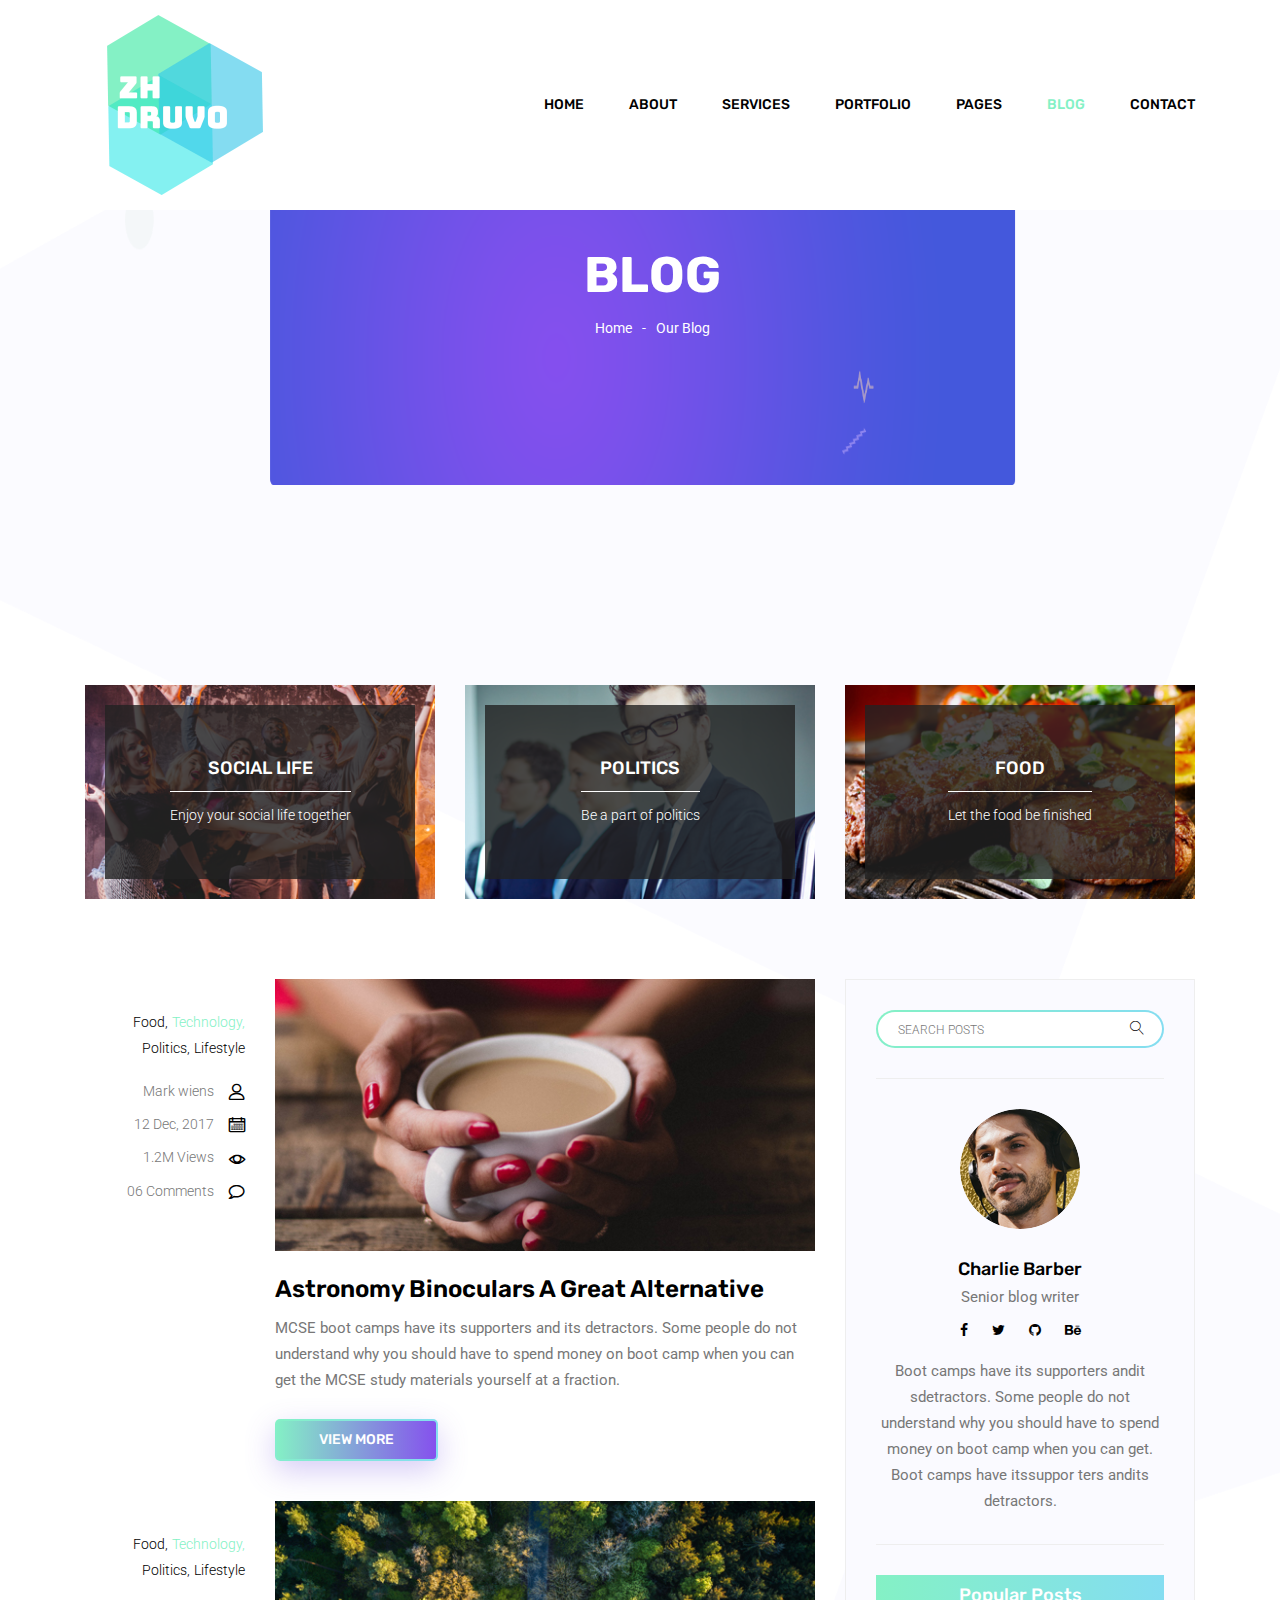
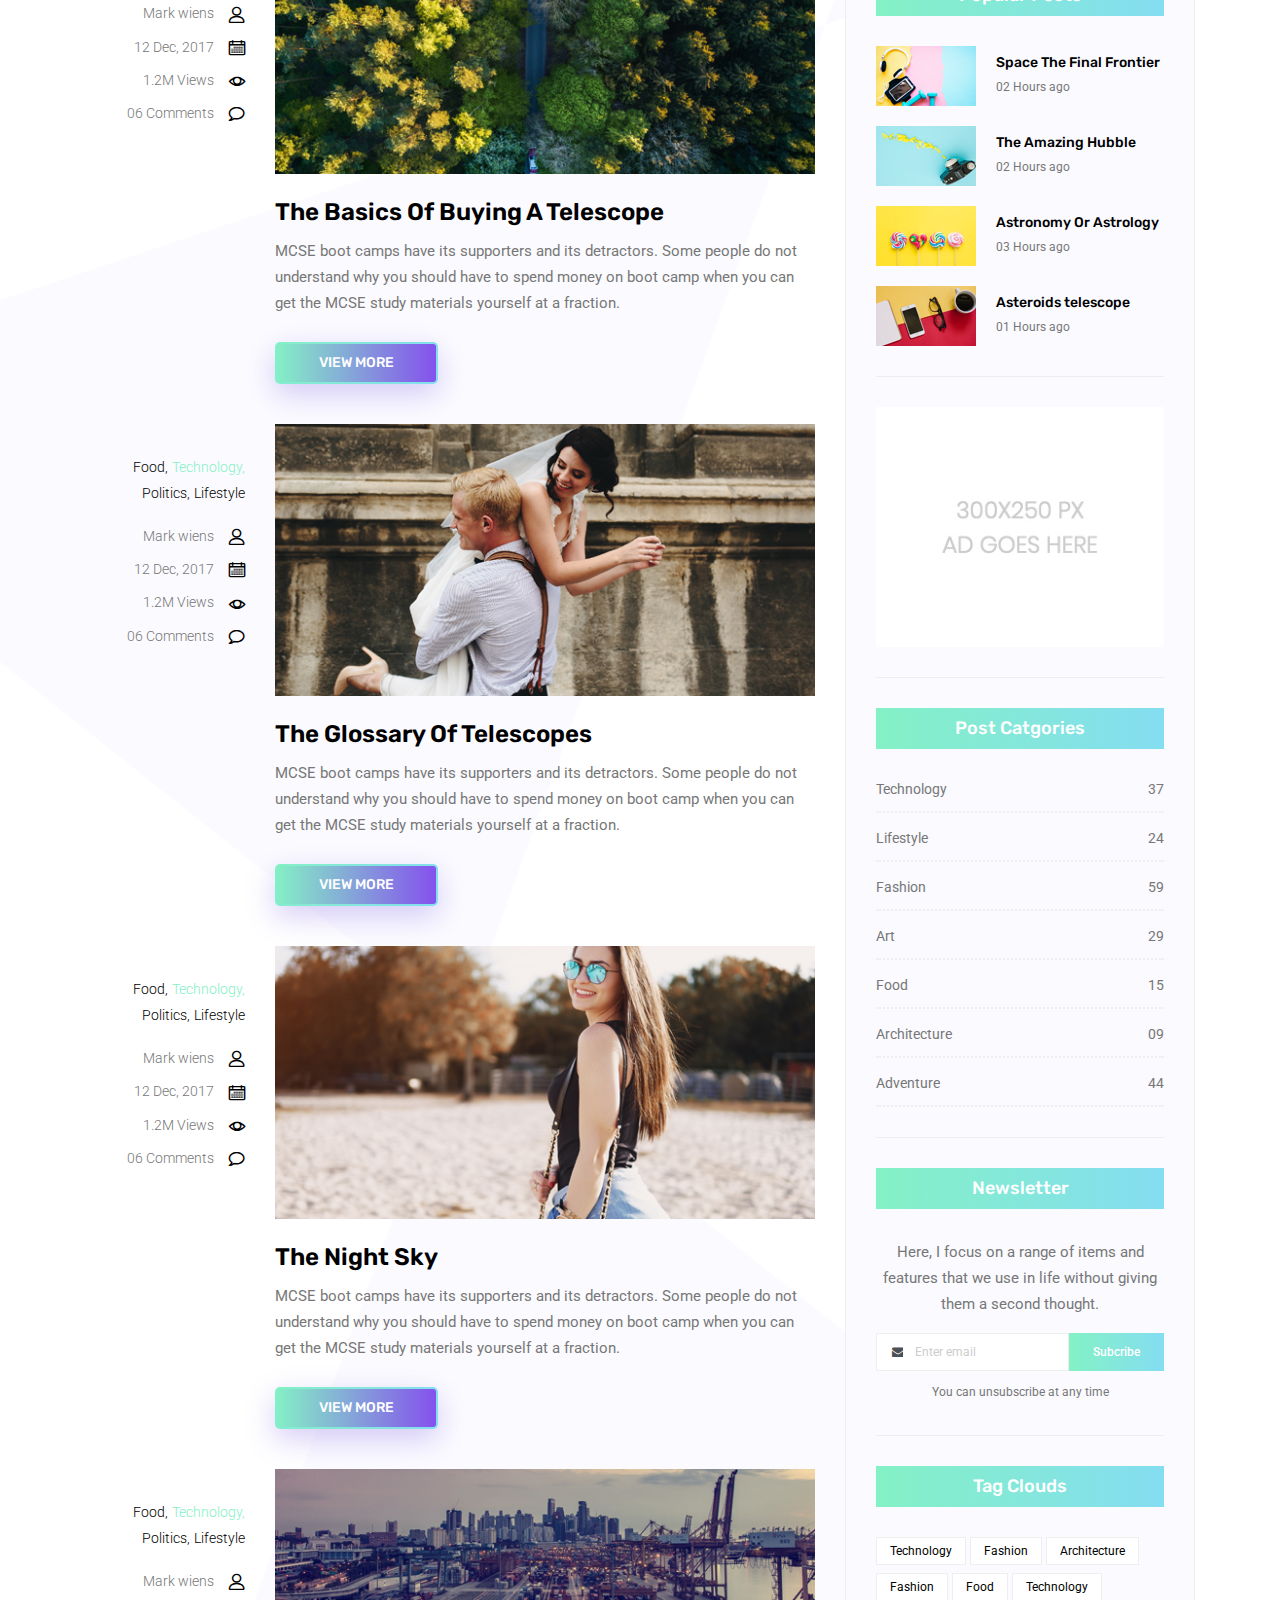
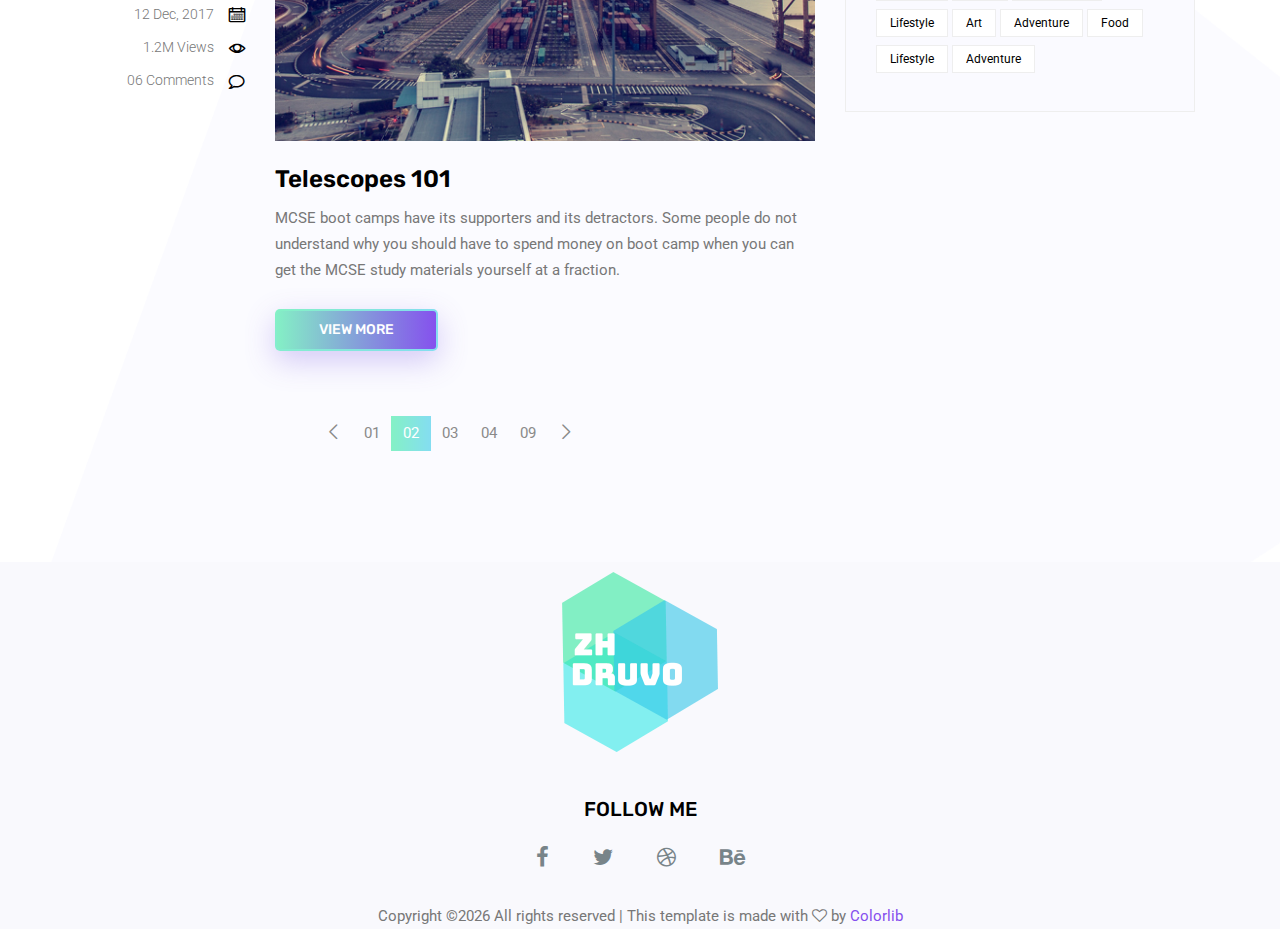
<file: blog.html>
<!doctype html>
<html lang="en">

<head>
	<!-- Required meta tags -->
	<meta charset="utf-8">
	<meta name="viewport" content="width=device-width, initial-scale=1, shrink-to-fit=no">
	<link rel="icon" href="img/favicon.png" type="image/png">
	<title>Blog</title>
	<!-- Bootstrap CSS -->
	<link rel="stylesheet" href="css/bootstrap.css">
	<link rel="stylesheet" href="vendors/linericon/style.css">
	<link rel="stylesheet" href="css/font-awesome.min.css">
	<link rel="stylesheet" href="vendors/owl-carousel/owl.carousel.min.css">
	<link rel="stylesheet" href="css/magnific-popup.css">
	<link rel="stylesheet" href="vendors/nice-select/css/nice-select.css">
	<!-- main css -->
	<link rel="stylesheet" href="css/style.css">
</head>

<body class="blog_version">

	<!--================ Start Header Area =================-->
	<header class="header_area">
		<div class="main_menu">
			<nav class="navbar navbar-expand-lg navbar-light">
				<div class="container">
					<!-- Brand and toggle get grouped for better mobile display -->
					<a class="navbar-brand logo_h" href="index.html"><img src="img/logo.png" alt=""></a>
					<button class="navbar-toggler" type="button" data-toggle="collapse" data-target="#navbarSupportedContent"
					 aria-controls="navbarSupportedContent" aria-expanded="false" aria-label="Toggle navigation">
						<span class="icon-bar"></span>
						<span class="icon-bar"></span>
						<span class="icon-bar"></span>
					</button>
					<!-- Collect the nav links, forms, and other content for toggling -->
					<div class="collapse navbar-collapse offset" id="navbarSupportedContent">
						<ul class="nav navbar-nav menu_nav justify-content-end">
							<li class="nav-item"><a class="nav-link" href="index.html">Home</a></li>
							<li class="nav-item"><a class="nav-link" href="about.html">About</a></li>
							<li class="nav-item"><a class="nav-link" href="services.html">Services</a></li>
							<li class="nav-item"><a class="nav-link" href="portfolio.html">Portfolio</a></li>
							<li class="nav-item submenu dropdown">
								<a href="#" class="nav-link dropdown-toggle" data-toggle="dropdown" role="button" aria-haspopup="true"
								 aria-expanded="false">Pages</a>
								<ul class="dropdown-menu">
                                    <li class="nav-item"><a class="nav-link" href="elements.html">Elements</a></li>
                                    <li class="nav-item"><a class="nav-link" href="portfolio-details.html">Portfolio Details</a></li>
								</ul>
							</li>
							<li class="nav-item submenu dropdown active">
								<a href="#" class="nav-link dropdown-toggle" data-toggle="dropdown" role="button" aria-haspopup="true"
								 aria-expanded="false">Blog</a>
								<ul class="dropdown-menu">
									<li class="nav-item"><a class="nav-link" href="blog.html">Blog</a></li>
									<li class="nav-item"><a class="nav-link" href="single-blog.html">Blog Details</a></li>
								</ul>
							</li>
							<li class="nav-item"><a class="nav-link" href="contact.html">Contact</a></li>
						</ul>
					</div>
				</div>
			</nav>
		</div>
	</header>
	<!--================ End Header Area =================-->

    <!--================ Start Banner Area =================-->
    <section class="banner_area">
        <div class="banner_inner d-flex align-items-center">
            <div class="container">
                <div class="banner_content text-center">
                    <h2>Blog</h2>
                    <div class="page_link">
                        <a href="index.html">Home</a>
                        <a href="blog.html">Our Blog</a>
                    </div>
                </div>
            </div>
        </div>
    </section>
    <!--================ End Banner Area =================-->
        
    <!--================Blog Categorie Area =================-->
    <section class="blog_categorie_area section_gap_top">
        <div class="container">
            <div class="row">
                <div class="col-lg-4">
                    <div class="categories_post">
                        <img src="img/blog/cat-post/cat-post-3.jpg" alt="post">
                        <div class="categories_details">
                            <div class="categories_text">
                                <a href="single-blog.html"><h5>Social Life</h5></a>
                                <div class="border_line"></div>
                                <p>Enjoy your social life together</p>
                            </div>
                        </div>
                    </div>
                </div>
                <div class="col-lg-4">
                    <div class="categories_post">
                        <img src="img/blog/cat-post/cat-post-2.jpg" alt="post">
                        <div class="categories_details">
                            <div class="categories_text">
                                <a href="single-blog.html"><h5>Politics</h5></a>
                                <div class="border_line"></div>
                                <p>Be a part of politics</p>
                            </div>
                        </div>
                    </div>
                </div>
                <div class="col-lg-4">
                    <div class="categories_post">
                        <img src="img/blog/cat-post/cat-post-1.jpg" alt="post">
                        <div class="categories_details">
                            <div class="categories_text">
                                <a href="single-blog.html"><h5>Food</h5></a>
                                <div class="border_line"></div>
                                <p>Let the food be finished</p>
                            </div>
                        </div>
                    </div>
                </div>
            </div>
        </div>
    </section>
    <!--================Blog Categorie Area =================-->
    
    <!--================Blog Area =================-->
    <section class="blog_area">
        <div class="container">
            <div class="row">
                <div class="col-lg-8">
                    <div class="blog_left_sidebar">
                        <article class="row blog_item">
                            <div class="col-md-3">
                                <div class="blog_info text-right">
                                    <div class="post_tag">
                                        <a href="#">Food,</a>
                                        <a class="active" href="#">Technology,</a>
                                        <a href="#">Politics,</a>
                                        <a href="#">Lifestyle</a>
                                    </div>
                                    <ul class="blog_meta list">
                                        <li><a href="#">Mark wiens<i class="lnr lnr-user"></i></a></li>
                                        <li><a href="#">12 Dec, 2017<i class="lnr lnr-calendar-full"></i></a></li>
                                        <li><a href="#">1.2M Views<i class="lnr lnr-eye"></i></a></li>
                                        <li><a href="#">06 Comments<i class="lnr lnr-bubble"></i></a></li>
                                    </ul>
                                </div>
                            </div>
                            <div class="col-md-9">
                                <div class="blog_post">
                                    <img src="img/blog/main-blog/m-blog-1.jpg" alt="">
                                    <div class="blog_details">
                                        <a href="single-blog.html"><h2>Astronomy Binoculars A Great Alternative</h2></a>
                                        <p>MCSE boot camps have its supporters and its detractors. Some people do not understand why you should have to spend money on boot camp when you can get the MCSE study materials yourself at a fraction.</p>
                                        <a href="single-blog.html" class="primary_btn"><span>View More</span></a>
                                    </div>
                                </div>
                            </div>
                        </article>
                        <article class="row blog_item">
                            <div class="col-md-3">
                                <div class="blog_info text-right">
                                    <div class="post_tag">
                                        <a href="#">Food,</a>
                                        <a class="active" href="#">Technology,</a>
                                        <a href="#">Politics,</a>
                                        <a href="#">Lifestyle</a>
                                    </div>
                                    <ul class="blog_meta list">
                                        <li><a href="#">Mark wiens<i class="lnr lnr-user"></i></a></li>
                                        <li><a href="#">12 Dec, 2017<i class="lnr lnr-calendar-full"></i></a></li>
                                        <li><a href="#">1.2M Views<i class="lnr lnr-eye"></i></a></li>
                                        <li><a href="#">06 Comments<i class="lnr lnr-bubble"></i></a></li>
                                    </ul>
                                </div>
                            </div>
                            <div class="col-md-9">
                                <div class="blog_post">
                                    <img src="img/blog/main-blog/m-blog-2.jpg" alt="">
                                    <div class="blog_details">
                                        <a href="single-blog.html"><h2>The Basics Of Buying A Telescope</h2></a>
                                        <p>MCSE boot camps have its supporters and its detractors. Some people do not understand why you should have to spend money on boot camp when you can get the MCSE study materials yourself at a fraction.</p>
                                        <a href="single-blog.html" class="primary_btn"><span>View More</span></a>
                                    </div>
                                </div>
                            </div>
                        </article>
                        <article class="row blog_item">
                            <div class="col-md-3">
                                <div class="blog_info text-right">
                                    <div class="post_tag">
                                        <a href="#">Food,</a>
                                        <a class="active" href="#">Technology,</a>
                                        <a href="#">Politics,</a>
                                        <a href="#">Lifestyle</a>
                                    </div>
                                    <ul class="blog_meta list">
                                        <li><a href="#">Mark wiens<i class="lnr lnr-user"></i></a></li>
                                        <li><a href="#">12 Dec, 2017<i class="lnr lnr-calendar-full"></i></a></li>
                                        <li><a href="#">1.2M Views<i class="lnr lnr-eye"></i></a></li>
                                        <li><a href="#">06 Comments<i class="lnr lnr-bubble"></i></a></li>
                                    </ul>
                                </div>
                            </div>
                            <div class="col-md-9">
                                <div class="blog_post">
                                    <img src="img/blog/main-blog/m-blog-3.jpg" alt="">
                                    <div class="blog_details">
                                        <a href="single-blog.html"><h2>The Glossary Of Telescopes</h2></a>
                                        <p>MCSE boot camps have its supporters and its detractors. Some people do not understand why you should have to spend money on boot camp when you can get the MCSE study materials yourself at a fraction.</p>
                                        <a href="single-blog.html" class="primary_btn"><span>View More</span></a>
                                    </div>
                                </div>
                            </div>
                        </article>
                        <article class="row blog_item">
                            <div class="col-md-3">
                                <div class="blog_info text-right">
                                    <div class="post_tag">
                                        <a href="#">Food,</a>
                                        <a class="active" href="#">Technology,</a>
                                        <a href="#">Politics,</a>
                                        <a href="#">Lifestyle</a>
                                    </div>
                                    <ul class="blog_meta list">
                                        <li><a href="#">Mark wiens<i class="lnr lnr-user"></i></a></li>
                                        <li><a href="#">12 Dec, 2017<i class="lnr lnr-calendar-full"></i></a></li>
                                        <li><a href="#">1.2M Views<i class="lnr lnr-eye"></i></a></li>
                                        <li><a href="#">06 Comments<i class="lnr lnr-bubble"></i></a></li>
                                    </ul>
                                </div>
                            </div>
                            <div class="col-md-9">
                                <div class="blog_post">
                                    <img src="img/blog/main-blog/m-blog-4.jpg" alt="">
                                    <div class="blog_details">
                                        <a href="single-blog.html"><h2>The Night Sky</h2></a>
                                        <p>MCSE boot camps have its supporters and its detractors. Some people do not understand why you should have to spend money on boot camp when you can get the MCSE study materials yourself at a fraction.</p>
                                        <a href="single-blog.html" class="primary_btn"><span>View More</span></a>
                                    </div>
                                </div>
                            </div>
                        </article>
                        <article class="row blog_item">
                            <div class="col-md-3">
                                <div class="blog_info text-right">
                                    <div class="post_tag">
                                        <a href="#">Food,</a>
                                        <a class="active" href="#">Technology,</a>
                                        <a href="#">Politics,</a>
                                        <a href="#">Lifestyle</a>
                                    </div>
                                    <ul class="blog_meta list">
                                        <li><a href="#">Mark wiens<i class="lnr lnr-user"></i></a></li>
                                        <li><a href="#">12 Dec, 2017<i class="lnr lnr-calendar-full"></i></a></li>
                                        <li><a href="#">1.2M Views<i class="lnr lnr-eye"></i></a></li>
                                        <li><a href="#">06 Comments<i class="lnr lnr-bubble"></i></a></li>
                                    </ul>
                                </div>
                            </div>
                            <div class="col-md-9">
                                <div class="blog_post">
                                    <img src="img/blog/main-blog/m-blog-5.jpg" alt="">
                                    <div class="blog_details">
                                        <a href="single-blog.html"><h2>Telescopes 101</h2></a>
                                        <p>MCSE boot camps have its supporters and its detractors. Some people do not understand why you should have to spend money on boot camp when you can get the MCSE study materials yourself at a fraction.</p>
                                        <a href="single-blog.html" class="primary_btn"><span>View More</span></a>
                                    </div>
                                </div>
                            </div>
                        </article>
                        <nav class="blog-pagination justify-content-center d-flex">
                            <ul class="pagination">
                                <li class="page-item">
                                    <a href="#" class="page-link" aria-label="Previous">
                                        <span aria-hidden="true">
                                            <span class="lnr lnr-chevron-left"></span>
                                        </span>
                                    </a>
                                </li>
                                <li class="page-item"><a href="#" class="page-link">01</a></li>
                                <li class="page-item active"><a href="#" class="page-link">02</a></li>
                                <li class="page-item"><a href="#" class="page-link">03</a></li>
                                <li class="page-item"><a href="#" class="page-link">04</a></li>
                                <li class="page-item"><a href="#" class="page-link">09</a></li>
                                <li class="page-item">
                                    <a href="#" class="page-link" aria-label="Next">
                                        <span aria-hidden="true">
                                            <span class="lnr lnr-chevron-right"></span>
                                        </span>
                                    </a>
                                </li>
                            </ul>
                        </nav>
                    </div>
                </div>
                <div class="col-lg-4">
                    <div class="blog_right_sidebar">
                        <aside class="single_sidebar_widget search_widget">
                            <div class="input-group">
                                <input type="text" class="form-control" placeholder="Search Posts">
                                <span class="input-group-btn">
                                    <button class="btn btn-default" type="button"><i class="lnr lnr-magnifier"></i></button>
                                </span>
                            </div><!-- /input-group -->
                            <div class="br"></div>
                        </aside>
                        <aside class="single_sidebar_widget author_widget">
                            <img class="author_img rounded-circle" src="img/blog/author.png" alt="">
                            <h4>Charlie Barber</h4>
                            <p>Senior blog writer</p>
                            <div class="social_icon">
                                <a href="#"><i class="fa fa-facebook"></i></a>
                                <a href="#"><i class="fa fa-twitter"></i></a>
                                <a href="#"><i class="fa fa-github"></i></a>
                                <a href="#"><i class="fa fa-behance"></i></a>
                            </div>
                            <p>Boot camps have its supporters andit sdetractors. Some people do not understand why you should have to spend money on boot camp when you can get. Boot camps have itssuppor ters andits detractors.</p>
                            <div class="br"></div>
                        </aside>
                        <aside class="single_sidebar_widget popular_post_widget">
                            <h3 class="widget_title">Popular Posts</h3>
                            <div class="media post_item">
                                <img src="img/blog/popular-post/post1.jpg" alt="post">
                                <div class="media-body">
                                    <a href="single-blog.html"><h3>Space The Final Frontier</h3></a>
                                    <p>02 Hours ago</p>
                                </div>
                            </div>
                            <div class="media post_item">
                                <img src="img/blog/popular-post/post2.jpg" alt="post">
                                <div class="media-body">
                                    <a href="single-blog.html"><h3>The Amazing Hubble</h3></a>
                                    <p>02 Hours ago</p>
                                </div>
                            </div>
                            <div class="media post_item">
                                <img src="img/blog/popular-post/post3.jpg" alt="post">
                                <div class="media-body">
                                    <a href="single-blog.html"><h3>Astronomy Or Astrology</h3></a>
                                    <p>03 Hours ago</p>
                                </div>
                            </div>
                            <div class="media post_item">
                                <img src="img/blog/popular-post/post4.jpg" alt="post">
                                <div class="media-body">
                                    <a href="single-blog.html"><h3>Asteroids telescope</h3></a>
                                    <p>01 Hours ago</p>
                                </div>
                            </div>
                            <div class="br"></div>
                        </aside>
                        <aside class="single_sidebar_widget ads_widget">
                            <a href="#"><img class="img-fluid" src="img/blog/add.jpg" alt=""></a>
                            <div class="br"></div>
                        </aside>
                        <aside class="single_sidebar_widget post_category_widget">
                            <h4 class="widget_title">Post Catgories</h4>
                            <ul class="list cat-list">
                                <li>
                                    <a href="#" class="d-flex justify-content-between">
                                        <p>Technology</p>
                                        <p>37</p>
                                    </a>
                                </li>
                                <li>
                                    <a href="#" class="d-flex justify-content-between">
                                        <p>Lifestyle</p>
                                        <p>24</p>
                                    </a>
                                </li>
                                <li>
                                    <a href="#" class="d-flex justify-content-between">
                                        <p>Fashion</p>
                                        <p>59</p>
                                    </a>
                                </li>
                                <li>
                                    <a href="#" class="d-flex justify-content-between">
                                        <p>Art</p>
                                        <p>29</p>
                                    </a>
                                </li>
                                <li>
                                    <a href="#" class="d-flex justify-content-between">
                                        <p>Food</p>
                                        <p>15</p>
                                    </a>
                                </li>
                                <li>
                                    <a href="#" class="d-flex justify-content-between">
                                        <p>Architecture</p>
                                        <p>09</p>
                                    </a>
                                </li>
                                <li>
                                    <a href="#" class="d-flex justify-content-between">
                                        <p>Adventure</p>
                                        <p>44</p>
                                    </a>
                                </li>															
                            </ul>
                            <div class="br"></div>
                        </aside>
                        <aside class="single-sidebar-widget newsletter_widget">
                            <h4 class="widget_title">Newsletter</h4>
                            <p>
                            Here, I focus on a range of items and features that we use in life without
                            giving them a second thought.
                            </p>
                            <div class="form-group d-flex flex-row">
                                <div class="input-group">
                                    <div class="input-group-prepend">
                                        <div class="input-group-text"><i class="fa fa-envelope" aria-hidden="true"></i></div>
                                    </div>
                                    <input type="text" class="form-control" id="inlineFormInputGroup" placeholder="Enter email" onfocus="this.placeholder = ''" onblur="this.placeholder = 'Enter email'">
                                </div>
                                <a href="#" class="bbtns">Subcribe</a>
                            </div>	
                            <p class="text-bottom">You can unsubscribe at any time</p>	
                            <div class="br"></div>							
                        </aside>
                        <aside class="single-sidebar-widget tag_cloud_widget">
                            <h4 class="widget_title">Tag Clouds</h4>
                            <ul class="list">
                                <li><a href="#">Technology</a></li>
                                <li><a href="#">Fashion</a></li>
                                <li><a href="#">Architecture</a></li>
                                <li><a href="#">Fashion</a></li>
                                <li><a href="#">Food</a></li>
                                <li><a href="#">Technology</a></li>
                                <li><a href="#">Lifestyle</a></li>
                                <li><a href="#">Art</a></li>
                                <li><a href="#">Adventure</a></li>
                                <li><a href="#">Food</a></li>
                                <li><a href="#">Lifestyle</a></li>
                                <li><a href="#">Adventure</a></li>
                            </ul>
                        </aside>
                    </div>
                </div>
            </div>
        </div>
    </section>
    <!--================Blog Area =================-->
    
    <!--================Footer Area =================-->
	<footer class="footer_area">
        <div class="container">
            <div class="row justify-content-center">
                <div class="col-lg-12">
                    <div class="footer_top flex-column">
                        <div class="footer_logo">
                            <a href="#">
                                <img src="img/logo.png" alt="">
                            </a>
                            <h4>Follow Me</h4>
                        </div>
                        <div class="footer_social">
                            <a href="#"><i class="fa fa-facebook"></i></a>
                            <a href="#"><i class="fa fa-twitter"></i></a>
                            <a href="#"><i class="fa fa-dribbble"></i></a>
                            <a href="#"><i class="fa fa-behance"></i></a>
                        </div>
                    </div>
                </div>
            </div>
            <div class="row footer_bottom justify-content-center">
                <p class="col-lg-8 col-sm-12 footer-text">
                    <!-- Link back to Colorlib can't be removed. Template is licensed under CC BY 3.0. -->
Copyright &copy;<script>document.write(new Date().getFullYear());</script> All rights reserved | This template is made with <i class="fa fa-heart-o" aria-hidden="true"></i> by <a href="https://colorlib.com" target="_blank">Colorlib</a>
<!-- Link back to Colorlib can't be removed. Template is licensed under CC BY 3.0. --></p>
            </div>
        </div>
    </footer>
    <!--================End Footer Area =================-->
   
    <!-- Optional JavaScript -->
    <!-- jQuery first, then Popper.js, then Bootstrap JS -->
    <script src="js/jquery-3.2.1.min.js"></script>
    <script src="js/popper.js"></script>
    <script src="js/bootstrap.min.js"></script>
    <script src="js/stellar.js"></script>
    <script src="vendors/lightbox/simpleLightbox.min.js"></script>
    <script src="vendors/nice-select/js/jquery.nice-select.min.js"></script>
    <script src="vendors/isotope/imagesloaded.pkgd.min.js"></script>
    <script src="vendors/isotope/isotope-min.js"></script>
    <script src="vendors/owl-carousel/owl.carousel.min.js"></script>
    <script src="js/jquery.ajaxchimp.min.js"></script>
    <script src="js/mail-script.js"></script>
    <script src="js/theme.js"></script>
</body>
</html>
</file>
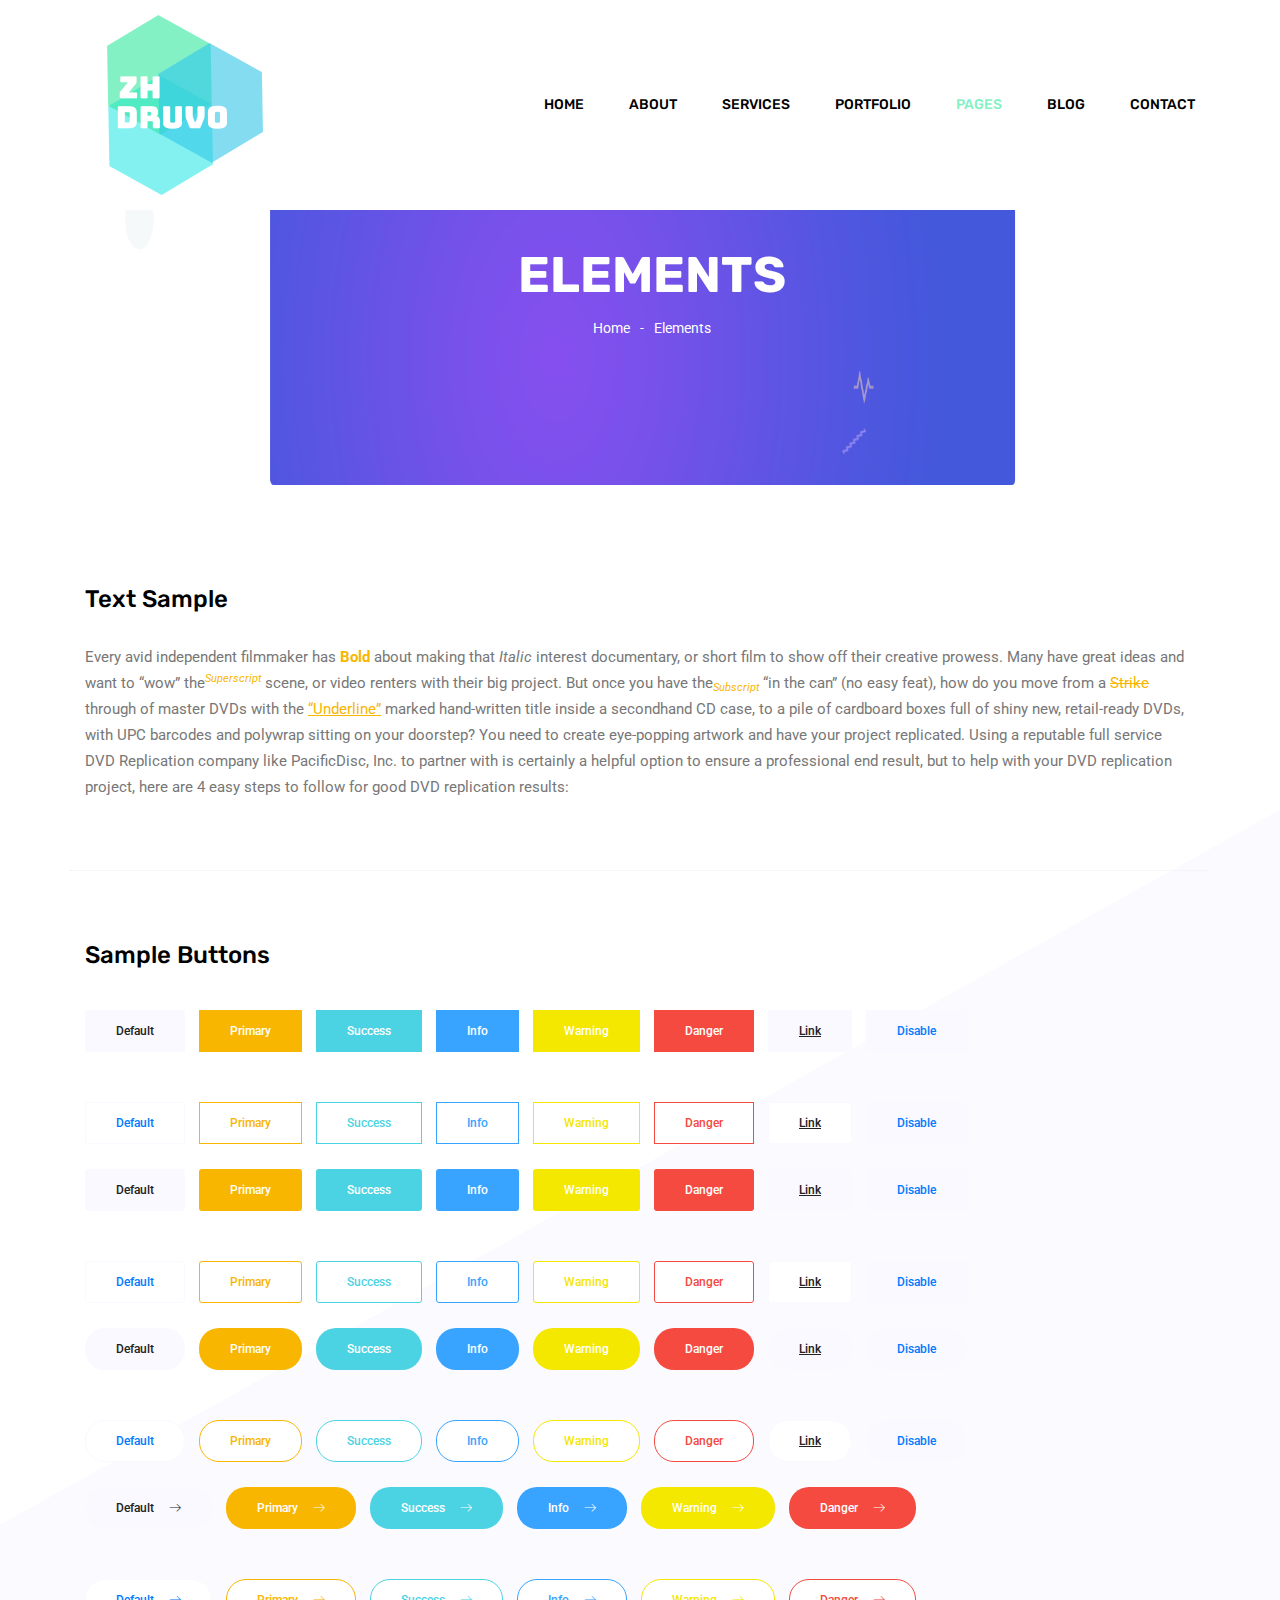
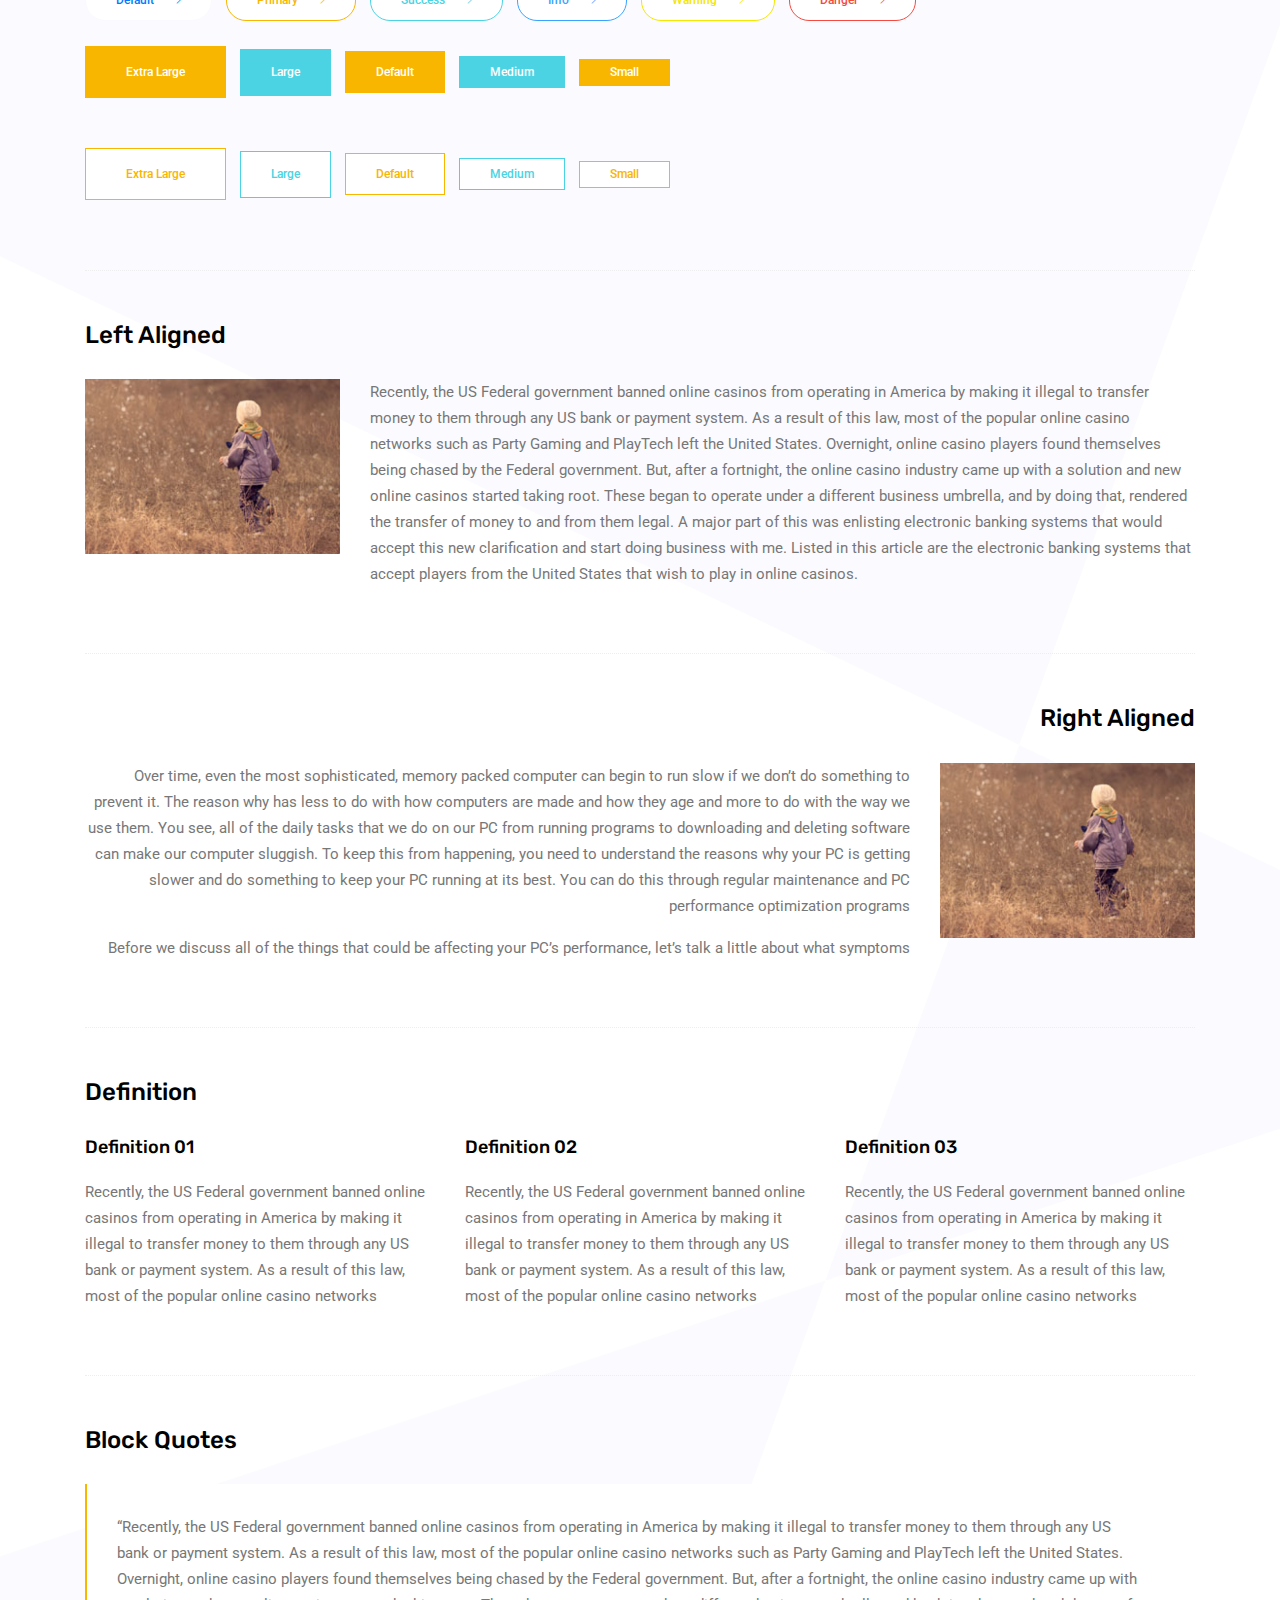
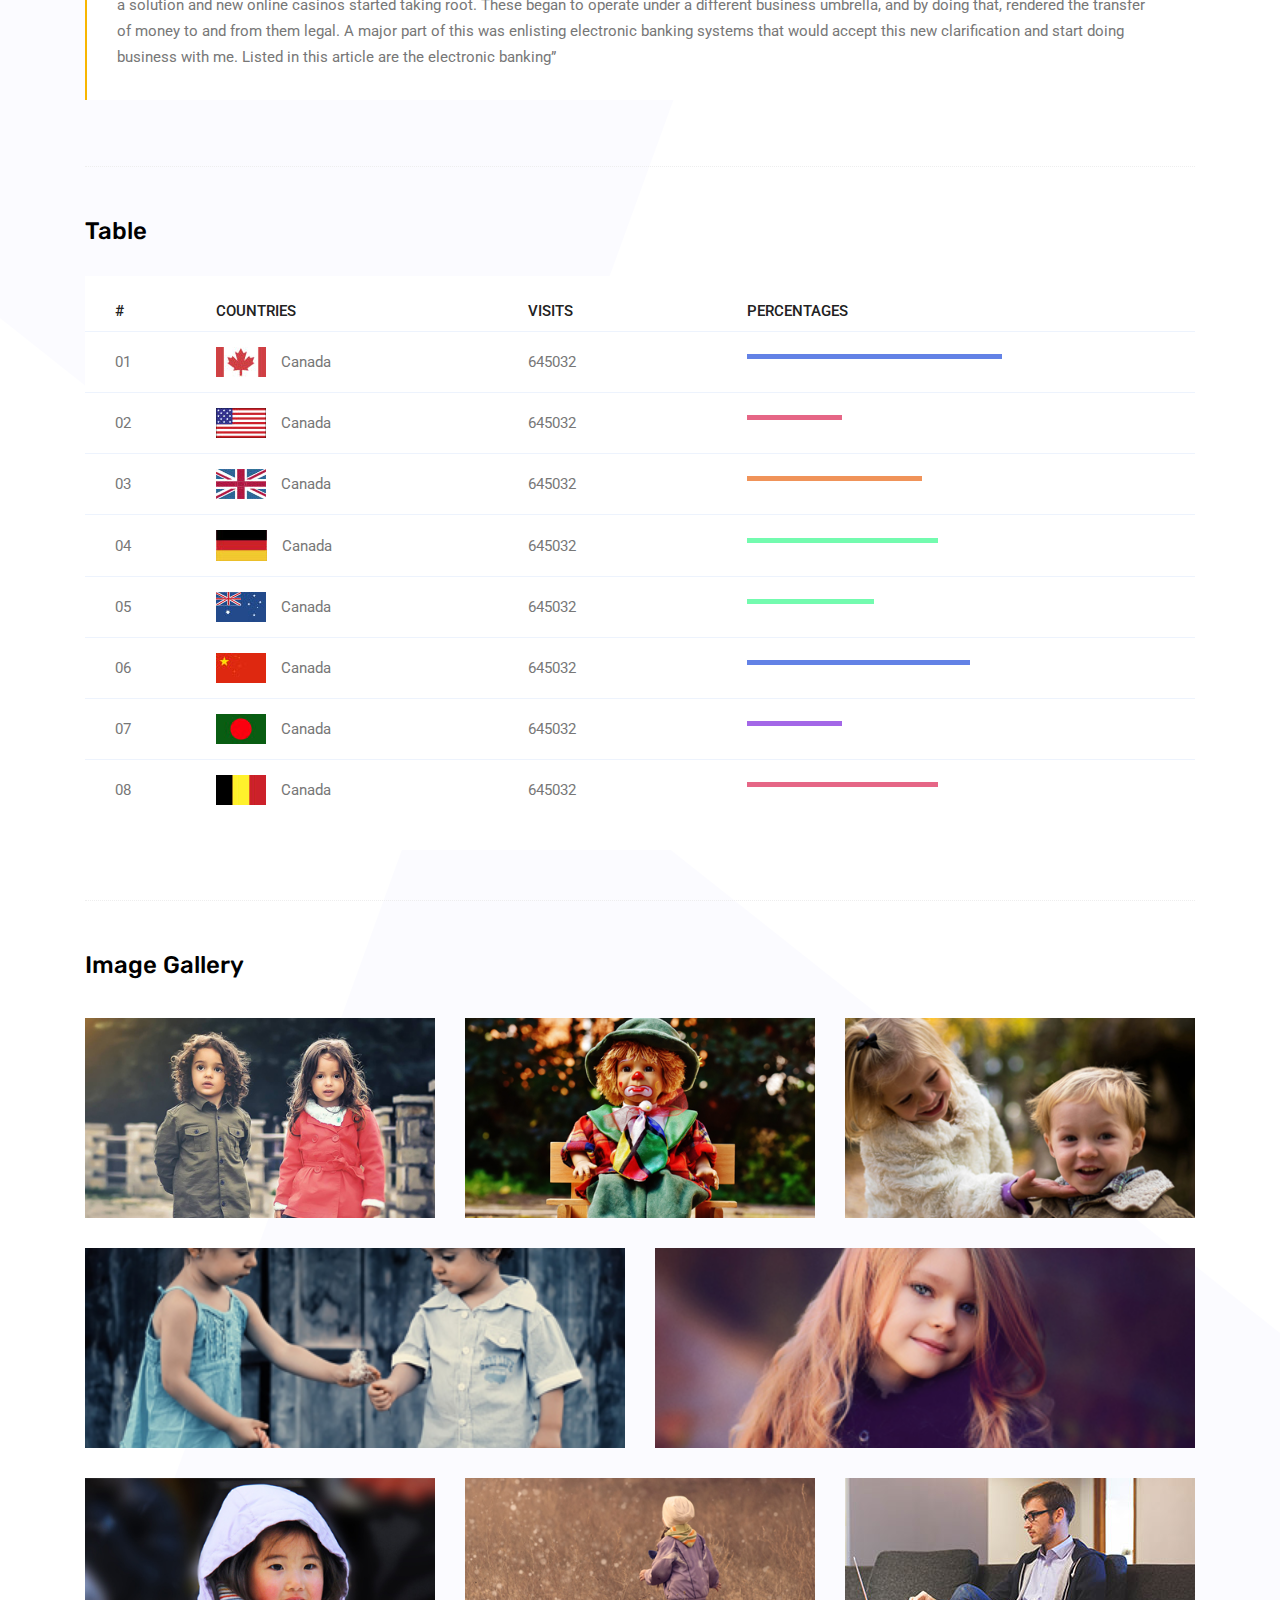
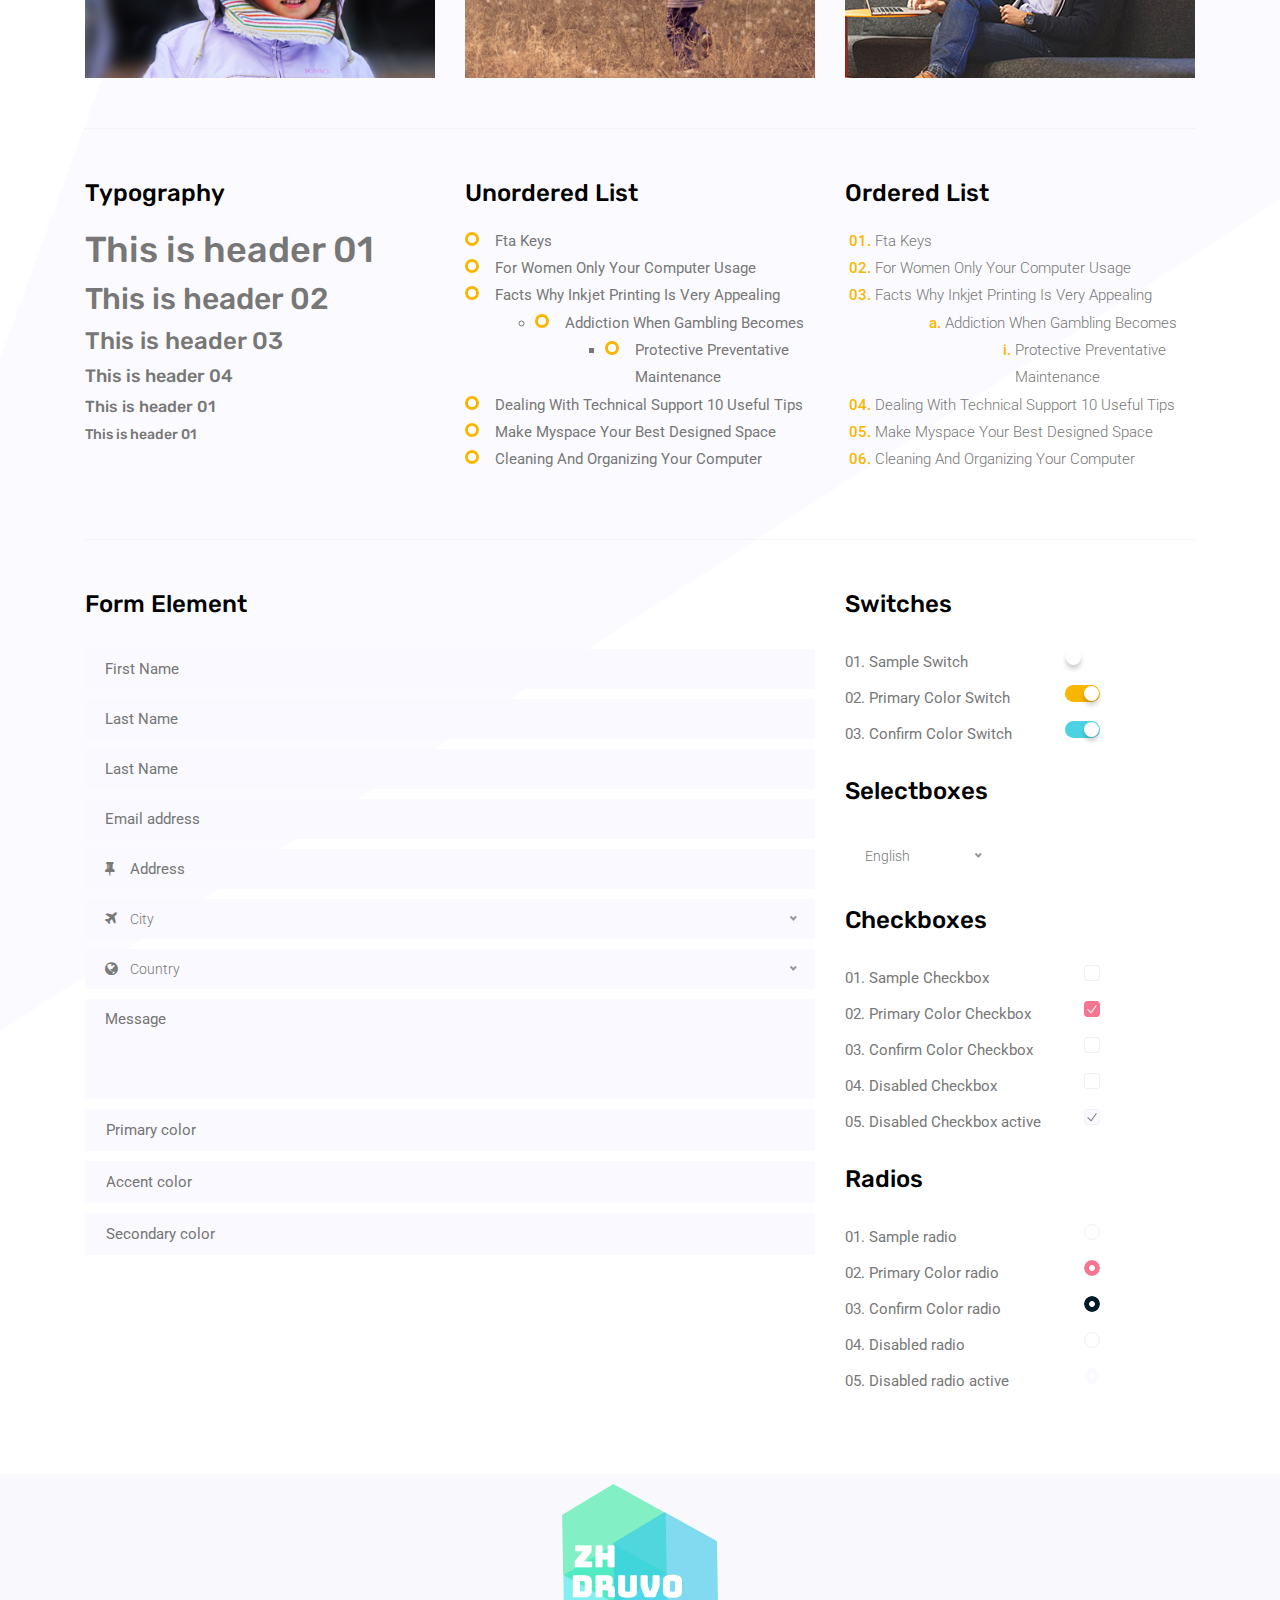
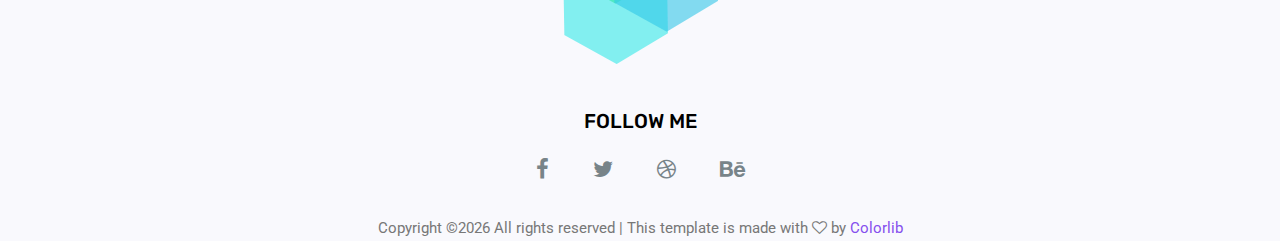
<file: elements.html>
<!doctype html>
<html lang="en">

<head>
	<!-- Required meta tags -->
	<meta charset="utf-8">
	<meta name="viewport" content="width=device-width, initial-scale=1, shrink-to-fit=no">
	<link rel="icon" href="img/favicon.png" type="image/png">
	<title>Elements</title>
	<!-- Bootstrap CSS -->
	<link rel="stylesheet" href="css/bootstrap.css">
	<link rel="stylesheet" href="vendors/linericon/style.css">
	<link rel="stylesheet" href="css/font-awesome.min.css">
	<link rel="stylesheet" href="vendors/owl-carousel/owl.carousel.min.css">
	<link rel="stylesheet" href="css/magnific-popup.css">
	<link rel="stylesheet" href="vendors/nice-select/css/nice-select.css">
	<!-- main css -->
	<link rel="stylesheet" href="css/style.css">
</head>

<body class="blog_version">

	<!--================ Start Header Area =================-->
	<header class="header_area">
		<div class="main_menu">
			<nav class="navbar navbar-expand-lg navbar-light">
				<div class="container">
					<!-- Brand and toggle get grouped for better mobile display -->
					<a class="navbar-brand logo_h" href="index.html"><img src="img/logo.png" alt=""></a>
					<button class="navbar-toggler" type="button" data-toggle="collapse" data-target="#navbarSupportedContent"
					 aria-controls="navbarSupportedContent" aria-expanded="false" aria-label="Toggle navigation">
						<span class="icon-bar"></span>
						<span class="icon-bar"></span>
						<span class="icon-bar"></span>
					</button>
					<!-- Collect the nav links, forms, and other content for toggling -->
					<div class="collapse navbar-collapse offset" id="navbarSupportedContent">
						<ul class="nav navbar-nav menu_nav justify-content-end">
							<li class="nav-item"><a class="nav-link" href="index.html">Home</a></li>
							<li class="nav-item"><a class="nav-link" href="about.html">About</a></li>
							<li class="nav-item"><a class="nav-link" href="services.html">Services</a></li>
							<li class="nav-item"><a class="nav-link" href="portfolio.html">Portfolio</a></li>
							<li class="nav-item submenu dropdown active">
								<a href="#" class="nav-link dropdown-toggle" data-toggle="dropdown" role="button" aria-haspopup="true"
								 aria-expanded="false">Pages</a>
								<ul class="dropdown-menu">
                                    <li class="nav-item"><a class="nav-link" href="elements.html">Elements</a></li>
                                    <li class="nav-item"><a class="nav-link" href="portfolio-details.html">Portfolio Details</a></li>
								</ul>
							</li>
							<li class="nav-item submenu dropdown">
								<a href="#" class="nav-link dropdown-toggle" data-toggle="dropdown" role="button" aria-haspopup="true"
								 aria-expanded="false">Blog</a>
								<ul class="dropdown-menu">
									<li class="nav-item"><a class="nav-link" href="blog.html">Blog</a></li>
									<li class="nav-item"><a class="nav-link" href="single-blog.html">Blog Details</a></li>
								</ul>
							</li>
							<li class="nav-item"><a class="nav-link" href="contact.html">Contact</a></li>
						</ul>
					</div>
				</div>
			</nav>
		</div>
	</header>
	<!--================ End Header Area =================-->

    <!--================ Start Banner Area =================-->
    <section class="banner_area">
        <div class="banner_inner d-flex align-items-center">
            <div class="container">
                <div class="banner_content text-center">
                    <h2>Elements</h2>
                    <div class="page_link">
                        <a href="index.html">Home</a>
                        <a href="elements.html">Elements</a>
                    </div>
                </div>
            </div>
        </div>
    </section>
    <!--================ End Banner Area =================-->
        
	<!-- Start Sample Area -->
	<section class="sample-text-area">
		<div class="container">
			<h3 class="text-heading title_color">Text Sample</h3>
			<p class="sample-text">
				Every avid independent filmmaker has <b>Bold</b> about making that <i>Italic</i> interest documentary, or short film to show off their creative prowess. Many have great ideas and want to “wow” the<sup>Superscript</sup> scene, or video renters with their big project.  But once you have the<sub>Subscript</sub> “in the can” (no easy feat), how do you move from a <del>Strike</del> through of master DVDs with the <u>“Underline”</u> marked hand-written title inside a secondhand CD case, to a pile of cardboard boxes full of shiny new, retail-ready DVDs, with UPC barcodes and polywrap sitting on your doorstep?  You need to create eye-popping artwork and have your project replicated. Using a reputable full service DVD Replication company like PacificDisc, Inc. to partner with is certainly a helpful option to ensure a professional end result, but to help with your DVD replication project, here are 4 easy steps to follow for good DVD replication results: 

			</p>
		</div>
	</section>
	<!-- End Sample Area -->

	<!-- Start Button -->
	<section class="button-area">
		<div class="container border-top-generic">
			<h3 class="text-heading title_color">Sample Buttons</h3>
			<div class="button-group-area">
				<a href="#" class="genric-btn default">Default</a>
				<a href="#" class="genric-btn primary">Primary</a>
				<a href="#" class="genric-btn success">Success</a>
				<a href="#" class="genric-btn info">Info</a>
				<a href="#" class="genric-btn warning">Warning</a>
				<a href="#" class="genric-btn danger">Danger</a>
				<a href="#" class="genric-btn link">Link</a>
				<a href="#" class="genric-btn disable">Disable</a>
			</div>
			<div class="button-group-area mt-10">
				<a href="#" class="genric-btn default-border">Default</a>
				<a href="#" class="genric-btn primary-border">Primary</a>
				<a href="#" class="genric-btn success-border">Success</a>
				<a href="#" class="genric-btn info-border">Info</a>
				<a href="#" class="genric-btn warning-border">Warning</a>
				<a href="#" class="genric-btn danger-border">Danger</a>
				<a href="#" class="genric-btn link-border">Link</a>
				<a href="#" class="genric-btn disable">Disable</a>
			</div>
			<div class="button-group-area mt-40">
				<a href="#" class="genric-btn default radius">Default</a>
				<a href="#" class="genric-btn primary radius">Primary</a>
				<a href="#" class="genric-btn success radius">Success</a>
				<a href="#" class="genric-btn info radius">Info</a>
				<a href="#" class="genric-btn warning radius">Warning</a>
				<a href="#" class="genric-btn danger radius">Danger</a>
				<a href="#" class="genric-btn link radius">Link</a>
				<a href="#" class="genric-btn disable radius">Disable</a>
			</div>
			<div class="button-group-area mt-10">
				<a href="#" class="genric-btn default-border radius">Default</a>
				<a href="#" class="genric-btn primary-border radius">Primary</a>
				<a href="#" class="genric-btn success-border radius">Success</a>
				<a href="#" class="genric-btn info-border radius">Info</a>
				<a href="#" class="genric-btn warning-border radius">Warning</a>
				<a href="#" class="genric-btn danger-border radius">Danger</a>
				<a href="#" class="genric-btn link-border radius">Link</a>
				<a href="#" class="genric-btn disable radius">Disable</a>
			</div>
			<div class="button-group-area mt-40">
				<a href="#" class="genric-btn default circle">Default</a>
				<a href="#" class="genric-btn primary circle">Primary</a>
				<a href="#" class="genric-btn success circle">Success</a>
				<a href="#" class="genric-btn info circle">Info</a>
				<a href="#" class="genric-btn warning circle">Warning</a>
				<a href="#" class="genric-btn danger circle">Danger</a>
				<a href="#" class="genric-btn link circle">Link</a>
				<a href="#" class="genric-btn disable circle">Disable</a>
			</div>
			<div class="button-group-area mt-10">
				<a href="#" class="genric-btn default-border circle">Default</a>
				<a href="#" class="genric-btn primary-border circle">Primary</a>
				<a href="#" class="genric-btn success-border circle">Success</a>
				<a href="#" class="genric-btn info-border circle">Info</a>
				<a href="#" class="genric-btn warning-border circle">Warning</a>
				<a href="#" class="genric-btn danger-border circle">Danger</a>
				<a href="#" class="genric-btn link-border circle">Link</a>
				<a href="#" class="genric-btn disable circle">Disable</a>
			</div>
			<div class="button-group-area mt-40">
				<a href="#" class="genric-btn default circle arrow">Default<span class="lnr lnr-arrow-right"></span></a>
				<a href="#" class="genric-btn primary circle arrow">Primary<span class="lnr lnr-arrow-right"></span></a>
				<a href="#" class="genric-btn success circle arrow">Success<span class="lnr lnr-arrow-right"></span></a>
				<a href="#" class="genric-btn info circle arrow">Info<span class="lnr lnr-arrow-right"></span></a>
				<a href="#" class="genric-btn warning circle arrow">Warning<span class="lnr lnr-arrow-right"></span></a>
				<a href="#" class="genric-btn danger circle arrow">Danger<span class="lnr lnr-arrow-right"></span></a>
			</div>
			<div class="button-group-area mt-10">
				<a href="#" class="genric-btn default-border circle arrow">Default<span class="lnr lnr-arrow-right"></span></a>
				<a href="#" class="genric-btn primary-border circle arrow">Primary<span class="lnr lnr-arrow-right"></span></a>
				<a href="#" class="genric-btn success-border circle arrow">Success<span class="lnr lnr-arrow-right"></span></a>
				<a href="#" class="genric-btn info-border circle arrow">Info<span class="lnr lnr-arrow-right"></span></a>
				<a href="#" class="genric-btn warning-border circle arrow">Warning<span class="lnr lnr-arrow-right"></span></a>
				<a href="#" class="genric-btn danger-border circle arrow">Danger<span class="lnr lnr-arrow-right"></span></a>
			</div>
			<div class="button-group-area mt-40">
				<a href="#" class="genric-btn primary e-large">Extra Large</a>
				<a href="#" class="genric-btn success large">Large</a>
				<a href="#" class="genric-btn primary">Default</a>
				<a href="#" class="genric-btn success medium">Medium</a>
				<a href="#" class="genric-btn primary small">Small</a>
			</div>
			<div class="button-group-area mt-10">
				<a href="#" class="genric-btn primary-border e-large">Extra Large</a>
				<a href="#" class="genric-btn success-border large">Large</a>
				<a href="#" class="genric-btn primary-border">Default</a>
				<a href="#" class="genric-btn success-border medium">Medium</a>
				<a href="#" class="genric-btn primary-border small">Small</a>
			</div>
		</div>
	</section>
	<!-- End Button -->
	
	<!-- Start Align Area -->
	<div class="whole-wrap">
		<div class="container">
			<div class="section-top-border">
				<h3 class="mb-30 title_color">Left Aligned</h3>
				<div class="row">
					<div class="col-md-3">
						<img src="img/elements/d.jpg" alt="" class="img-fluid">
					</div>
					<div class="col-md-9 mt-sm-20 left-align-p">
						<p>Recently, the US Federal government banned online casinos from operating in America by making it illegal to transfer money to them through any US bank or payment system. As a result of this law, most of the popular online casino networks such as Party Gaming and PlayTech left the United States. Overnight, online casino players found themselves being chased by the Federal government. But, after a fortnight, the online casino industry came up with a solution and new online casinos started taking root. These began to operate under a different business umbrella, and by doing that, rendered the transfer of money to and from them legal. A major part of this was enlisting electronic banking systems that would accept this new clarification and start doing business with me. Listed in this article are the electronic banking systems that accept players from the United States that wish to play in online casinos.</p>
					</div>
				</div>
			</div>
			<div class="section-top-border text-right">
				<h3 class="mb-30 title_color">Right Aligned</h3>
				<div class="row">
					<div class="col-md-9">
						<p class="text-right">Over time, even the most sophisticated, memory packed computer can begin to run slow if we don’t do something to prevent it. The reason why has less to do with how computers are made and how they age and more to do with the way we use them. You see, all of the daily tasks that we do on our PC from running programs to downloading and deleting software can make our computer sluggish. To keep this from happening, you need to understand the reasons why your PC is getting slower and do something to keep your PC running at its best. You can do this through regular maintenance and PC performance optimization programs</p>
						<p class="text-right">Before we discuss all of the things that could be affecting your PC’s performance, let’s talk a little about what symptoms</p>
					</div>
					<div class="col-md-3">
						<img src="img/elements/d.jpg" alt="" class="img-fluid">
					</div>
				</div>
			</div>
			<div class="section-top-border">
				<h3 class="mb-30 title_color">Definition</h3>
				<div class="row">
					<div class="col-md-4">
						<div class="single-defination">
							<h4 class="mb-20">Definition 01</h4>
							<p>Recently, the US Federal government banned online casinos from operating in America by making it illegal to transfer money to them through any US bank or payment system. As a result of this law, most of the popular online casino networks</p>
						</div>
					</div>
					<div class="col-md-4">
						<div class="single-defination">
							<h4 class="mb-20">Definition 02</h4>
							<p>Recently, the US Federal government banned online casinos from operating in America by making it illegal to transfer money to them through any US bank or payment system. As a result of this law, most of the popular online casino networks</p>
						</div>
					</div>
					<div class="col-md-4">
						<div class="single-defination">
							<h4 class="mb-20">Definition 03</h4>
							<p>Recently, the US Federal government banned online casinos from operating in America by making it illegal to transfer money to them through any US bank or payment system. As a result of this law, most of the popular online casino networks</p>
						</div>
					</div>
				</div>
			</div>
			<div class="section-top-border">
				<h3 class="mb-30 title_color">Block Quotes</h3>
				<div class="row">
					<div class="col-lg-12">
						<blockquote class="generic-blockquote">
							“Recently, the US Federal government banned online casinos from operating in America by making it illegal to transfer money to them through any US bank or payment system. As a result of this law, most of the popular online casino networks such as Party Gaming and PlayTech left the United States. Overnight, online casino players found themselves being chased by the Federal government. But, after a fortnight, the online casino industry came up with a solution and new online casinos started taking root. These began to operate under a different business umbrella, and by doing that, rendered the transfer of money to and from them legal. A major part of this was enlisting electronic banking systems that would accept this new clarification and start doing business with me. Listed in this article are the electronic banking” 
						</blockquote>
					</div>
				</div>
			</div>
			<div class="section-top-border">
				<h3 class="mb-30 title_color">Table</h3>
				<div class="progress-table-wrap">
					<div class="progress-table">
						<div class="table-head">
							<div class="serial">#</div>
							<div class="country">Countries</div>
							<div class="visit">Visits</div>
							<div class="percentage">Percentages</div>
						</div>
						<div class="table-row">
							<div class="serial">01</div>
							<div class="country"> <img src="img/elements/f1.jpg" alt="flag">Canada</div>
							<div class="visit">645032</div>
							<div class="percentage">
								<div class="progress">
									<div class="progress-bar color-1" role="progressbar" style="width: 80%" aria-valuenow="80" aria-valuemin="0" aria-valuemax="100"></div>
								</div>
							</div>
						</div>
						<div class="table-row">
							<div class="serial">02</div>
							<div class="country"> <img src="img/elements/f2.jpg" alt="flag">Canada</div>
							<div class="visit">645032</div>
							<div class="percentage">
								<div class="progress">
									<div class="progress-bar color-2" role="progressbar" style="width: 30%" aria-valuenow="30" aria-valuemin="0" aria-valuemax="100"></div>
								</div>
							</div>
						</div>
						<div class="table-row">
							<div class="serial">03</div>
							<div class="country"> <img src="img/elements/f3.jpg" alt="flag">Canada</div>
							<div class="visit">645032</div>
							<div class="percentage">
								<div class="progress">
									<div class="progress-bar color-3" role="progressbar" style="width: 55%" aria-valuenow="55" aria-valuemin="0" aria-valuemax="100"></div>
								</div>
							</div>
						</div>
						<div class="table-row">
							<div class="serial">04</div>
							<div class="country"> <img src="img/elements/f4.jpg" alt="flag">Canada</div>
							<div class="visit">645032</div>
							<div class="percentage">
								<div class="progress">
									<div class="progress-bar color-4" role="progressbar" style="width: 60%" aria-valuenow="60" aria-valuemin="0" aria-valuemax="100"></div>
								</div>
							</div>
						</div>
						<div class="table-row">
							<div class="serial">05</div>
							<div class="country"> <img src="img/elements/f5.jpg" alt="flag">Canada</div>
							<div class="visit">645032</div>
							<div class="percentage">
								<div class="progress">
									<div class="progress-bar color-5" role="progressbar" style="width: 40%" aria-valuenow="40" aria-valuemin="0" aria-valuemax="100"></div>
								</div>
							</div>
						</div>
						<div class="table-row">
							<div class="serial">06</div>
							<div class="country"> <img src="img/elements/f6.jpg" alt="flag">Canada</div>
							<div class="visit">645032</div>
							<div class="percentage">
								<div class="progress">
									<div class="progress-bar color-6" role="progressbar" style="width: 70%" aria-valuenow="70" aria-valuemin="0" aria-valuemax="100"></div>
								</div>
							</div>
						</div>
						<div class="table-row">
							<div class="serial">07</div>
							<div class="country"> <img src="img/elements/f7.jpg" alt="flag">Canada</div>
							<div class="visit">645032</div>
							<div class="percentage">
								<div class="progress">
									<div class="progress-bar color-7" role="progressbar" style="width: 30%" aria-valuenow="30" aria-valuemin="0" aria-valuemax="100"></div>
								</div>
							</div>
						</div>
						<div class="table-row">
							<div class="serial">08</div>
							<div class="country"> <img src="img/elements/f8.jpg" alt="flag">Canada</div>
							<div class="visit">645032</div>
							<div class="percentage">
								<div class="progress">
									<div class="progress-bar color-8" role="progressbar" style="width: 60%" aria-valuenow="60" aria-valuemin="0" aria-valuemax="100"></div>
								</div>
							</div>
						</div>
					</div>
				</div>
			</div>
			<div class="section-top-border">
				<h3 class="title_color">Image Gallery</h3>
				<div class="row gallery-item">
					<div class="col-md-4">
						<a href="img/elements/g1.jpg" class="img-gal"><div class="single-gallery-image" style="background: url(img/elements/g1.jpg);"></div></a>
					</div>
					<div class="col-md-4">
						<a href="img/elements/g2.jpg" class="img-gal"><div class="single-gallery-image" style="background: url(img/elements/g2.jpg);"></div></a>
					</div>
					<div class="col-md-4">
						<a href="img/elements/g3.jpg" class="img-gal"><div class="single-gallery-image" style="background: url(img/elements/g3.jpg);"></div></a>
					</div>
					<div class="col-md-6">
						<a href="img/elements/g4.jpg" class="img-gal"><div class="single-gallery-image" style="background: url(img/elements/g4.jpg);"></div></a>
					</div>
					<div class="col-md-6">
						<a href="img/elements/g5.jpg" class="img-gal"><div class="single-gallery-image" style="background: url(img/elements/g5.jpg);"></div></a>
					</div>
					<div class="col-md-4">
						<a href="img/elements/g6.jpg" class="img-gal"><div class="single-gallery-image" style="background: url(img/elements/g6.jpg);"></div></a>
					</div>
					<div class="col-md-4">
						<a href="img/elements/g7.jpg" class="img-gal"><div class="single-gallery-image" style="background: url(img/elements/g7.jpg);"></div></a>
					</div>
					<div class="col-md-4">
						<a href="img/elements/g8.jpg" class="img-gal"><div class="single-gallery-image" style="background: url(img/elements/g8.jpg);"></div></a>
					</div>
				</div>
			</div>
			<div class="section-top-border">
				<div class="row">
					<div class="col-lg-4 col-sm-6 typo-sec">
						<h3 class="mb-20 title_color">Typography</h3>
						<div class="typography">
							<h1 class="typo-list">This is header 01</h1>
							<h2 class="typo-list">This is header 02</h2>
							<h3 class="typo-list">This is header 03</h3>
							<h4 class="typo-list">This is header 04</h4>
							<h5 class="typo-list">This is header 01</h5>
							<h6 class="typo-list">This is header 01</h6>
						</div>
					</div>
					<div class="col-lg-4 col-sm-6 mt-sm-30 typo-sec">
						<h3 class="mb-20 title_color">Unordered List</h3>
						<div class="">
							<ul class="unordered-list">
								<li>Fta Keys</li>
								<li>For Women Only Your Computer Usage</li>
								<li>Facts Why Inkjet Printing Is Very Appealing
									<ul>
										<li>Addiction When Gambling Becomes
											<ul>
												<li>Protective Preventative Maintenance</li>
											</ul>
										</li>
									</ul>
								</li>
								<li>Dealing With Technical Support 10 Useful Tips</li>
								<li>Make Myspace Your Best Designed Space</li>
								<li>Cleaning And Organizing Your Computer</li>
							</ul>
						</div>
					</div>
					<div class="col-lg-4 col-sm-6 mt-sm-30 typo-sec">
						<h3 class="mb-20 title_color">Ordered List</h3>
						<div class="">
							<ol class="ordered-list">
								<li><span>Fta Keys</span></li>
								<li><span>For Women Only Your Computer Usage</span></li>
								<li><span>Facts Why Inkjet Printing Is Very Appealing</span>
									<ol class="ordered-list-alpha">
										<li><span>Addiction When Gambling Becomes</span>
											<ol class="ordered-list-roman">
												<li><span>Protective Preventative Maintenance</span></li>
											</ol>
										</li>
									</ol>
								</li>
								<li><span>Dealing With Technical Support 10 Useful Tips</span></li>
								<li><span>Make Myspace Your Best Designed Space</span></li>
								<li><span>Cleaning And Organizing Your Computer</span></li>
							</ol>
						</div>
					</div>
				</div>
			</div>
			<div class="section-top-border">
				<div class="row">
					<div class="col-lg-8 col-md-8">
						<h3 class="mb-30 title_color">Form Element</h3>
						<form action="#">
							<div class="mt-10">
								<input type="text" name="first_name" placeholder="First Name" onfocus="this.placeholder = ''" onblur="this.placeholder = 'First Name'" required class="single-input">
							</div>
							<div class="mt-10">
								<input type="text" name="last_name" placeholder="Last Name" onfocus="this.placeholder = ''" onblur="this.placeholder = 'Last Name'" required class="single-input">
							</div>
							<div class="mt-10">
								<input type="text" name="last_name" placeholder="Last Name" onfocus="this.placeholder = ''" onblur="this.placeholder = 'Last Name'" required class="single-input">
							</div>
							<div class="mt-10">
								<input type="email" name="EMAIL" placeholder="Email address" onfocus="this.placeholder = ''" onblur="this.placeholder = 'Email address'" required class="single-input">
							</div>
							<div class="input-group-icon mt-10">
								<div class="icon"><i class="fa fa-thumb-tack" aria-hidden="true"></i></div>
								<input type="text" name="address" placeholder="Address" onfocus="this.placeholder = ''" onblur="this.placeholder = 'Address'" required class="single-input">
							</div>
							<div class="input-group-icon mt-10">
								<div class="icon"><i class="fa fa-plane" aria-hidden="true"></i></div>
								<div class="form-select" id="default-select">
									<select>
										<option value="1">City</option>
										<option value="1">Dhaka</option>
										<option value="1">Dilli</option>
										<option value="1">Newyork</option>
										<option value="1">Islamabad</option>
									</select>
								</div>
							</div>
							<div class="input-group-icon mt-10">
								<div class="icon"><i class="fa fa-globe" aria-hidden="true"></i></div>
								<div class="form-select" id="default-select2">
									<select>
										<option value="1">Country</option>
										<option value="1">Bangladesh</option>
										<option value="1">India</option>
										<option value="1">England</option>
										<option value="1">Srilanka</option>
									</select>
								</div>
							</div>
							
							<div class="mt-10">
								<textarea class="single-textarea" placeholder="Message" onfocus="this.placeholder = ''" onblur="this.placeholder = 'Message'" required></textarea>
							</div>
							<div class="mt-10">
								<input type="text" name="first_name" placeholder="Primary color" onfocus="this.placeholder = ''" onblur="this.placeholder = 'Primary color'" required class="single-input-primary">
							</div>
							<div class="mt-10">
								<input type="text" name="first_name" placeholder="Accent color" onfocus="this.placeholder = ''" onblur="this.placeholder = 'Accent color'" required class="single-input-accent">
							</div>
							<div class="mt-10">
								<input type="text" name="first_name" placeholder="Secondary color" onfocus="this.placeholder = ''" onblur="this.placeholder = 'Secondary color'" required class="single-input-secondary">
							</div>
						</form>
					</div>
					<div class="col-lg-3 col-md-4 mt-sm-30 element-wrap">
						<div class="single-element-widget">
							<h3 class="mb-30 title_color">Switches</h3>
							<div class="switch-wrap d-flex justify-content-between">
								<p>01. Sample Switch</p>
								<div class="primary-switch">
									<input type="checkbox" id="default-switch">
									<label for="default-switch"></label>
								</div>
							</div>
							<div class="switch-wrap d-flex justify-content-between">
								<p>02. Primary Color Switch</p>
								<div class="primary-switch">
									<input type="checkbox" id="primary-switch" checked>
									<label for="primary-switch"></label>
								</div>
							</div>
							<div class="switch-wrap d-flex justify-content-between">
								<p>03. Confirm Color Switch</p>
								<div class="confirm-switch">
									<input type="checkbox" id="confirm-switch" checked>
									<label for="confirm-switch"></label>
								</div>
							</div>
						</div>
						<div class="single-element-widget">
							<h3 class="mb-30 title_color">Selectboxes</h3>
							<div class="default-select" id="default-select">
								<select>
									<option value="1">English</option>
									<option value="1">Spanish</option>
									<option value="1">Arabic</option>
									<option value="1">Portuguise</option>
									<option value="1">Bengali</option>
								</select>
							</div>
						</div>
						<div class="single-element-widget">
							<h3 class="mb-30 title_color">Checkboxes</h3>
							<div class="switch-wrap d-flex justify-content-between">
								<p>01. Sample Checkbox</p>
								<div class="primary-checkbox">
									<input type="checkbox" id="default-checkbox">
									<label for="default-checkbox"></label>
								</div>
							</div>
							<div class="switch-wrap d-flex justify-content-between">
								<p>02. Primary Color Checkbox</p>
								<div class="primary-checkbox">
									<input type="checkbox" id="primary-checkbox" checked>
									<label for="primary-checkbox"></label>
								</div>
							</div>
							<div class="switch-wrap d-flex justify-content-between">
								<p>03. Confirm Color Checkbox</p>
								<div class="confirm-checkbox">
									<input type="checkbox" id="confirm-checkbox">
									<label for="confirm-checkbox"></label>
								</div>
							</div>
							<div class="switch-wrap d-flex justify-content-between">
								<p>04. Disabled Checkbox</p>
								<div class="disabled-checkbox">
									<input type="checkbox" id="disabled-checkbox" disabled>
									<label for="disabled-checkbox"></label>
								</div>
							</div>
							<div class="switch-wrap d-flex justify-content-between">
								<p>05. Disabled Checkbox active</p>
								<div class="disabled-checkbox">
									<input type="checkbox" id="disabled-checkbox-active" checked disabled>
									<label for="disabled-checkbox-active"></label>
								</div>
							</div>
						</div>
						<div class="single-element-widget">
							<h3 class="mb-30 title_color">Radios</h3>
							<div class="switch-wrap d-flex justify-content-between">
								<p>01. Sample radio</p>
								<div class="primary-radio">
									<input type="checkbox" id="default-radio">
									<label for="default-radio"></label>
								</div>
							</div>
							<div class="switch-wrap d-flex justify-content-between">
								<p>02. Primary Color radio</p>
								<div class="primary-radio">
									<input type="checkbox" id="primary-radio" checked>
									<label for="primary-radio"></label>
								</div>
							</div>
							<div class="switch-wrap d-flex justify-content-between">
								<p>03. Confirm Color radio</p>
								<div class="confirm-radio">
									<input type="checkbox" id="confirm-radio" checked>
									<label for="confirm-radio"></label>
								</div>
							</div>
							<div class="switch-wrap d-flex justify-content-between">
								<p>04. Disabled radio</p>
								<div class="disabled-radio">
									<input type="checkbox" id="disabled-radio" disabled>
									<label for="disabled-radio"></label>
								</div>
							</div>
							<div class="switch-wrap d-flex justify-content-between">
								<p>05. Disabled radio active</p>
								<div class="disabled-radio">
									<input type="checkbox" id="disabled-radio-active" checked disabled>
									<label for="disabled-radio-active"></label>
								</div>
							</div>
						</div>
					</div>
				</div>
			</div>
		</div>
	</div>
	<!-- End Align Area -->
        
    <!--================Footer Area =================-->
	<footer class="footer_area">
		<div class="container">
			<div class="row justify-content-center">
				<div class="col-lg-12">
					<div class="footer_top flex-column">
						<div class="footer_logo">
							<a href="#">
								<img src="img/logo.png" alt="">
							</a>
							<h4>Follow Me</h4>
						</div>
						<div class="footer_social">
							<a href="#"><i class="fa fa-facebook"></i></a>
							<a href="#"><i class="fa fa-twitter"></i></a>
							<a href="#"><i class="fa fa-dribbble"></i></a>
							<a href="#"><i class="fa fa-behance"></i></a>
						</div>
					</div>
				</div>
			</div>
			<div class="row footer_bottom justify-content-center">
				<p class="col-lg-8 col-sm-12 footer-text">
					<!-- Link back to Colorlib can't be removed. Template is licensed under CC BY 3.0. -->
Copyright &copy;<script>document.write(new Date().getFullYear());</script> All rights reserved | This template is made with <i class="fa fa-heart-o" aria-hidden="true"></i> by <a href="https://colorlib.com" target="_blank">Colorlib</a>
<!-- Link back to Colorlib can't be removed. Template is licensed under CC BY 3.0. --></p>
			</div>
		</div>
	</footer>
	<!--================End Footer Area =================-->
		   
		<!-- Optional JavaScript -->
		<!-- jQuery first, then Popper.js, then Bootstrap JS -->
		<script src="js/jquery-3.2.1.min.js"></script>
		<script src="js/popper.js"></script>
		<script src="js/bootstrap.min.js"></script>
		<script src="js/stellar.js"></script>
		<script src="vendors/lightbox/simpleLightbox.min.js"></script>
		<script src="vendors/nice-select/js/jquery.nice-select.min.js"></script>
		<script src="vendors/isotope/imagesloaded.pkgd.min.js"></script>
		<script src="vendors/isotope/isotope-min.js"></script>
		<script src="vendors/owl-carousel/owl.carousel.min.js"></script>
		<script src="js/jquery.ajaxchimp.min.js"></script>
		<script src="js/mail-script.js"></script>
		<script src="js/theme.js"></script>
	</body>
</html>
</file>
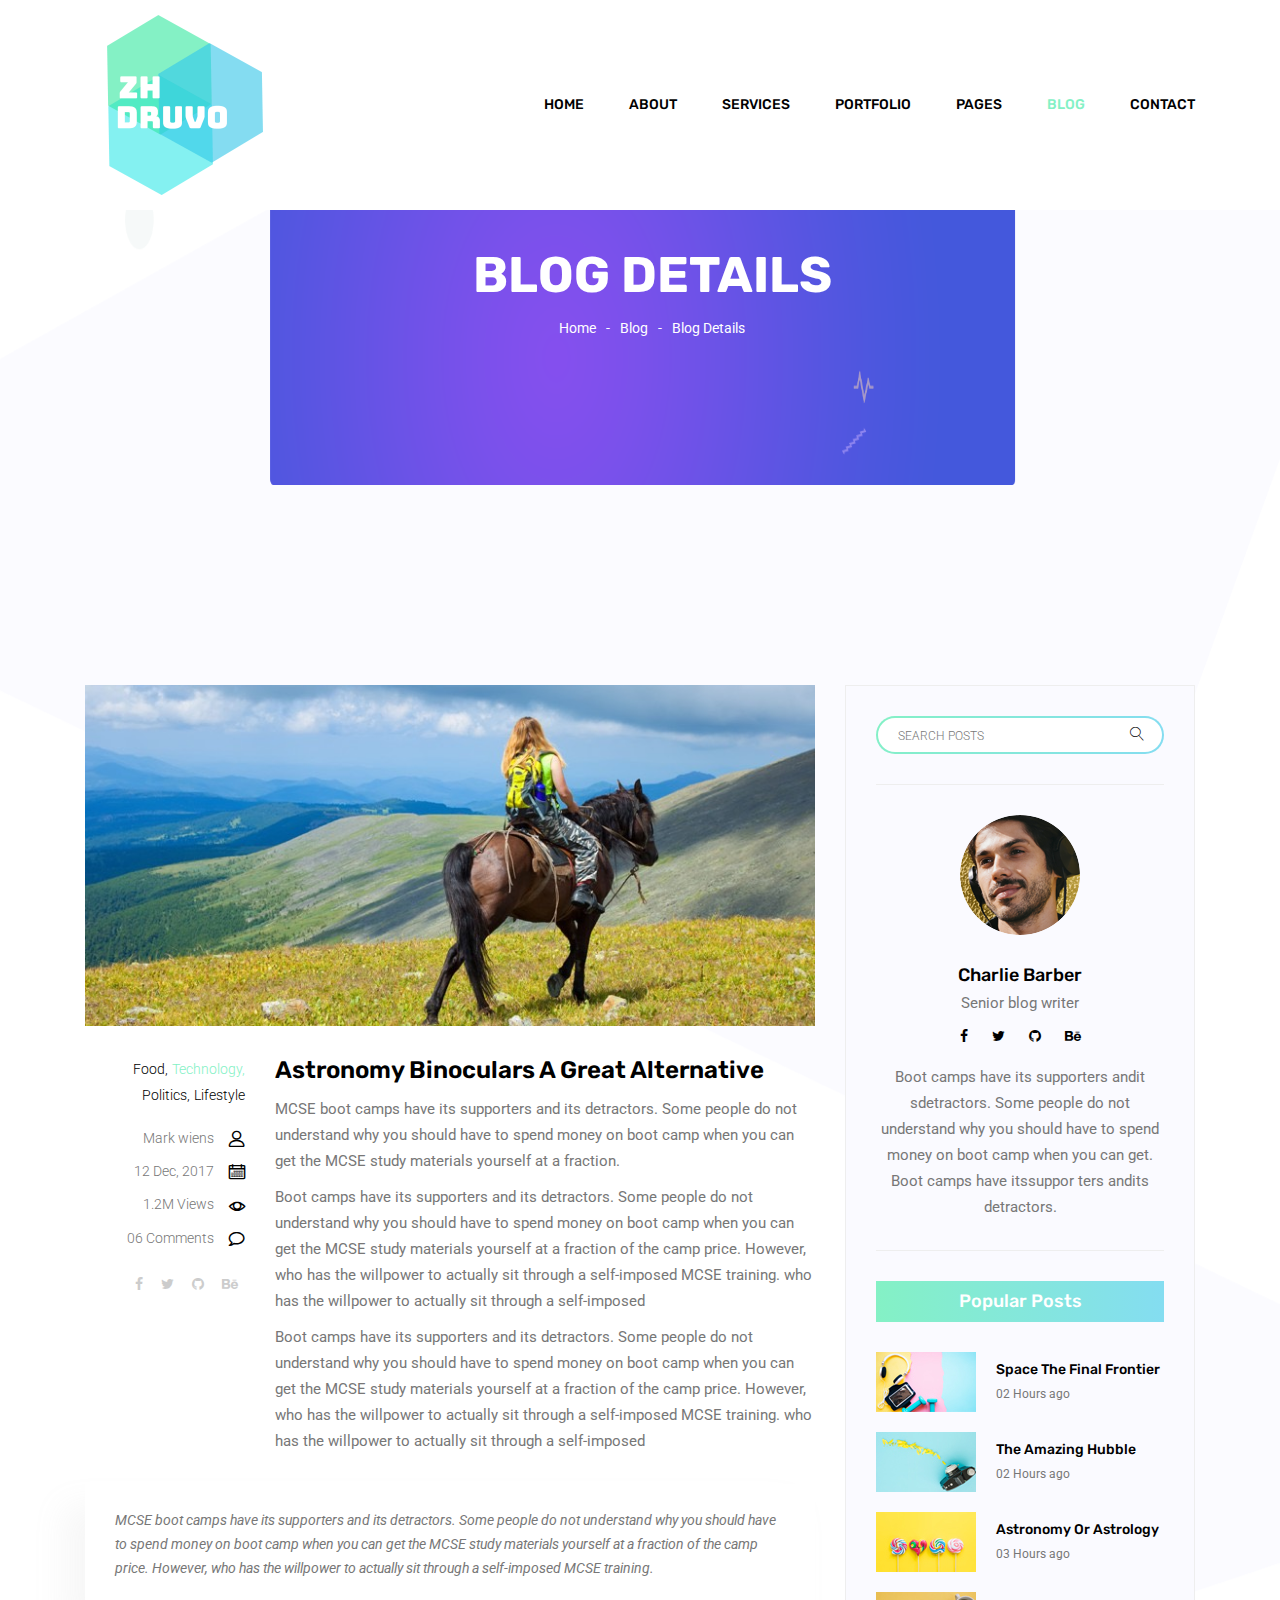
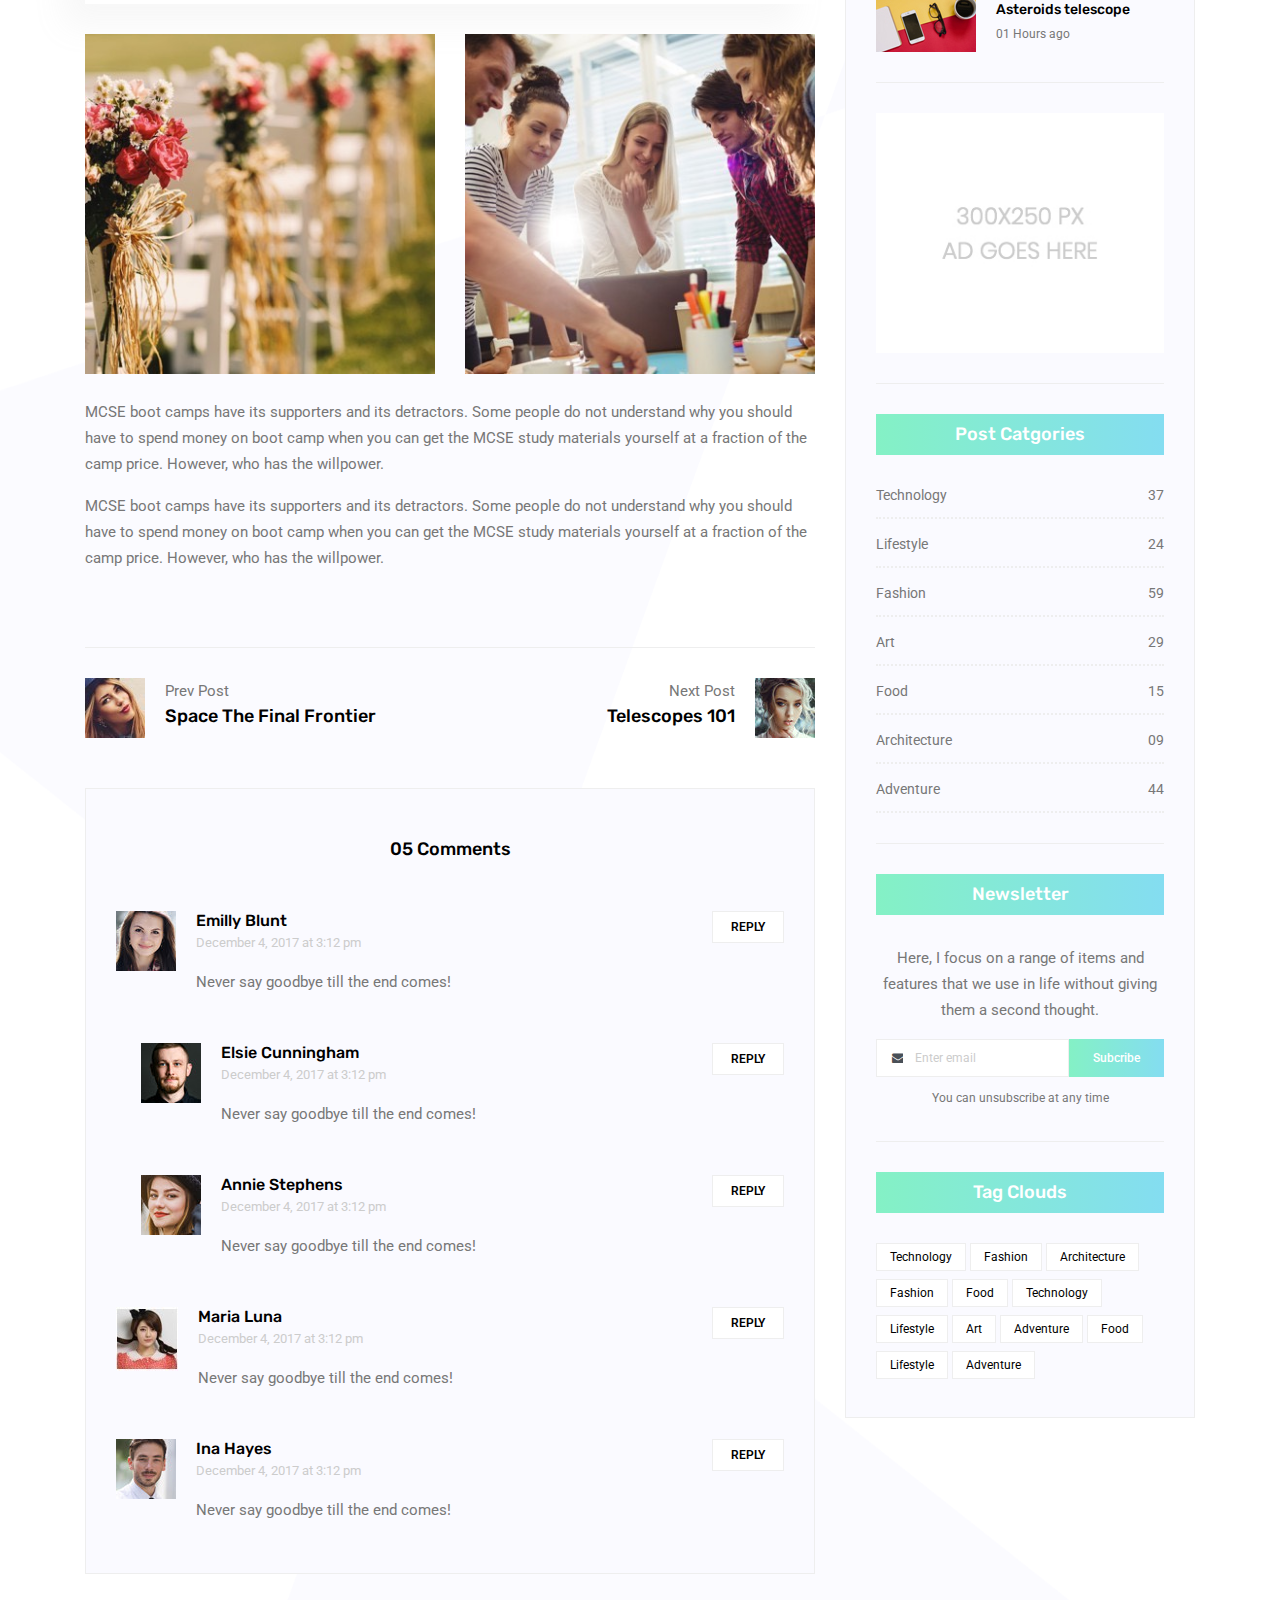
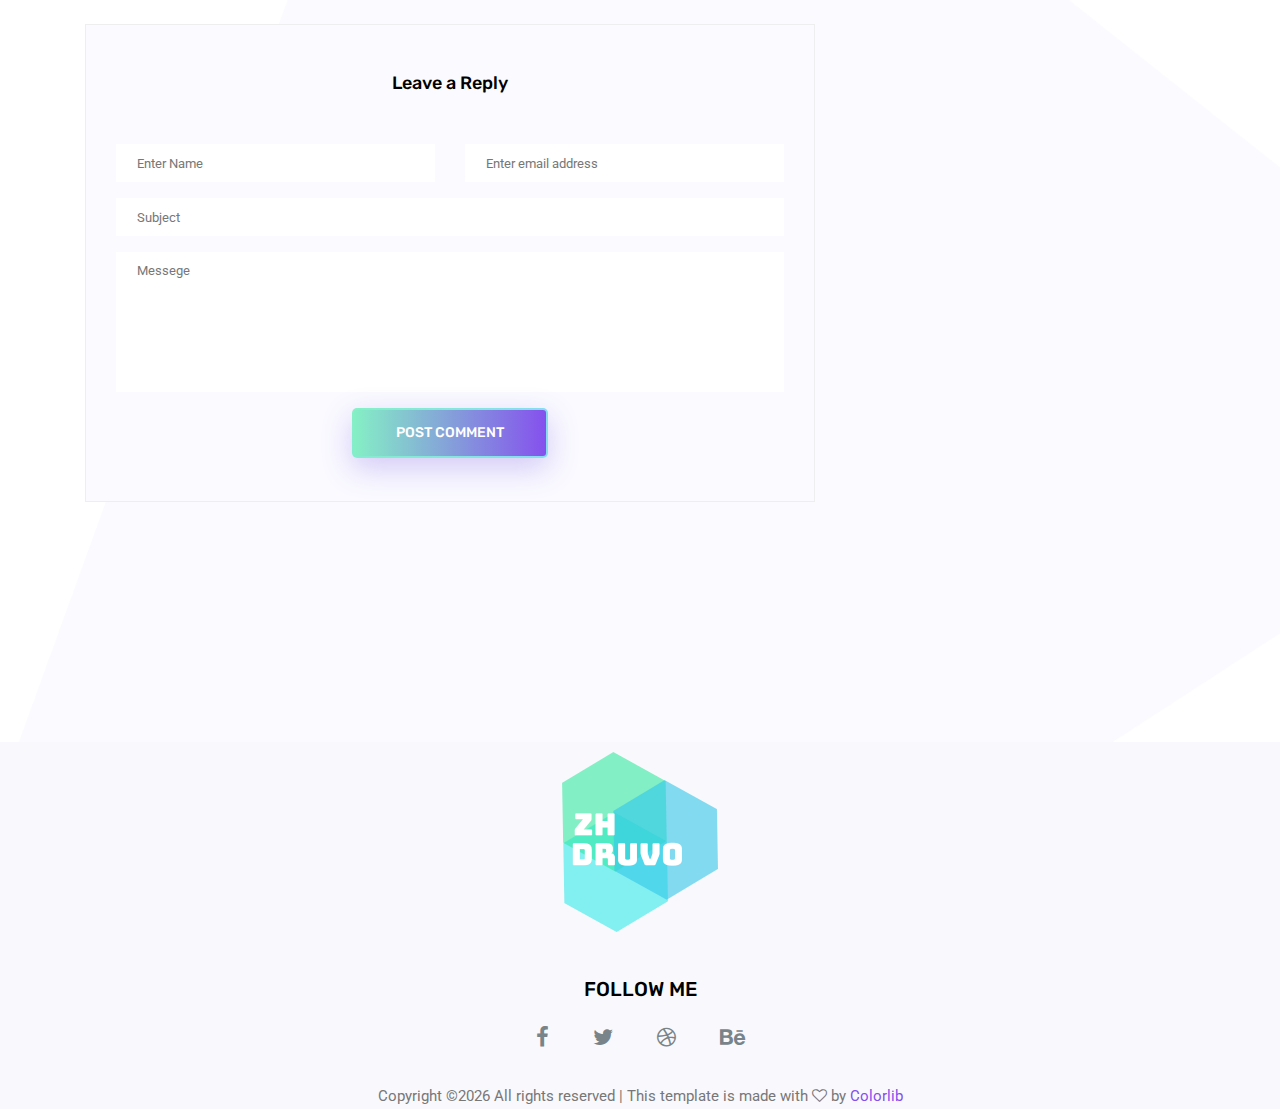
<file: single-blog.html>
<!doctype html>
<html lang="en">

<head>
	<!-- Required meta tags -->
	<meta charset="utf-8">
	<meta name="viewport" content="width=device-width, initial-scale=1, shrink-to-fit=no">
	<link rel="icon" href="img/favicon.png" type="image/png">
	<title>Blog Details</title>
	<!-- Bootstrap CSS -->
	<link rel="stylesheet" href="css/bootstrap.css">
	<link rel="stylesheet" href="vendors/linericon/style.css">
	<link rel="stylesheet" href="css/font-awesome.min.css">
	<link rel="stylesheet" href="vendors/owl-carousel/owl.carousel.min.css">
	<link rel="stylesheet" href="css/magnific-popup.css">
	<link rel="stylesheet" href="vendors/nice-select/css/nice-select.css">
	<!-- main css -->
	<link rel="stylesheet" href="css/style.css">
</head>

<body class="blog_version">

	<!--================ Start Header Area =================-->
	<header class="header_area">
		<div class="main_menu">
			<nav class="navbar navbar-expand-lg navbar-light">
				<div class="container">
					<!-- Brand and toggle get grouped for better mobile display -->
					<a class="navbar-brand logo_h" href="index.html"><img src="img/logo.png" alt=""></a>
					<button class="navbar-toggler" type="button" data-toggle="collapse" data-target="#navbarSupportedContent"
					 aria-controls="navbarSupportedContent" aria-expanded="false" aria-label="Toggle navigation">
						<span class="icon-bar"></span>
						<span class="icon-bar"></span>
						<span class="icon-bar"></span>
					</button>
					<!-- Collect the nav links, forms, and other content for toggling -->
					<div class="collapse navbar-collapse offset" id="navbarSupportedContent">
						<ul class="nav navbar-nav menu_nav justify-content-end">
							<li class="nav-item"><a class="nav-link" href="index.html">Home</a></li>
							<li class="nav-item"><a class="nav-link" href="about.html">About</a></li>
							<li class="nav-item"><a class="nav-link" href="services.html">Services</a></li>
							<li class="nav-item"><a class="nav-link" href="portfolio.html">Portfolio</a></li>
							<li class="nav-item submenu dropdown">
								<a href="#" class="nav-link dropdown-toggle" data-toggle="dropdown" role="button" aria-haspopup="true"
								 aria-expanded="false">Pages</a>
								<ul class="dropdown-menu">
                                    <li class="nav-item"><a class="nav-link" href="elements.html">Elements</a></li>
                                    <li class="nav-item"><a class="nav-link" href="portfolio-details.html">Portfolio Details</a></li>
								</ul>
							</li>
							<li class="nav-item submenu dropdown active">
								<a href="#" class="nav-link dropdown-toggle" data-toggle="dropdown" role="button" aria-haspopup="true"
								 aria-expanded="false">Blog</a>
								<ul class="dropdown-menu">
									<li class="nav-item"><a class="nav-link" href="blog.html">Blog</a></li>
									<li class="nav-item"><a class="nav-link" href="single-blog.html">Blog Details</a></li>
								</ul>
							</li>
							<li class="nav-item"><a class="nav-link" href="contact.html">Contact</a></li>
						</ul>
					</div>
				</div>
			</nav>
		</div>
	</header>
	<!--================ End Header Area =================-->

    <!--================ Start Banner Area =================-->
    <section class="banner_area">
        <div class="banner_inner d-flex align-items-center">
            <div class="container">
                <div class="banner_content text-center">
                    <h2>Blog Details</h2>
                    <div class="page_link">
                        <a href="index.html">Home</a>
                        <a href="blog.html">Blog</a>
                        <a href="single-blog.html">Blog Details</a>
                    </div>
                </div>
            </div>
        </div>
    </section>
    <!--================ End Banner Area =================-->
    
    <!--================Blog Area =================-->
    <section class="blog_area single-post-area section_gap">
        <div class="container">
            <div class="row">
                <div class="col-lg-8 posts-list">
                    <div class="single-post row">
                        <div class="col-lg-12">
                            <div class="feature-img">
                                <img class="img-fluid" src="img/blog/feature-img1.jpg" alt="">
                            </div>									
                        </div>
                        <div class="col-lg-3  col-md-3">
                            <div class="blog_info text-right">
                                <div class="post_tag">
                                    <a href="#">Food,</a>
                                    <a class="active" href="#">Technology,</a>
                                    <a href="#">Politics,</a>
                                    <a href="#">Lifestyle</a>
                                </div>
                                <ul class="blog_meta list">
                                    <li><a href="#">Mark wiens<i class="lnr lnr-user"></i></a></li>
                                    <li><a href="#">12 Dec, 2017<i class="lnr lnr-calendar-full"></i></a></li>
                                    <li><a href="#">1.2M Views<i class="lnr lnr-eye"></i></a></li>
                                    <li><a href="#">06 Comments<i class="lnr lnr-bubble"></i></a></li>
                                </ul>
                                <ul class="social-links">
                                    <li><a href="#"><i class="fa fa-facebook"></i></a></li>
                                    <li><a href="#"><i class="fa fa-twitter"></i></a></li>
                                    <li><a href="#"><i class="fa fa-github"></i></a></li>
                                    <li><a href="#"><i class="fa fa-behance"></i></a></li>
                                </ul>
                            </div>
                        </div>
                        <div class="col-lg-9 col-md-9 blog_details">
                            <h2>Astronomy Binoculars A Great Alternative</h2>
                            <p class="excert">
                                MCSE boot camps have its supporters and its detractors. Some people do not understand why you should have to spend money on boot camp when you can get the MCSE study materials yourself at a fraction.
                            </p>
                            <p>
                                Boot camps have its supporters and its detractors. Some people do not understand why you should have to spend money on boot camp when you can get the MCSE study materials yourself at a fraction of the camp price. However, who has the willpower to actually sit through a self-imposed MCSE training. who has the willpower to actually sit through a self-imposed
                            </p>
                            <p>
                                Boot camps have its supporters and its detractors. Some people do not understand why you should have to spend money on boot camp when you can get the MCSE study materials yourself at a fraction of the camp price. However, who has the willpower to actually sit through a self-imposed MCSE training. who has the willpower to actually sit through a self-imposed
                            </p>
                        </div>
                        <div class="col-lg-12">
                            <div class="quotes">
                                MCSE boot camps have its supporters and its detractors. Some people do not understand why you should have to spend money on boot camp when you can get the MCSE study materials yourself at a fraction of the camp price. However, who has the willpower to actually sit through a self-imposed MCSE training.										
                            </div>
                            <div class="row">
                                <div class="col-6">
                                    <img class="img-fluid" src="img/blog/post-img1.jpg" alt="">
                                </div>
                                <div class="col-6">
                                    <img class="img-fluid" src="img/blog/post-img2.jpg" alt="">
                                </div>	
                                <div class="col-lg-12 mt-25">
                                    <p>
                                        MCSE boot camps have its supporters and its detractors. Some people do not understand why you should have to spend money on boot camp when you can get the MCSE study materials yourself at a fraction of the camp price. However, who has the willpower.
                                    </p>
                                    <p>
                                        MCSE boot camps have its supporters and its detractors. Some people do not understand why you should have to spend money on boot camp when you can get the MCSE study materials yourself at a fraction of the camp price. However, who has the willpower.
                                    </p>											
                                </div>									
                            </div>
                        </div>
                    </div>
                    <div class="navigation-area">
                        <div class="row">
                            <div class="col-lg-6 col-md-6 col-12 nav-left flex-row d-flex justify-content-start align-items-center">
                                <div class="thumb">
                                    <a href="#"><img class="img-fluid" src="img/blog/prev.jpg" alt=""></a>
                                </div>
                                <div class="arrow">
                                    <a href="#"><span class="lnr text-white lnr-arrow-left"></span></a>
                                </div>
                                <div class="detials">
                                    <p>Prev Post</p>
                                    <a href="#"><h4>Space The Final Frontier</h4></a>
                                </div>
                            </div>
                            <div class="col-lg-6 col-md-6 col-12 nav-right flex-row d-flex justify-content-end align-items-center">
                                <div class="detials">
                                    <p>Next Post</p>
                                    <a href="#"><h4>Telescopes 101</h4></a>
                                </div>
                                <div class="arrow">
                                    <a href="#"><span class="lnr text-white lnr-arrow-right"></span></a>
                                </div>
                                <div class="thumb">
                                    <a href="#"><img class="img-fluid" src="img/blog/next.jpg" alt=""></a>
                                </div>										
                            </div>									
                        </div>
                    </div>
                    <div class="comments-area">
                        <h4>05 Comments</h4>
                        <div class="comment-list">
                            <div class="single-comment justify-content-between d-flex">
                                <div class="user justify-content-between d-flex">
                                    <div class="thumb">
                                        <img src="img/blog/c1.jpg" alt="">
                                    </div>
                                    <div class="desc">
                                        <h5><a href="#">Emilly Blunt</a></h5>
                                        <p class="date">December 4, 2017 at 3:12 pm </p>
                                        <p class="comment">
                                            Never say goodbye till the end comes!
                                        </p>
                                    </div>
                                </div>
                                <div class="reply-btn">
                                        <a href="" class="btn-reply text-uppercase">reply</a> 
                                </div>
                            </div>
                        </div>	
                        <div class="comment-list left-padding">
                            <div class="single-comment justify-content-between d-flex">
                                <div class="user justify-content-between d-flex">
                                    <div class="thumb">
                                        <img src="img/blog/c2.jpg" alt="">
                                    </div>
                                    <div class="desc">
                                        <h5><a href="#">Elsie Cunningham</a></h5>
                                        <p class="date">December 4, 2017 at 3:12 pm </p>
                                        <p class="comment">
                                            Never say goodbye till the end comes!
                                        </p>
                                    </div>
                                </div>
                                <div class="reply-btn">
                                        <a href="" class="btn-reply text-uppercase">reply</a> 
                                </div>
                            </div>
                        </div>	
                        <div class="comment-list left-padding">
                            <div class="single-comment justify-content-between d-flex">
                                <div class="user justify-content-between d-flex">
                                    <div class="thumb">
                                        <img src="img/blog/c3.jpg" alt="">
                                    </div>
                                    <div class="desc">
                                        <h5><a href="#">Annie Stephens</a></h5>
                                        <p class="date">December 4, 2017 at 3:12 pm </p>
                                        <p class="comment">
                                            Never say goodbye till the end comes!
                                        </p>
                                    </div>
                                </div>
                                <div class="reply-btn">
                                        <a href="" class="btn-reply text-uppercase">reply</a> 
                                </div>
                            </div>
                        </div>	
                        <div class="comment-list">
                            <div class="single-comment justify-content-between d-flex">
                                <div class="user justify-content-between d-flex">
                                    <div class="thumb">
                                        <img src="img/blog/c4.jpg" alt="">
                                    </div>
                                    <div class="desc">
                                        <h5><a href="#">Maria Luna</a></h5>
                                        <p class="date">December 4, 2017 at 3:12 pm </p>
                                        <p class="comment">
                                            Never say goodbye till the end comes!
                                        </p>
                                    </div>
                                </div>
                                <div class="reply-btn">
                                        <a href="" class="btn-reply text-uppercase">reply</a> 
                                </div>
                            </div>
                        </div>	
                        <div class="comment-list">
                            <div class="single-comment justify-content-between d-flex">
                                <div class="user justify-content-between d-flex">
                                    <div class="thumb">
                                        <img src="img/blog/c5.jpg" alt="">
                                    </div>
                                    <div class="desc">
                                        <h5><a href="#">Ina Hayes</a></h5>
                                        <p class="date">December 4, 2017 at 3:12 pm </p>
                                        <p class="comment">
                                            Never say goodbye till the end comes!
                                        </p>
                                    </div>
                                </div>
                                <div class="reply-btn">
                                        <a href="" class="btn-reply text-uppercase">reply</a> 
                                </div>
                            </div>
                        </div>	                                             				
                    </div>
                    <div class="comment-form">
                        <h4>Leave a Reply</h4>
                        <form>
                            <div class="form-group form-inline">
                                <div class="form-group col-lg-6 col-md-6 name">
                                <input type="text" class="form-control" id="name" placeholder="Enter Name" onfocus="this.placeholder = ''" onblur="this.placeholder = 'Enter Name'">
                                </div>
                                <div class="form-group col-lg-6 col-md-6 email">
                                <input type="email" class="form-control" id="email" placeholder="Enter email address" onfocus="this.placeholder = ''" onblur="this.placeholder = 'Enter email address'">
                                </div>										
                            </div>
                            <div class="form-group">
                                <input type="text" class="form-control" id="subject" placeholder="Subject" onfocus="this.placeholder = ''" onblur="this.placeholder = 'Subject'">
                            </div>
                            <div class="form-group">
                                <textarea class="form-control mb-10" rows="5" name="message" placeholder="Messege" onfocus="this.placeholder = ''" onblur="this.placeholder = 'Messege'" required=""></textarea>
                            </div>
                            <a href="#" class="primary-btn primary_btn"><span>Post Comment</span></a>	
                        </form>
                    </div>
                </div>
                <div class="col-lg-4">
                    <div class="blog_right_sidebar">
                        <aside class="single_sidebar_widget search_widget">
                            <div class="input-group">
                                <input type="text" class="form-control" placeholder="Search Posts">
                                <span class="input-group-btn">
                                    <button class="btn btn-default" type="button"><i class="lnr lnr-magnifier"></i></button>
                                </span>
                            </div><!-- /input-group -->
                            <div class="br"></div>
                        </aside>
                        <aside class="single_sidebar_widget author_widget">
                            <img class="author_img rounded-circle" src="img/blog/author.png" alt="">
                            <h4>Charlie Barber</h4>
                            <p>Senior blog writer</p>
                            <div class="social_icon">
                                <a href="#"><i class="fa fa-facebook"></i></a>
                                <a href="#"><i class="fa fa-twitter"></i></a>
                                <a href="#"><i class="fa fa-github"></i></a>
                                <a href="#"><i class="fa fa-behance"></i></a>
                            </div>
                            <p>Boot camps have its supporters andit sdetractors. Some people do not understand why you should have to spend money on boot camp when you can get. Boot camps have itssuppor ters andits detractors.</p>
                            <div class="br"></div>
                        </aside>
                        <aside class="single_sidebar_widget popular_post_widget">
                            <h3 class="widget_title">Popular Posts</h3>
                            <div class="media post_item">
                                <img src="img/blog/popular-post/post1.jpg" alt="post">
                                <div class="media-body">
                                    <a href="blog-details.html"><h3>Space The Final Frontier</h3></a>
                                    <p>02 Hours ago</p>
                                </div>
                            </div>
                            <div class="media post_item">
                                <img src="img/blog/popular-post/post2.jpg" alt="post">
                                <div class="media-body">
                                    <a href="blog-details.html"><h3>The Amazing Hubble</h3></a>
                                    <p>02 Hours ago</p>
                                </div>
                            </div>
                            <div class="media post_item">
                                <img src="img/blog/popular-post/post3.jpg" alt="post">
                                <div class="media-body">
                                    <a href="blog-details.html"><h3>Astronomy Or Astrology</h3></a>
                                    <p>03 Hours ago</p>
                                </div>
                            </div>
                            <div class="media post_item">
                                <img src="img/blog/popular-post/post4.jpg" alt="post">
                                <div class="media-body">
                                    <a href="blog-details.html"><h3>Asteroids telescope</h3></a>
                                    <p>01 Hours ago</p>
                                </div>
                            </div>
                            <div class="br"></div>
                        </aside>
                        <aside class="single_sidebar_widget ads_widget">
                            <a href="#"><img class="img-fluid" src="img/blog/add.jpg" alt=""></a>
                            <div class="br"></div>
                        </aside>
                        <aside class="single_sidebar_widget post_category_widget">
                            <h4 class="widget_title">Post Catgories</h4>
                            <ul class="list cat-list">
                                <li>
                                    <a href="#" class="d-flex justify-content-between">
                                        <p>Technology</p>
                                        <p>37</p>
                                    </a>
                                </li>
                                <li>
                                    <a href="#" class="d-flex justify-content-between">
                                        <p>Lifestyle</p>
                                        <p>24</p>
                                    </a>
                                </li>
                                <li>
                                    <a href="#" class="d-flex justify-content-between">
                                        <p>Fashion</p>
                                        <p>59</p>
                                    </a>
                                </li>
                                <li>
                                    <a href="#" class="d-flex justify-content-between">
                                        <p>Art</p>
                                        <p>29</p>
                                    </a>
                                </li>
                                <li>
                                    <a href="#" class="d-flex justify-content-between">
                                        <p>Food</p>
                                        <p>15</p>
                                    </a>
                                </li>
                                <li>
                                    <a href="#" class="d-flex justify-content-between">
                                        <p>Architecture</p>
                                        <p>09</p>
                                    </a>
                                </li>
                                <li>
                                    <a href="#" class="d-flex justify-content-between">
                                        <p>Adventure</p>
                                        <p>44</p>
                                    </a>
                                </li>															
                            </ul>
                            <div class="br"></div>
                        </aside>
                        <aside class="single-sidebar-widget newsletter_widget">
                            <h4 class="widget_title">Newsletter</h4>
                            <p>
                            Here, I focus on a range of items and features that we use in life without
                            giving them a second thought.
                            </p>
                            <div class="form-group d-flex flex-row">
                                <div class="input-group">
                                    <div class="input-group-prepend">
                                        <div class="input-group-text"><i class="fa fa-envelope" aria-hidden="true"></i></div>
                                    </div>
                                    <input type="text" class="form-control" id="inlineFormInputGroup" placeholder="Enter email" onfocus="this.placeholder = ''" onblur="this.placeholder = 'Enter email'">
                                </div>
                                <a href="#" class="bbtns">Subcribe</a>
                            </div>	
                            <p class="text-bottom">You can unsubscribe at any time</p>	
                            <div class="br"></div>							
                        </aside>
                        <aside class="single-sidebar-widget tag_cloud_widget">
                            <h4 class="widget_title">Tag Clouds</h4>
                            <ul class="list">
                                <li><a href="#">Technology</a></li>
                                <li><a href="#">Fashion</a></li>
                                <li><a href="#">Architecture</a></li>
                                <li><a href="#">Fashion</a></li>
                                <li><a href="#">Food</a></li>
                                <li><a href="#">Technology</a></li>
                                <li><a href="#">Lifestyle</a></li>
                                <li><a href="#">Art</a></li>
                                <li><a href="#">Adventure</a></li>
                                <li><a href="#">Food</a></li>
                                <li><a href="#">Lifestyle</a></li>
                                <li><a href="#">Adventure</a></li>
                            </ul>
                        </aside>
                    </div>
                </div>
            </div>
        </div>
    </section>
    <!--================Blog Area =================-->
        
    <!--================Footer Area =================-->
	<footer class="footer_area">
        <div class="container">
            <div class="row justify-content-center">
                <div class="col-lg-12">
                    <div class="footer_top flex-column">
                        <div class="footer_logo">
                            <a href="#">
                                <img src="img/logo.png" alt="">
                            </a>
                            <h4>Follow Me</h4>
                        </div>
                        <div class="footer_social">
                            <a href="#"><i class="fa fa-facebook"></i></a>
                            <a href="#"><i class="fa fa-twitter"></i></a>
                            <a href="#"><i class="fa fa-dribbble"></i></a>
                            <a href="#"><i class="fa fa-behance"></i></a>
                        </div>
                    </div>
                </div>
            </div>
            <div class="row footer_bottom justify-content-center">
                <p class="col-lg-8 col-sm-12 footer-text">
                    <!-- Link back to Colorlib can't be removed. Template is licensed under CC BY 3.0. -->
Copyright &copy;<script>document.write(new Date().getFullYear());</script> All rights reserved | This template is made with <i class="fa fa-heart-o" aria-hidden="true"></i> by <a href="https://colorlib.com" target="_blank">Colorlib</a>
<!-- Link back to Colorlib can't be removed. Template is licensed under CC BY 3.0. --></p>
            </div>
        </div>
    </footer>
    <!--================End Footer Area =================-->
       
        <!-- Optional JavaScript -->
        <!-- jQuery first, then Popper.js, then Bootstrap JS -->
        <script src="js/jquery-3.2.1.min.js"></script>
        <script src="js/popper.js"></script>
        <script src="js/bootstrap.min.js"></script>
        <script src="js/stellar.js"></script>
        <script src="vendors/lightbox/simpleLightbox.min.js"></script>
        <script src="vendors/nice-select/js/jquery.nice-select.min.js"></script>
        <script src="vendors/isotope/imagesloaded.pkgd.min.js"></script>
        <script src="vendors/isotope/isotope-min.js"></script>
        <script src="vendors/owl-carousel/owl.carousel.min.js"></script>
        <script src="js/jquery.ajaxchimp.min.js"></script>
        <script src="js/mail-script.js"></script>
        <script src="js/theme.js"></script>
    </body>
    </html>
</file>
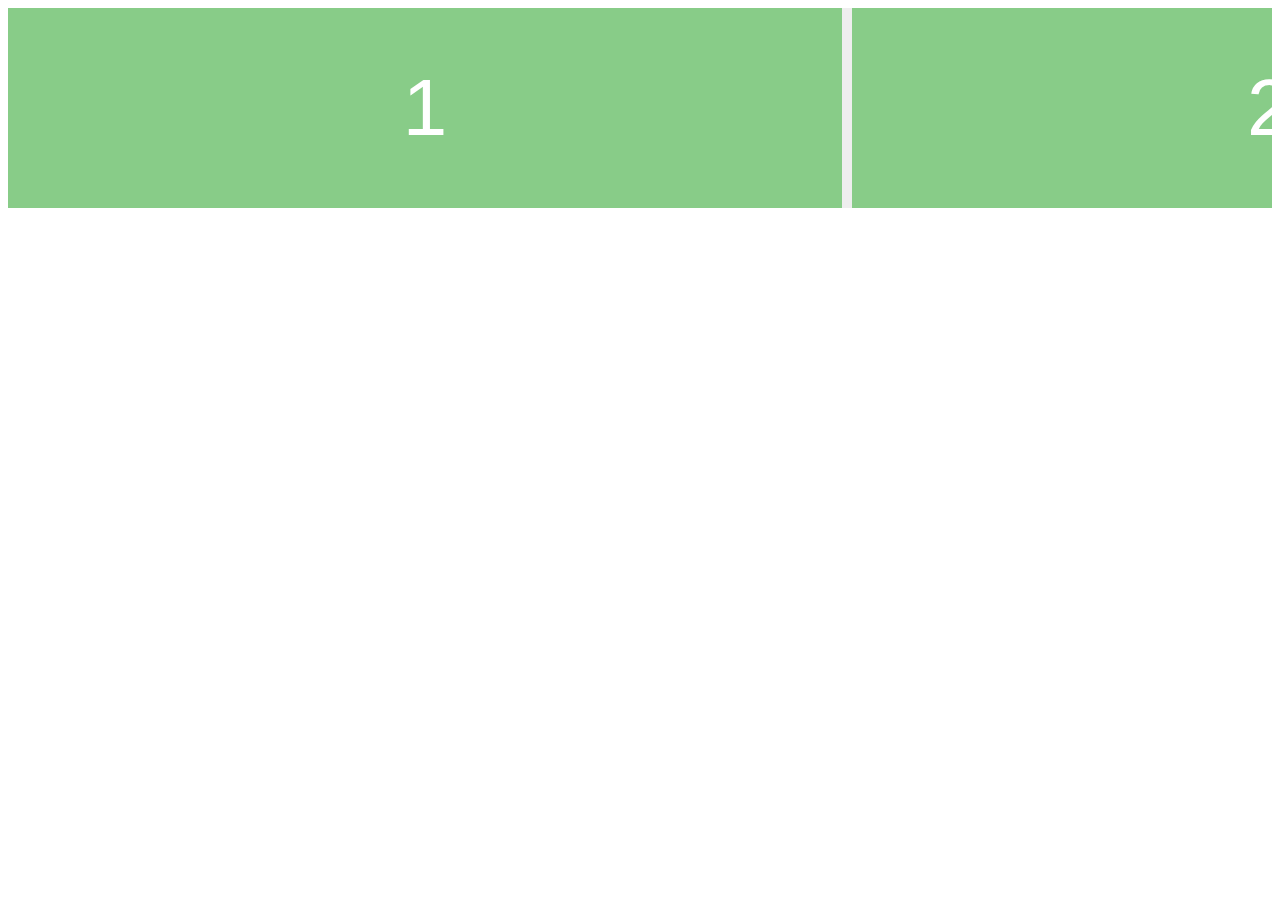
<file: slider/slider.html>
<head>
  <!-- other head stuff... -->
  <link rel="stylesheet" href="flickity.css" media="screen">
  <style>
  

/* external css: flickity.css */

* {
  -webkit-box-sizing: border-box;
  box-sizing: border-box;
}

body { font-family: sans-serif; }

.gallery {
  background: #EEE;
}

.gallery-cell {
  width: 66%;
  height: 200px;
  margin-right: 10px;
  background: #8C8;
  counter-increment: gallery-cell;
}

/* cell number */
.gallery-cell:before {
  display: block;
  text-align: center;
  content: counter(gallery-cell);
  line-height: 200px;
  font-size: 80px;
  color: white;
}


  
  </style>
</head>
<body>
  <!-- all your great html... -->
  <!-- Flickity HTML init -->
<div class="gallery js-flickity"
  data-flickity-options='{ "freeScroll": true,"contain": true, "prevNextButtons": false, "pageDots": false }'>
  <div class="gallery-cell"></div>
  <div class="gallery-cell"></div>
  <div class="gallery-cell"></div>
  <div class="gallery-cell"></div>
  <div class="gallery-cell"></div>
</div>
  <script src="flickity.pkgd.min.js"></script>
</body>
</file>
<file: vendors/linericon/style.css>
@font-face {
	font-family: 'Linearicons-Free';
	src:url('fonts/Linearicons-Free.eot?w118d');
	src:url('fonts/Linearicons-Free.eot?#iefixw118d') format('embedded-opentype'),
		url('fonts/Linearicons-Free.woff2?w118d') format('woff2'),
		url('fonts/Linearicons-Free.woff?w118d') format('woff'),
		url('fonts/Linearicons-Free.ttf?w118d') format('truetype'),
		url('fonts/Linearicons-Free.svg?w118d#Linearicons-Free') format('svg');
	font-weight: normal;
	font-style: normal;
}

.lnr {
	font-family: 'Linearicons-Free';
	speak: none;
	font-style: normal;
	font-weight: normal;
	font-variant: normal;
	text-transform: none;
	line-height: 1;

	/* Better Font Rendering =========== */
	-webkit-font-smoothing: antialiased;
	-moz-osx-font-smoothing: grayscale;
}

.lnr-home:before {
	content: "\e800";
}
.lnr-apartment:before {
	content: "\e801";
}
.lnr-pencil:before {
	content: "\e802";
}
.lnr-magic-wand:before {
	content: "\e803";
}
.lnr-drop:before {
	content: "\e804";
}
.lnr-lighter:before {
	content: "\e805";
}
.lnr-poop:before {
	content: "\e806";
}
.lnr-sun:before {
	content: "\e807";
}
.lnr-moon:before {
	content: "\e808";
}
.lnr-cloud:before {
	content: "\e809";
}
.lnr-cloud-upload:before {
	content: "\e80a";
}
.lnr-cloud-download:before {
	content: "\e80b";
}
.lnr-cloud-sync:before {
	content: "\e80c";
}
.lnr-cloud-check:before {
	content: "\e80d";
}
.lnr-database:before {
	content: "\e80e";
}
.lnr-lock:before {
	content: "\e80f";
}
.lnr-cog:before {
	content: "\e810";
}
.lnr-trash:before {
	content: "\e811";
}
.lnr-dice:before {
	content: "\e812";
}
.lnr-heart:before {
	content: "\e813";
}
.lnr-star:before {
	content: "\e814";
}
.lnr-star-half:before {
	content: "\e815";
}
.lnr-star-empty:before {
	content: "\e816";
}
.lnr-flag:before {
	content: "\e817";
}
.lnr-envelope:before {
	content: "\e818";
}
.lnr-paperclip:before {
	content: "\e819";
}
.lnr-inbox:before {
	content: "\e81a";
}
.lnr-eye:before {
	content: "\e81b";
}
.lnr-printer:before {
	content: "\e81c";
}
.lnr-file-empty:before {
	content: "\e81d";
}
.lnr-file-add:before {
	content: "\e81e";
}
.lnr-enter:before {
	content: "\e81f";
}
.lnr-exit:before {
	content: "\e820";
}
.lnr-graduation-hat:before {
	content: "\e821";
}
.lnr-license:before {
	content: "\e822";
}
.lnr-music-note:before {
	content: "\e823";
}
.lnr-film-play:before {
	content: "\e824";
}
.lnr-camera-video:before {
	content: "\e825";
}
.lnr-camera:before {
	content: "\e826";
}
.lnr-picture:before {
	content: "\e827";
}
.lnr-book:before {
	content: "\e828";
}
.lnr-bookmark:before {
	content: "\e829";
}
.lnr-user:before {
	content: "\e82a";
}
.lnr-users:before {
	content: "\e82b";
}
.lnr-shirt:before {
	content: "\e82c";
}
.lnr-store:before {
	content: "\e82d";
}
.lnr-cart:before {
	content: "\e82e";
}
.lnr-tag:before {
	content: "\e82f";
}
.lnr-phone-handset:before {
	content: "\e830";
}
.lnr-phone:before {
	content: "\e831";
}
.lnr-pushpin:before {
	content: "\e832";
}
.lnr-map-marker:before {
	content: "\e833";
}
.lnr-map:before {
	content: "\e834";
}
.lnr-location:before {
	content: "\e835";
}
.lnr-calendar-full:before {
	content: "\e836";
}
.lnr-keyboard:before {
	content: "\e837";
}
.lnr-spell-check:before {
	content: "\e838";
}
.lnr-screen:before {
	content: "\e839";
}
.lnr-smartphone:before {
	content: "\e83a";
}
.lnr-tablet:before {
	content: "\e83b";
}
.lnr-laptop:before {
	content: "\e83c";
}
.lnr-laptop-phone:before {
	content: "\e83d";
}
.lnr-power-switch:before {
	content: "\e83e";
}
.lnr-bubble:before {
	content: "\e83f";
}
.lnr-heart-pulse:before {
	content: "\e840";
}
.lnr-construction:before {
	content: "\e841";
}
.lnr-pie-chart:before {
	content: "\e842";
}
.lnr-chart-bars:before {
	content: "\e843";
}
.lnr-gift:before {
	content: "\e844";
}
.lnr-diamond:before {
	content: "\e845";
}
.lnr-linearicons:before {
	content: "\e846";
}
.lnr-dinner:before {
	content: "\e847";
}
.lnr-coffee-cup:before {
	content: "\e848";
}
.lnr-leaf:before {
	content: "\e849";
}
.lnr-paw:before {
	content: "\e84a";
}
.lnr-rocket:before {
	content: "\e84b";
}
.lnr-briefcase:before {
	content: "\e84c";
}
.lnr-bus:before {
	content: "\e84d";
}
.lnr-car:before {
	content: "\e84e";
}
.lnr-train:before {
	content: "\e84f";
}
.lnr-bicycle:before {
	content: "\e850";
}
.lnr-wheelchair:before {
	content: "\e851";
}
.lnr-select:before {
	content: "\e852";
}
.lnr-earth:before {
	content: "\e853";
}
.lnr-smile:before {
	content: "\e854";
}
.lnr-sad:before {
	content: "\e855";
}
.lnr-neutral:before {
	content: "\e856";
}
.lnr-mustache:before {
	content: "\e857";
}
.lnr-alarm:before {
	content: "\e858";
}
.lnr-bullhorn:before {
	content: "\e859";
}
.lnr-volume-high:before {
	content: "\e85a";
}
.lnr-volume-medium:before {
	content: "\e85b";
}
.lnr-volume-low:before {
	content: "\e85c";
}
.lnr-volume:before {
	content: "\e85d";
}
.lnr-mic:before {
	content: "\e85e";
}
.lnr-hourglass:before {
	content: "\e85f";
}
.lnr-undo:before {
	content: "\e860";
}
.lnr-redo:before {
	content: "\e861";
}
.lnr-sync:before {
	content: "\e862";
}
.lnr-history:before {
	content: "\e863";
}
.lnr-clock:before {
	content: "\e864";
}
.lnr-download:before {
	content: "\e865";
}
.lnr-upload:before {
	content: "\e866";
}
.lnr-enter-down:before {
	content: "\e867";
}
.lnr-exit-up:before {
	content: "\e868";
}
.lnr-bug:before {
	content: "\e869";
}
.lnr-code:before {
	content: "\e86a";
}
.lnr-link:before {
	content: "\e86b";
}
.lnr-unlink:before {
	content: "\e86c";
}
.lnr-thumbs-up:before {
	content: "\e86d";
}
.lnr-thumbs-down:before {
	content: "\e86e";
}
.lnr-magnifier:before {
	content: "\e86f";
}
.lnr-cross:before {
	content: "\e870";
}
.lnr-menu:before {
	content: "\e871";
}
.lnr-list:before {
	content: "\e872";
}
.lnr-chevron-up:before {
	content: "\e873";
}
.lnr-chevron-down:before {
	content: "\e874";
}
.lnr-chevron-left:before {
	content: "\e875";
}
.lnr-chevron-right:before {
	content: "\e876";
}
.lnr-arrow-up:before {
	content: "\e877";
}
.lnr-arrow-down:before {
	content: "\e878";
}
.lnr-arrow-left:before {
	content: "\e879";
}
.lnr-arrow-right:before {
	content: "\e87a";
}
.lnr-move:before {
	content: "\e87b";
}
.lnr-warning:before {
	content: "\e87c";
}
.lnr-question-circle:before {
	content: "\e87d";
}
.lnr-menu-circle:before {
	content: "\e87e";
}
.lnr-checkmark-circle:before {
	content: "\e87f";
}
.lnr-cross-circle:before {
	content: "\e880";
}
.lnr-plus-circle:before {
	content: "\e881";
}
.lnr-circle-minus:before {
	content: "\e882";
}
.lnr-arrow-up-circle:before {
	content: "\e883";
}
.lnr-arrow-down-circle:before {
	content: "\e884";
}
.lnr-arrow-left-circle:before {
	content: "\e885";
}
.lnr-arrow-right-circle:before {
	content: "\e886";
}
.lnr-chevron-up-circle:before {
	content: "\e887";
}
.lnr-chevron-down-circle:before {
	content: "\e888";
}
.lnr-chevron-left-circle:before {
	content: "\e889";
}
.lnr-chevron-right-circle:before {
	content: "\e88a";
}
.lnr-crop:before {
	content: "\e88b";
}
.lnr-frame-expand:before {
	content: "\e88c";
}
.lnr-frame-contract:before {
	content: "\e88d";
}
.lnr-layers:before {
	content: "\e88e";
}
.lnr-funnel:before {
	content: "\e88f";
}
.lnr-text-format:before {
	content: "\e890";
}
.lnr-text-format-remove:before {
	content: "\e891";
}
.lnr-text-size:before {
	content: "\e892";
}
.lnr-bold:before {
	content: "\e893";
}
.lnr-italic:before {
	content: "\e894";
}
.lnr-underline:before {
	content: "\e895";
}
.lnr-strikethrough:before {
	content: "\e896";
}
.lnr-highlight:before {
	content: "\e897";
}
.lnr-text-align-left:before {
	content: "\e898";
}
.lnr-text-align-center:before {
	content: "\e899";
}
.lnr-text-align-right:before {
	content: "\e89a";
}
.lnr-text-align-justify:before {
	content: "\e89b";
}
.lnr-line-spacing:before {
	content: "\e89c";
}
.lnr-indent-increase:before {
	content: "\e89d";
}
.lnr-indent-decrease:before {
	content: "\e89e";
}
.lnr-pilcrow:before {
	content: "\e89f";
}
.lnr-direction-ltr:before {
	content: "\e8a0";
}
.lnr-direction-rtl:before {
	content: "\e8a1";
}
.lnr-page-break:before {
	content: "\e8a2";
}
.lnr-sort-alpha-asc:before {
	content: "\e8a3";
}
.lnr-sort-amount-asc:before {
	content: "\e8a4";
}
.lnr-hand:before {
	content: "\e8a5";
}
.lnr-pointer-up:before {
	content: "\e8a6";
}
.lnr-pointer-right:before {
	content: "\e8a7";
}
.lnr-pointer-down:before {
	content: "\e8a8";
}
.lnr-pointer-left:before {
	content: "\e8a9";
}
</file>
<file: vendors/nice-select/css/nice-select.css>
.nice-select {
  -webkit-tap-highlight-color: transparent;
  background-color: #fff;
  border-radius: 5px;
  border: solid 1px #e8e8e8;
  box-sizing: border-box;
  clear: both;
  cursor: pointer;
  display: block;
  float: left;
  font-family: inherit;
  font-size: 14px;
  font-weight: normal;
  height: 42px;
  line-height: 40px;
  outline: none;
  padding-left: 18px;
  padding-right: 30px;
  position: relative;
  text-align: left !important;
  -webkit-transition: all 0.2s ease-in-out;
  transition: all 0.2s ease-in-out;
  -webkit-user-select: none;
     -moz-user-select: none;
      -ms-user-select: none;
          user-select: none;
  white-space: nowrap;
  width: auto; }
  .nice-select:hover {
    border-color: #dbdbdb; }
  .nice-select:active, .nice-select.open, .nice-select:focus {
    border-color: #999; }
  .nice-select:after {
    border-bottom: 2px solid #999;
    border-right: 2px solid #999;
    content: '';
    display: block;
    height: 5px;
    margin-top: -4px;
    pointer-events: none;
    position: absolute;
    right: 12px;
    top: 50%;
    -webkit-transform-origin: 66% 66%;
        -ms-transform-origin: 66% 66%;
            transform-origin: 66% 66%;
    -webkit-transform: rotate(45deg);
        -ms-transform: rotate(45deg);
            transform: rotate(45deg);
    -webkit-transition: all 0.15s ease-in-out;
    transition: all 0.15s ease-in-out;
    width: 5px; }
  .nice-select.open:after {
    -webkit-transform: rotate(-135deg);
        -ms-transform: rotate(-135deg);
            transform: rotate(-135deg); }
  .nice-select.open .list {
    opacity: 1;
    pointer-events: auto;
    -webkit-transform: scale(1) translateY(0);
        -ms-transform: scale(1) translateY(0);
            transform: scale(1) translateY(0); }
  .nice-select.disabled {
    border-color: #ededed;
    color: #999;
    pointer-events: none; }
    .nice-select.disabled:after {
      border-color: #cccccc; }
  .nice-select.wide {
    width: 100%; }
    .nice-select.wide .list {
      left: 0 !important;
      right: 0 !important; }
  .nice-select.right {
    float: right; }
    .nice-select.right .list {
      left: auto;
      right: 0; }
  .nice-select.small {
    font-size: 12px;
    height: 36px;
    line-height: 34px; }
    .nice-select.small:after {
      height: 4px;
      width: 4px; }
    .nice-select.small .option {
      line-height: 34px;
      min-height: 34px; }
  .nice-select .list {
    background-color: #fff;
    border-radius: 5px;
    box-shadow: 0 0 0 1px rgba(68, 68, 68, 0.11);
    box-sizing: border-box;
    margin-top: 4px;
    opacity: 0;
    overflow: hidden;
    padding: 0;
    pointer-events: none;
    position: absolute;
    top: 100%;
    left: 0;
    -webkit-transform-origin: 50% 0;
        -ms-transform-origin: 50% 0;
            transform-origin: 50% 0;
    -webkit-transform: scale(0.75) translateY(-21px);
        -ms-transform: scale(0.75) translateY(-21px);
            transform: scale(0.75) translateY(-21px);
    -webkit-transition: all 0.2s cubic-bezier(0.5, 0, 0, 1.25), opacity 0.15s ease-out;
    transition: all 0.2s cubic-bezier(0.5, 0, 0, 1.25), opacity 0.15s ease-out;
    z-index: 9; }
    .nice-select .list:hover .option:not(:hover) {
      background-color: transparent !important; }
  .nice-select .option {
    cursor: pointer;
    font-weight: 400;
    line-height: 40px;
    list-style: none;
    min-height: 40px;
    outline: none;
    padding-left: 18px;
    padding-right: 29px;
    text-align: left;
    -webkit-transition: all 0.2s;
    transition: all 0.2s; }
    .nice-select .option:hover, .nice-select .option.focus, .nice-select .option.selected.focus {
      background-color: #f6f6f6; }
    .nice-select .option.selected {
      font-weight: bold; }
    .nice-select .option.disabled {
      background-color: transparent;
      color: #999;
      cursor: default; }

.no-csspointerevents .nice-select .list {
  display: none; }

.no-csspointerevents .nice-select.open .list {
  display: block; }
</file>
<file: css/style.css>
/*----------------------------------------------------
@File: Default Styles
@Author: SPONDON IT

This file contains the styling for the actual theme, this
is the file you need to edit to change the look of the
theme.
---------------------------------------------------- */
/*=====================================================================
@Template Name: Druvo
@Developed By: Zahid Hasan
Author E-mail: zhdruvo@gmail.com

=====================================================================*/
/*----------------------------------------------------*/
/*font Variables*/
/*Color Variables*/
/*=================== fonts ====================*/
@import url("https://fonts.googleapis.com/css?family=Roboto:400,500|Rubik:500,700");
/*---------------------------------------------------- */
/*----------------------------------------------------*/
/* Medium Layout: 1280px */
/* Tablet Layout: 768px */
/* Mobile Layout: 320px */
/* Wide Mobile Layout: 480px */
/*---------------------------------------------------- */
/*----------------------------------------------------*/
body {
  line-height: 26px;
  font-size: 15px;
  font-family: "Roboto", sans-serif;
  font-weight: 400;
  color: #777777;
  background: url(../img/body-bg.png) no-repeat center; }

h1,
h2,
h3,
h4,
h5,
h6 {
  font-family: "Rubik", sans-serif;
  font-weight: 500;
  color: #000000; }

.list {
  list-style: none;
  margin: 0px;
  padding: 0px; }

a {
  text-decoration: none;
  transition: all 0.3s ease-in-out; }
  a:hover, a:focus {
    text-decoration: none;
    outline: none; }

button:focus {
  outline: none;
  box-shadow: none; }

.mt-25 {
  margin-top: 25px; }

.p0 {
  padding-left: 0px;
  padding-right: 0px; }

.white_bg {
  background: #fff !important; }

.mb-50 {
  margin-bottom: 50px; }

.ml-15 {
  margin-left: 15px; }

.ml-20 {
  margin-left: 20px; }

.mt-50 {
  margin-top: 50px; }

/*---------------------------------------------------- */
/*----------------------------------------------------*/
.section_gap {
  padding: 200px 0; }
  @media (max-width: 1199px) {
    .section_gap {
      padding: 80px 0; } }

.section_gap_top {
  padding-top: 200px; }
  @media (max-width: 1199px) {
    .section_gap_top {
      padding-top: 80px; } }

.section_gap_bottom {
  padding-bottom: 200px; }
  @media (max-width: 1199px) {
    .section_gap_bottom {
      padding-bottom: 80px; } }

/* Main Title Area css
============================================================================================ */
.main_title {
  text-align: center;
  margin-bottom: 100px; }
  @media (max-width: 1199px) {
    .main_title {
      margin-bottom: 50px; } }
  .main_title h2 {
    font-size: 36px;
    font-weight: 700;
    margin-bottom: 15px;
    line-height: 50px;
    text-transform: uppercase; }
    @media (max-width: 991px) {
      .main_title h2 br {
        display: none; } }
    @media (max-width: 767px) {
      .main_title h2 {
        font-size: 30px;
        line-height: 34px; } }
  .main_title p {
    margin-bottom: 0px; }
    @media (max-width: 991px) {
      .main_title p br {
        display: none; } }
  .main_title.white h2 {
    color: #fff; }
  .main_title.white p {
    color: #fff;
    opacity: .6; }

/* End Main Title Area css
============================================================================================ */
/* Start Gradient Area css
============================================================================================ */
.gradient-bg, .header_area .navbar .nav .nav-item.submenu ul .nav-item:hover .nav-link, .blog_right_sidebar .widget_title, .blog_right_sidebar .newsletter_widget .bbtns, .blog_right_sidebar .tag_cloud_widget ul li a:hover, .blog-pagination .page-item.active .page-link, .blog-pagination .page-link:hover, .comments-area .btn-reply:hover {
  background: -webkit-linear-gradient(90deg, #84f1c5 0%, #854fee 100%);
  background: -moz-linear-gradient(90deg, #84f1c5 0%, #84ddf1 100%);
  background: -o-linear-gradient(90deg, #84f1c5 0%, #84ddf1 100%);
  background: linear-gradient(90deg, #84f1c5 0%, #84ddf1 100%); }

.border-gradient {
  border-image: -webkit-linear-gradient(90deg, #84f1c5 0%, #84ddf1 100%);
  border-image: -moz-linear-gradient(90deg, #84f1c5 0%, #84ddf1 100%);
  border-image: -o-linear-gradient(90deg, #84f1c5 0%, #84ddf1 100%);
  border-image: linear-gradient(90deg, #84f1c5 0%, #84ddf1 100%); }

.gradient-bg2 {
  background: -webkit-linear-gradient(90deg, #84f1c5 0%, #84ddf1 100%);
  background: -moz-linear-gradient(90deg, #84f1c5 0%, #84ddf1 100%);
  background: -o-linear-gradient(90deg, #84f1c5 0%, #84ddf1 100%);
  background: linear-gradient(90deg, #84f1c5 0%, #84ddf1 100%); }

.gradient-color, .contact_info .info_item i {
  background: -webkit-linear-gradient(90deg, #84f1c5 0%, #84ddf1 100%);
  background: -moz-linear-gradient(90deg, #84f1c5 0%, #84ddf1 100%);
  background: -o-linear-gradient(90deg, #84f1c5 0%, #84ddf1 100%);
  background: linear-gradient(90deg, #84f1c5 0%, #84ddf1 100%);
  -webkit-background-clip: text;
  -webkit-text-fill-color: transparent; }

/* End Gradient Area css
============================================================================================ */
.primary_btn {
  display: inline-block;
  color: #fff;
  letter-spacing: 0px;
  font-family: "Rubik", sans-serif;
  font-weight: 500;
  font-size: 14px;
  line-height: 46px;
  outline: none !important;
  text-align: center;
  cursor: pointer;
  text-transform: uppercase;
  border-radius: 5px;
  background-origin: border-box;
  background-clip: content-box, border-box;
  background-image: linear-gradient(to right, #84f1c5 0%, #854fee 100%), radial-gradient(circle at top left, #84f1c5, #84ddf1);
  border: double 2px transparent;
  box-shadow: 0px 10px 30px rgba(118, 85, 225, 0.3); }
  .primary_btn span {
    padding: 0 42px; }
  .primary_btn.tr-bg {
    background-image: linear-gradient(#ffffff, #ffffff), radial-gradient(circle at top left, #84f1c5, #84ddf1);
    border: 2px solid transparent;
    color: #222222;
    box-shadow: none; }
    .primary_btn.tr-bg:hover {
      background-image: linear-gradient(to right, #84f1c5 0%, #84ddf1 100%), radial-gradient(circle at top left, #84f1c5, #84ddf1);
      border: double 2px transparent;
      color: #ffffff;
      box-shadow: 0px 10px 30px rgba(118, 85, 225, 0.3); }
  .primary_btn:hover {
    background-image: linear-gradient(#ffffff, #ffffff), radial-gradient(circle at top left, #84f1c5, #84ddf1);
    border: 2px solid #84ddf1;
    color: #222222;
    box-shadow: none;
    background-clip: border-box; }

.overlay {
  position: absolute;
  left: 0;
  top: 0;
  height: 100%;
  width: 100%; }

/*---------------------------------------------------- */
/*----------------------------------------------------*/
.header_area {
  position: absolute;
  width: 100%;
  z-index: 9999;
  background: #ffffff; }
  .header_area .menu_nav {
    width: 100%; }
  .header_area .navbar {
    background: transparent;
    padding: 0px;
    border: 0px;
    border-radius: 0px;
    width: 100%; }
    .header_area .navbar .nav .nav-item {
      margin-right: 45px; }
      .header_area .navbar .nav .nav-item .nav-link {
        font: 500 14px/100px "Rubik", sans-serif;
        text-transform: uppercase;
        color: #000000;
        padding: 0px;
        display: inline-block; }
        .header_area .navbar .nav .nav-item .nav-link:after {
          display: none; }
      .header_area .navbar .nav .nav-item:hover .nav-link, .header_area .navbar .nav .nav-item.active .nav-link {
        color: #84f1c5; }
      .header_area .navbar .nav .nav-item.submenu {
        position: relative; }
        .header_area .navbar .nav .nav-item.submenu ul {
          border: none;
          padding: 0px;
          border-radius: 0px;
          box-shadow: none;
          margin: 0px;
          background: #fff; }
          @media (min-width: 992px) {
            .header_area .navbar .nav .nav-item.submenu ul {
              position: absolute;
              top: 120%;
              left: 0px;
              min-width: 200px;
              text-align: left;
              opacity: 0;
              transition: all 300ms ease-in;
              visibility: hidden;
              display: block;
              border: none;
              padding: 0px;
              border-radius: 0px;
              box-shadow: 0px 10px 30px 0px rgba(0, 0, 0, 0.1); } }
          .header_area .navbar .nav .nav-item.submenu ul:before {
            content: "";
            width: 0;
            height: 0;
            border-style: solid;
            border-width: 10px 10px 0 10px;
            border-color: #eeeeee transparent transparent transparent;
            position: absolute;
            right: 24px;
            top: 45px;
            z-index: 3;
            opacity: 0;
            transition: all 400ms linear; }
          .header_area .navbar .nav .nav-item.submenu ul .nav-item {
            display: block;
            float: none;
            margin-right: 0px;
            border-bottom: 1px solid #ededed;
            margin-left: 0px;
            transition: all 0.4s linear; }
            .header_area .navbar .nav .nav-item.submenu ul .nav-item .nav-link {
              line-height: 45px;
              color: #000000;
              padding: 0px 30px;
              transition: all 150ms linear;
              display: block;
              text-transform: capitalize;
              margin-right: 0px; }
            .header_area .navbar .nav .nav-item.submenu ul .nav-item:last-child {
              border-bottom: none; }
            .header_area .navbar .nav .nav-item.submenu ul .nav-item:hover .nav-link {
              color: #fff; }
        @media (min-width: 992px) {
          .header_area .navbar .nav .nav-item.submenu:hover ul {
            visibility: visible;
            opacity: 1;
            top: 100%; } }
        .header_area .navbar .nav .nav-item.submenu:hover ul .nav-item {
          margin-top: 0px; }
      .header_area .navbar .nav .nav-item:last-child {
        margin-right: 0px; }
  .header_area.navbar_fixed .main_menu {
    position: fixed;
    width: 100%;
    top: -70px;
    left: 0;
    right: 0;
    background: #ffffff;
    transform: translateY(70px);
    transition: transform 500ms ease, background 500ms ease;
    -webkit-transition: transform 500ms ease, background 500ms ease;
    box-shadow: 0px 3px 16px 0px rgba(0, 0, 0, 0.1); }
    .header_area.navbar_fixed .main_menu .navbar .nav .nav-item .nav-link {
      line-height: 70px; }
  @media (min-width: 992px) {
    .header_area.white_menu .navbar .navbar-brand img {
      display: none; }
      .header_area.white_menu .navbar .navbar-brand img + img {
        display: inline-block; } }
  @media (max-width: 991px) {
    .header_area.white_menu .navbar .navbar-brand img {
      display: inline-block; }
      .header_area.white_menu .navbar .navbar-brand img + img {
        display: none; } }
  .header_area.white_menu .navbar .nav .nav-item .nav-link {
    color: #fff; }
  .header_area.white_menu.navbar_fixed .main_menu .navbar .navbar-brand img {
    display: inline-block; }
    .header_area.white_menu.navbar_fixed .main_menu .navbar .navbar-brand img + img {
      display: none; }
  .header_area.white_menu.navbar_fixed .main_menu .navbar .nav .nav-item .nav-link {
    line-height: 70px;
    color: #000000; }

.owl-carousel.off {
  display: -ms-flexbox;
  display: flex; }

/*---------------------------------------------------- */
/*----------------------------------------------------*/
/* Home Banner Area css
============================================================================================ */
.home_banner_area {
  z-index: 1;
  background: url(../img/banner/home-banner.png) no-repeat top center;
  background-position: bottom;
}
  .home_banner_area .banner_inner {
    width: 100%; }
    .home_banner_area .banner_inner .home_right_img {
      padding-top: 197px; }
      @media (max-width: 1480px) {
        .home_banner_area .banner_inner .home_right_img img {
          max-width: 100%;
          height: auto; } }
      @media (max-width: 991px) {
        .home_banner_area .banner_inner .home_right_img {
          display: none; } }
    .home_banner_area .banner_inner .col-lg-7 {
      vertical-align: middle;
      align-self: center; }
    .home_banner_area .banner_inner .banner_content {
      text-align: left; }
      @media (max-width: 991px) {
        .home_banner_area .banner_inner .banner_content {
          margin-top: 150px; } }
      .home_banner_area .banner_inner .banner_content h3 {
        font-size: 40px;
        margin-bottom: 20px;
        position: relative; }
        .home_banner_area .banner_inner .banner_content h3:after {
          content: '';
          width: 410px;
          height: 2px;
          position: absolute;
          top: 50%;
          left: 23%;
          background: #000000; }
          @media (max-width: 575px) {
            .home_banner_area .banner_inner .banner_content h3:after {
              display: none; } }
      .home_banner_area .banner_inner .banner_content h1 {
        margin-top: 20px;
        font-size: 70px;
        line-height: 60px;
        margin-bottom: 25px; }
        @media (max-width: 1024px) {
          .home_banner_area .banner_inner .banner_content h1 {
            font-size: 60px; } }
        @media (max-width: 767px) {
          .home_banner_area .banner_inner .banner_content h1 {
            font-size: 50px; } }
      .home_banner_area .banner_inner .banner_content h5 {
        font-size: 24px;
        margin-bottom: 35px; }
      .home_banner_area .banner_inner .banner_content .primary_btn {
        margin-right: 20px; }

.banner_area {
  position: relative;
  z-index: 1;
  min-height: 485px; }
  @media (max-width: 1199px) {
    .banner_area {
      min-height: 350px; } }
  .banner_area .banner_inner {
    position: relative;
    overflow: hidden;
    width: 100%;
    min-height: 485px;
    background: url(../img/banner/common-banner.png) no-repeat right bottom;
    background-size: 90% 85%;
    width: 98%;
    z-index: 1; }
    @media (max-width: 1199px) {
      .banner_area .banner_inner {
        min-height: 350px; } }
    @media (max-width: 991px) {
      .banner_area .banner_inner {
        background: #84ddf1;
        width: 100%; } }
    .banner_area .banner_inner .banner_content {
      margin-left: 50px;
      margin-top: 100px; }
      @media (max-width: 991px) {
        .banner_area .banner_inner .banner_content {
          margin-left: 0px;
          margin-top: 50px; } }
      .banner_area .banner_inner .banner_content h2 {
        color: #fff;
        font-size: 50px;
        font-family: "Rubik", sans-serif;
        margin-bottom: 10px;
        text-transform: uppercase;
        font-weight: 700; }
        @media (max-width: 991px) {
          .banner_area .banner_inner .banner_content h2 {
            font-size: 30px; } }
      .banner_area .banner_inner .banner_content .page_link a {
        font-size: 14px;
        color: #fff;
        font-family: "Roboto", sans-serif;
        margin-right: 20px;
        position: relative; }
        .banner_area .banner_inner .banner_content .page_link a:before {
          content: "-";
          position: absolute;
          right: -14px;
          top: 50%;
          -webkit-transform: translateY(-50%);
          -moz-transform: translateY(-50%);
          -ms-transform: translateY(-50%);
          -o-transform: translateY(-50%);
          transform: translateY(-50%); }
        .banner_area .banner_inner .banner_content .page_link a:last-child {
          margin-right: 0px; }
          .banner_area .banner_inner .banner_content .page_link a:last-child:before {
            display: none; }

/* End Home Banner Area css
============================================================================================ */
/*---------------------------------------------------- */
/*----------------------------------------------------*/
/* Latest Blog Area css
============================================================================================ */
/* End Latest Blog Area css
============================================================================================ */
.blog_btn {
  border: 1px solid #eeeeee;
  background: #f9f9ff;
  padding: 0px 32px;
  font-size: 13px;
  font-weight: 500;
  font-family: "Roboto", sans-serif;
  color: #000000;
  line-height: 34px;
  display: inline-block; }
  .blog_btn:hover {
    background: #84f1c5;
    border-color: #84f1c5;
    color: #fff; }

.white_bg_btn {
  background: #fff;
  display: inline-block;
  color: #000000;
  line-height: 40px;
  padding: 0px 28px;
  font-size: 14px;
  font-family: "Roboto", sans-serif;
  font-weight: 500;
  text-transform: uppercase;
  -webkit-transition: all 0.4s ease 0s;
  -moz-transition: all 0.4s ease 0s;
  -o-transition: all 0.4s ease 0s;
  transition: all 0.4s ease 0s;
  border: none; }
  .white_bg_btn:hover {
    background: #84f1c5;
    color: #fff; }

/* Causes Area css
============================================================================================ */
.causes_slider .owl-dots {
  text-align: center;
  margin-top: 80px; }
  .causes_slider .owl-dots .owl-dot {
    height: 14px;
    width: 14px;
    background: #eeeeee;
    display: inline-block;
    margin-right: 7px; }
    .causes_slider .owl-dots .owl-dot:last-child {
      margin-right: 0px; }
    .causes_slider .owl-dots .owl-dot.active {
      background: #84f1c5; }

.causes_item {
  background: #fff; }
  .causes_item .causes_img {
    position: relative; }
    .causes_item .causes_img .c_parcent {
      position: absolute;
      bottom: 0px;
      width: 100%;
      left: 0px;
      height: 3px;
      background: rgba(255, 255, 255, 0.5); }
      .causes_item .causes_img .c_parcent span {
        width: 70%;
        height: 3px;
        background: #84f1c5;
        position: absolute;
        left: 0px;
        bottom: 0px; }
        .causes_item .causes_img .c_parcent span:before {
          content: "75%";
          position: absolute;
          right: -10px;
          bottom: 0px;
          background: #84f1c5;
          color: #fff;
          padding: 0px 5px; }
  .causes_item .causes_text {
    padding: 30px 35px 40px 30px; }
    .causes_item .causes_text h4 {
      color: #000000;
      font-family: "Roboto", sans-serif;
      font-size: 18px;
      font-weight: 600;
      margin-bottom: 15px;
      cursor: pointer; }
      .causes_item .causes_text h4:hover {
        color: #84f1c5; }
    .causes_item .causes_text p {
      font-size: 14px;
      line-height: 24px;
      color: #777777;
      font-weight: 300;
      margin-bottom: 0px; }
  .causes_item .causes_bottom a {
    width: 50%;
    border: 1px solid #84f1c5;
    text-align: center;
    float: left;
    line-height: 50px;
    background: #84f1c5;
    color: #fff;
    font-family: "Roboto", sans-serif;
    font-size: 14px;
    font-weight: 500; }
    .causes_item .causes_bottom a + a {
      border-color: #eeeeee;
      background: #fff;
      font-size: 14px;
      color: #000000; }

/* End Causes Area css
============================================================================================ */
/*================= latest_blog_area css =============*/
.single-recent-blog-post {
  margin-bottom: 30px; }
  .single-recent-blog-post .thumb {
    overflow: hidden; }
    .single-recent-blog-post .thumb img {
      transition: all 0.7s linear; }
  .single-recent-blog-post .details {
    padding-top: 30px; }
    .single-recent-blog-post .details .sec_h4 {
      line-height: 24px;
      padding: 10px 0px 13px;
      transition: all 0.3s linear; }
      .single-recent-blog-post .details .sec_h4:hover {
        color: #777777; }
  .single-recent-blog-post .date {
    font-size: 14px;
    line-height: 24px;
    font-weight: 400; }
  .single-recent-blog-post:hover img {
    transform: scale(1.23) rotate(10deg); }

.tags .tag_btn {
  font-size: 12px;
  font-weight: 500;
  line-height: 20px;
  border: 1px solid #eeeeee;
  display: inline-block;
  padding: 1px 18px;
  text-align: center;
  color: #000000; }
  .tags .tag_btn:before {
    background: #84f1c5; }
  .tags .tag_btn + .tag_btn {
    margin-left: 2px; }

/*========= blog_categorie_area css ===========*/
.blog_categorie_area {
  padding-bottom: 80px; }

.categories_post {
  position: relative;
  text-align: center;
  cursor: pointer; }
  .categories_post img {
    max-width: 100%; }
  .categories_post .categories_details {
    position: absolute;
    top: 20px;
    left: 20px;
    right: 20px;
    bottom: 20px;
    background: rgba(34, 34, 34, 0.8);
    color: #fff;
    transition: all 0.3s linear;
    display: flex;
    align-items: center;
    justify-content: center; }
    .categories_post .categories_details h5 {
      margin-bottom: 0px;
      font-size: 18px;
      line-height: 26px;
      text-transform: uppercase;
      color: #fff;
      position: relative; }
    .categories_post .categories_details p {
      font-weight: 300;
      font-size: 14px;
      line-height: 26px;
      margin-bottom: 0px;
      -webkit-transition: all 0.4s ease 0s;
      -moz-transition: all 0.4s ease 0s;
      -o-transition: all 0.4s ease 0s;
      transition: all 0.4s ease 0s; }
    .categories_post .categories_details .border_line {
      margin: 10px 0px;
      background: #fff;
      width: 100%;
      height: 1px; }
  .categories_post:hover .categories_details {
    background: rgba(68, 88, 220, 0.85); }

/*============ blog_left_sidebar css ==============*/
.blog_item {
  margin-bottom: 40px; }

.blog_info {
  padding-top: 30px; }
  .blog_info .post_tag {
    padding-bottom: 20px; }
    .blog_info .post_tag a {
      font: 300 14px/21px "Roboto", sans-serif;
      color: #000000; }
      .blog_info .post_tag a:hover {
        color: #777777; }
      .blog_info .post_tag a.active {
        color: #84f1c5; }
  .blog_info .blog_meta li a {
    font: 300 14px/20px "Roboto", sans-serif;
    color: #777777;
    vertical-align: middle;
    padding-bottom: 12px;
    display: inline-block; }
    .blog_info .blog_meta li a i {
      color: #000000;
      font-size: 16px;
      font-weight: 600;
      padding-left: 15px;
      line-height: 20px;
      vertical-align: middle; }
    .blog_info .blog_meta li a:hover {
      color: #84f1c5; }

.blog_post img {
  max-width: 100%; }
.blog_post .primary_btn {
  line-height: 38px; }

.blog_details {
  padding-top: 20px; }
  .blog_details h2 {
    font-size: 24px;
    line-height: 36px;
    color: #000000;
    font-weight: 600;
    transition: all 0.3s linear; }
    .blog_details h2:hover {
      color: #84f1c5; }
  .blog_details p {
    margin-bottom: 26px; }

.view_btn {
  font-size: 14px;
  line-height: 36px;
  display: inline-block;
  color: #000000;
  font-weight: 500;
  padding: 0px 30px;
  background: #fff; }

.blog_right_sidebar {
  border: 1px solid #eeeeee;
  background: #fafaff;
  padding: 30px; }
  .blog_right_sidebar .widget_title {
    font-size: 18px;
    line-height: 25px;
    text-align: center;
    color: #fff;
    padding: 8px 0px;
    margin-bottom: 30px; }
  .blog_right_sidebar .search_widget .input-group .form-control {
    position: relative;
    font-size: 14px;
    line-height: 29px;
    width: 100%;
    font-weight: 300;
    color: #777777;
    padding-left: 20px;
    border-radius: 45px;
    z-index: 0;
    border: double 2px transparent;
    background-image: linear-gradient(white, white), radial-gradient(circle at top left, #84f1c5, #84ddf1);
    background-image: -webkit-linear-gradient(white, white), -webkit-radial-gradient(circle at top left, #84f1c5, #84ddf1);
    background-image: -moz-linear-gradient(white, white), -moz-radial-gradient(circle at top left, #84f1c5, #84ddf1);
    background-image: -ms-linear-gradient(white, white), -ms-radial-gradient(circle at top left, #84f1c5, #84ddf1);
    background-image: -o-linear-gradient(white, white), -o-radial-gradient(circle at top left, #84f1c5, #84ddf1);
    background-origin: border-box;
    background-clip: content-box, border-box;
    padding: 0;
    text-indent: 20px; }
    .blog_right_sidebar .search_widget .input-group .form-control.placeholder {
      color: #777777;
      text-transform: uppercase;
      font-size: 12px; }
    .blog_right_sidebar .search_widget .input-group .form-control:-moz-placeholder {
      color: #777777;
      text-transform: uppercase;
      font-size: 12px; }
    .blog_right_sidebar .search_widget .input-group .form-control::-moz-placeholder {
      color: #777777;
      text-transform: uppercase;
      font-size: 12px; }
    .blog_right_sidebar .search_widget .input-group .form-control::-webkit-input-placeholder {
      color: #777777;
      text-transform: uppercase;
      font-size: 12px; }
    .blog_right_sidebar .search_widget .input-group .form-control:focus {
      box-shadow: none; }
  .blog_right_sidebar .search_widget .input-group .btn-default {
    position: absolute;
    right: 20px;
    background: transparent;
    border: 0px;
    box-shadow: none;
    font-size: 14px;
    color: #000000;
    font-weight: 600;
    padding: 0px;
    top: 50%;
    -webkit-transform: translateY(-50%);
    -moz-transform: translateY(-50%);
    -ms-transform: translateY(-50%);
    -o-transform: translateY(-50%);
    transform: translateY(-50%);
    z-index: 1; }
  .blog_right_sidebar .author_widget {
    text-align: center; }
    .blog_right_sidebar .author_widget h4 {
      font-size: 18px;
      line-height: 20px;
      color: #000000;
      margin-bottom: 5px;
      margin-top: 30px; }
    .blog_right_sidebar .author_widget p {
      margin-bottom: 0px; }
    .blog_right_sidebar .author_widget .social_icon {
      padding: 7px 0px 15px; }
      .blog_right_sidebar .author_widget .social_icon a {
        font-size: 14px;
        color: #000000;
        transition: all 0.2s linear; }
        .blog_right_sidebar .author_widget .social_icon a + a {
          margin-left: 20px; }
        .blog_right_sidebar .author_widget .social_icon a:hover {
          color: #84f1c5; }
  .blog_right_sidebar .popular_post_widget .post_item .media-body {
    justify-content: center;
    align-self: center;
    padding-left: 20px; }
    .blog_right_sidebar .popular_post_widget .post_item .media-body h3 {
      font-size: 14px;
      line-height: 20px;
      color: #000000;
      margin-bottom: 4px;
      transition: all 0.3s linear; }
      .blog_right_sidebar .popular_post_widget .post_item .media-body h3:hover {
        color: #84f1c5; }
    .blog_right_sidebar .popular_post_widget .post_item .media-body p {
      font-size: 12px;
      line-height: 21px;
      margin-bottom: 0px; }
  .blog_right_sidebar .popular_post_widget .post_item + .post_item {
    margin-top: 20px; }
  .blog_right_sidebar .post_category_widget .cat-list li {
    border-bottom: 2px dotted #eee;
    transition: all 0.3s ease 0s;
    padding-bottom: 12px; }
    .blog_right_sidebar .post_category_widget .cat-list li a {
      font-size: 14px;
      line-height: 20px;
      color: #777; }
      .blog_right_sidebar .post_category_widget .cat-list li a p {
        margin-bottom: 0px; }
    .blog_right_sidebar .post_category_widget .cat-list li + li {
      padding-top: 15px; }
    .blog_right_sidebar .post_category_widget .cat-list li:hover a {
      color: #84f1c5; }
    .blog_right_sidebar .post_category_widget .cat-list li:hover {
      border-color: #84f1c5; }
  .blog_right_sidebar .newsletter_widget {
    text-align: center; }
    .blog_right_sidebar .newsletter_widget .form-group {
      margin-bottom: 8px; }
    .blog_right_sidebar .newsletter_widget .input-group-prepend {
      margin-right: -1px; }
    .blog_right_sidebar .newsletter_widget .input-group-text {
      background: #fff;
      border-radius: 0px;
      vertical-align: top;
      font-size: 12px;
      line-height: 36px;
      padding: 0px 0px 0px 15px;
      border: 1px solid #eeeeee;
      border-right: 0px; }
    .blog_right_sidebar .newsletter_widget .form-control {
      font-size: 12px;
      line-height: 24px;
      color: #cccccc;
      border: 1px solid #eeeeee;
      border-left: 0px;
      border-radius: 0px; }
      .blog_right_sidebar .newsletter_widget .form-control.placeholder {
        color: #cccccc; }
      .blog_right_sidebar .newsletter_widget .form-control:-moz-placeholder {
        color: #cccccc; }
      .blog_right_sidebar .newsletter_widget .form-control::-moz-placeholder {
        color: #cccccc; }
      .blog_right_sidebar .newsletter_widget .form-control::-webkit-input-placeholder {
        color: #cccccc; }
      .blog_right_sidebar .newsletter_widget .form-control:focus {
        outline: none;
        box-shadow: none; }
    .blog_right_sidebar .newsletter_widget .bbtns {
      color: #fff;
      font-size: 12px;
      line-height: 38px;
      display: inline-block;
      font-weight: 500;
      padding: 0px 24px 0px 24px;
      border-radius: 0; }
    .blog_right_sidebar .newsletter_widget .text-bottom {
      font-size: 12px; }
  .blog_right_sidebar .tag_cloud_widget ul li {
    display: inline-block; }
    .blog_right_sidebar .tag_cloud_widget ul li a {
      display: inline-block;
      border: 1px solid #eee;
      background: #fff;
      padding: 0px 13px;
      margin-bottom: 8px;
      transition: all 0.3s ease 0s;
      color: #000000;
      font-size: 12px; }
      .blog_right_sidebar .tag_cloud_widget ul li a:hover {
        color: #fff; }
  .blog_right_sidebar .br {
    width: 100%;
    height: 1px;
    background: #eeeeee;
    margin: 30px 0px; }

.blog-pagination {
  padding-top: 25px;
  padding-bottom: 95px; }
  .blog-pagination .page-link {
    border-radius: 0; }
  .blog-pagination .page-item {
    border: none; }

.page-link {
  background: transparent;
  font-weight: 400; }

.blog-pagination .page-item.active .page-link {
  border-color: transparent;
  color: #fff; }

.blog-pagination .page-link {
  position: relative;
  display: block;
  padding: 0.5rem 0.75rem;
  margin-left: -1px;
  line-height: 1.25;
  color: #8a8a8a;
  border: none; }

.blog-pagination .page-link .lnr {
  font-weight: 600; }

.blog-pagination .page-item:last-child .page-link,
.blog-pagination .page-item:first-child .page-link {
  border-radius: 0; }

.blog-pagination .page-link:hover {
  color: #fff;
  text-decoration: none;
  border-color: #eee; }

/*============ Start Blog Single Styles  =============*/
.single-post-area .social-links {
  padding-top: 10px; }
  .single-post-area .social-links li {
    display: inline-block;
    margin-bottom: 10px; }
    .single-post-area .social-links li a {
      color: #cccccc;
      padding: 7px;
      font-size: 14px;
      transition: all 0.2s linear; }
      .single-post-area .social-links li a:hover {
        color: ##84f1c5; }
.single-post-area .blog_details {
  padding-top: 26px; }
  .single-post-area .blog_details p {
    margin-bottom: 10px; }
.single-post-area .quotes {
  margin-top: 20px;
  margin-bottom: 30px;
  padding: 24px 35px 24px 30px;
  background-color: white;
  box-shadow: -20.84px 21.58px 30px 0px rgba(176, 176, 176, 0.1);
  font-size: 14px;
  line-height: 24px;
  color: #777;
  font-style: italic; }
.single-post-area .arrow {
  position: absolute; }
  .single-post-area .arrow .lnr {
    font-size: 20px;
    font-weight: 600; }
.single-post-area .thumb .overlay-bg {
  background: rgba(0, 0, 0, 0.8); }
.single-post-area .navigation-area {
  border-top: 1px solid #eee;
  padding-top: 30px;
  margin-top: 60px; }
  .single-post-area .navigation-area p {
    margin-bottom: 0px; }
  .single-post-area .navigation-area h4 {
    font-size: 18px;
    line-height: 25px;
    color: #000000; }
  .single-post-area .navigation-area .nav-left {
    text-align: left; }
    .single-post-area .navigation-area .nav-left .thumb {
      margin-right: 20px;
      background: #000; }
      .single-post-area .navigation-area .nav-left .thumb img {
        -webkit-transition: all 0.4s ease 0s;
        -moz-transition: all 0.4s ease 0s;
        -o-transition: all 0.4s ease 0s;
        transition: all 0.4s ease 0s; }
    .single-post-area .navigation-area .nav-left .lnr {
      margin-left: 20px;
      opacity: 0;
      -webkit-transition: all 0.4s ease 0s;
      -moz-transition: all 0.4s ease 0s;
      -o-transition: all 0.4s ease 0s;
      transition: all 0.4s ease 0s; }
    .single-post-area .navigation-area .nav-left:hover .lnr {
      opacity: 1; }
    .single-post-area .navigation-area .nav-left:hover .thumb img {
      opacity: .5; }
    @media (max-width: 767px) {
      .single-post-area .navigation-area .nav-left {
        margin-bottom: 30px; } }
  .single-post-area .navigation-area .nav-right {
    text-align: right; }
    .single-post-area .navigation-area .nav-right .thumb {
      margin-left: 20px;
      background: #000; }
      .single-post-area .navigation-area .nav-right .thumb img {
        -webkit-transition: all 0.4s ease 0s;
        -moz-transition: all 0.4s ease 0s;
        -o-transition: all 0.4s ease 0s;
        transition: all 0.4s ease 0s; }
    .single-post-area .navigation-area .nav-right .lnr {
      margin-right: 20px;
      opacity: 0;
      -webkit-transition: all 0.4s ease 0s;
      -moz-transition: all 0.4s ease 0s;
      -o-transition: all 0.4s ease 0s;
      transition: all 0.4s ease 0s; }
    .single-post-area .navigation-area .nav-right:hover .lnr {
      opacity: 1; }
    .single-post-area .navigation-area .nav-right:hover .thumb img {
      opacity: .5; }
@media (max-width: 991px) {
  .single-post-area .sidebar-widgets {
    padding-bottom: 0px; } }

.comments-area {
  background: #fafaff;
  border: 1px solid #eee;
  padding: 50px 30px;
  margin-top: 50px; }
  @media (max-width: 414px) {
    .comments-area {
      padding: 50px 8px; } }
  .comments-area h4 {
    text-align: center;
    margin-bottom: 50px;
    color: #000000;
    font-size: 18px; }
  .comments-area h5 {
    font-size: 16px;
    margin-bottom: 0px; }
  .comments-area a {
    color: #000000; }
  .comments-area .comment-list {
    padding-bottom: 48px; }
    .comments-area .comment-list:last-child {
      padding-bottom: 0px; }
    .comments-area .comment-list.left-padding {
      padding-left: 25px; }
    @media (max-width: 413px) {
      .comments-area .comment-list .single-comment h5 {
        font-size: 12px; }
      .comments-area .comment-list .single-comment .date {
        font-size: 11px; }
      .comments-area .comment-list .single-comment .comment {
        font-size: 10px; } }
  .comments-area .thumb {
    margin-right: 20px; }
  .comments-area .date {
    font-size: 13px;
    color: #cccccc;
    margin-bottom: 13px; }
  .comments-area .comment {
    color: #777777;
    margin-bottom: 0px; }
  .comments-area .btn-reply {
    background-color: #fff;
    color: #000000;
    border: 1px solid #eee;
    padding: 2px 18px;
    font-size: 12px;
    display: block;
    font-weight: 600;
    -webkit-transition: all 0.4s ease 0s;
    -moz-transition: all 0.4s ease 0s;
    -o-transition: all 0.4s ease 0s;
    transition: all 0.4s ease 0s; }
    .comments-area .btn-reply:hover {
      border: transparent;
      color: #fff; }

.comment-form {
  background: #fafaff;
  text-align: center;
  border: 1px solid #eee;
  padding: 47px 30px 43px;
  margin-top: 50px;
  margin-bottom: 40px; }
  .comment-form h4 {
    text-align: center;
    margin-bottom: 50px;
    font-size: 18px;
    line-height: 22px;
    color: #000000; }
  .comment-form .name {
    padding-left: 0px; }
    @media (max-width: 767px) {
      .comment-form .name {
        padding-right: 0px;
        margin-bottom: 1rem; } }
  .comment-form .email {
    padding-right: 0px; }
    @media (max-width: 991px) {
      .comment-form .email {
        padding-left: 0px; } }
  .comment-form .form-control {
    padding: 8px 20px;
    background: #fff;
    border: none;
    border-radius: 0px;
    width: 100%;
    font-size: 14px;
    color: #777777;
    border: 1px solid transparent; }
    .comment-form .form-control:focus {
      box-shadow: none;
      border: 1px solid #eee; }
  .comment-form textarea.form-control {
    height: 140px;
    resize: none; }
  .comment-form ::-webkit-input-placeholder {
    /* Chrome/Opera/Safari */
    font-size: 13px;
    color: #777; }
  .comment-form ::-moz-placeholder {
    /* Firefox 19+ */
    font-size: 13px;
    color: #777; }
  .comment-form :-ms-input-placeholder {
    /* IE 10+ */
    font-size: 13px;
    color: #777; }
  .comment-form :-moz-placeholder {
    /* Firefox 18- */
    font-size: 13px;
    color: #777; }

/*============ End Blog Single Styles  =============*/
/*---------------------------------------------------- */
/*----------------------------------------------------*/
/*============== contact_area css ================*/
.mapBox {
  height: 420px;
  margin-top: 80px; }

.contact_info .info_item {
  position: relative;
  padding-left: 45px; }
  .contact_info .info_item i {
    position: absolute;
    left: 0;
    top: 0;
    font-size: 20px;
    line-height: 24px;
    font-weight: 600; }
  .contact_info .info_item h6 {
    font-size: 16px;
    line-height: 24px;
    color: "Roboto", sans-serif;
    font-weight: bold;
    margin-bottom: 0px;
    color: #000000; }
    .contact_info .info_item h6 a {
      color: #000000; }
  .contact_info .info_item p {
    font-size: 14px;
    line-height: 24px;
    padding: 2px 0px; }

.contact_form .form-group {
  margin-bottom: 10px; }
  .contact_form .form-group .form-control {
    font-size: 13px;
    line-height: 26px;
    color: #999;
    border: 1px solid #eeeeee;
    font-family: "Roboto", sans-serif;
    border-radius: 0px;
    padding-left: 20px; }
    .contact_form .form-group .form-control:focus {
      box-shadow: none;
      outline: none; }
    .contact_form .form-group .form-control.placeholder {
      color: #999; }
    .contact_form .form-group .form-control:-moz-placeholder {
      color: #999; }
    .contact_form .form-group .form-control::-moz-placeholder {
      color: #999; }
    .contact_form .form-group .form-control::-webkit-input-placeholder {
      color: #999; }
  .contact_form .form-group textarea {
    resize: none; }
    .contact_form .form-group textarea.form-control {
      height: 134px; }
.contact_form .primary_btn {
  margin-top: 20px; }

/* Contact Success and error Area css
============================================================================================ */
.modal-message .modal-dialog {
  position: absolute;
  top: 36%;
  left: 50%;
  transform: translateX(-50%) translateY(-50%) !important;
  margin: 0px;
  max-width: 500px;
  width: 100%; }
  .modal-message .modal-dialog .modal-content .modal-header {
    text-align: center;
    display: block;
    border-bottom: none;
    padding-top: 50px;
    padding-bottom: 50px; }
    .modal-message .modal-dialog .modal-content .modal-header .close {
      position: absolute;
      right: -15px;
      top: -15px;
      padding: 0px;
      color: #fff;
      opacity: 1;
      cursor: pointer; }
    .modal-message .modal-dialog .modal-content .modal-header h2 {
      display: block;
      text-align: center;
      color: ##84f1c5;
      padding-bottom: 10px;
      font-family: "Roboto", sans-serif; }
    .modal-message .modal-dialog .modal-content .modal-header p {
      display: block; }

/* End Contact Success and error Area css
============================================================================================ */
/*---------------------------------------------------- */
/*----------------------------------------------------*/
/*============== Elements Area css ================*/
.mb-20 {
  margin-bottom: 20px; }

.mb-30 {
  margin-bottom: 30px; }

.sample-text-area {
  padding: 100px 0px; }
  .sample-text-area .title_color {
    margin-bottom: 30px; }
  .sample-text-area p {
    line-height: 26px; }
    .sample-text-area p b {
      font-weight: bold;
      color: ##84f1c5; }
    .sample-text-area p i {
      color: ##84f1c5;
      font-style: italic; }
    .sample-text-area p sup {
      color: ##84f1c5;
      font-style: italic; }
    .sample-text-area p sub {
      color: ##84f1c5;
      font-style: italic; }
    .sample-text-area p del {
      color: ##84f1c5; }
    .sample-text-area p u {
      color: ##84f1c5; }

/*============== End Elements Area css ================*/
/*==============Elements Button Area css ================*/
.elements_button .title_color {
  margin-bottom: 30px;
  color: #000000; }

.title_color {
  color: #000000; }

.button-group-area {
  margin-top: 15px; }
  .button-group-area:nth-child(odd) {
    margin-top: 40px; }
  .button-group-area:first-child {
    margin-top: 0px; }
  .button-group-area .theme_btn {
    margin-right: 10px; }
  .button-group-area .link {
    text-decoration: underline;
    color: #000000;
    background: transparent; }
    .button-group-area .link:hover {
      color: #fff; }
  .button-group-area .disable {
    background: transparent;
    color: #007bff;
    cursor: not-allowed; }
    .button-group-area .disable:before {
      display: none; }

.primary {
  background: #52c5fd; }
  .primary:before {
    background: #2faae6; }

.success {
  background: #4cd3e3; }
  .success:before {
    background: #2ebccd; }

.info {
  background: #38a4ff; }
  .info:before {
    background: #298cdf; }

.warning {
  background: #f4e700; }
  .warning:before {
    background: #e1d608; }

.danger {
  background: #f54940; }
  .danger:before {
    background: #e13b33; }

.primary-border {
  background: transparent;
  border: 1px solid #52c5fd;
  color: #52c5fd; }
  .primary-border:before {
    background: #52c5fd; }

.success-border {
  background: transparent;
  border: 1px solid #4cd3e3;
  color: #4cd3e3; }
  .success-border:before {
    background: #4cd3e3; }

.info-border {
  background: transparent;
  border: 1px solid #38a4ff;
  color: #38a4ff; }
  .info-border:before {
    background: #38a4ff; }

.warning-border {
  background: #fff;
  border: 1px solid #f4e700;
  color: #f4e700; }
  .warning-border:before {
    background: #f4e700; }

.danger-border {
  background: transparent;
  border: 1px solid #f54940;
  color: #f54940; }
  .danger-border:before {
    background: #f54940; }

.link-border {
  background: transparent;
  border: 1px solid ##84f1c5;
  color: ##84f1c5; }
  .link-border:before {
    background: ##84f1c5; }

.radius {
  border-radius: 3px; }

.circle {
  border-radius: 20px; }

.arrow span {
  padding-left: 5px; }

.e-large {
  line-height: 50px;
  padding-top: 0px;
  padding-bottom: 0px; }

.large {
  line-height: 45px;
  padding-top: 0px;
  padding-bottom: 0px; }

.medium {
  line-height: 30px;
  padding-top: 0px;
  padding-bottom: 0px; }

.small {
  line-height: 25px;
  padding-top: 0px;
  padding-bottom: 0px; }

.general {
  line-height: 38px;
  padding-top: 0px;
  padding-bottom: 0px; }

/*==============End Elements Button Area css ================*/
/* =================================== */
/*  Elements Page Styles
/* =================================== */
/*---------- Start Elements Page -------------*/
.generic-banner {
  margin-top: 60px;
  text-align: center; }

.generic-banner .height {
  height: 600px; }

@media (max-width: 767.98px) {
  .generic-banner .height {
    height: 400px; } }
.generic-banner .generic-banner-content h2 {
  line-height: 1.2em;
  margin-bottom: 20px; }

@media (max-width: 991.98px) {
  .generic-banner .generic-banner-content h2 br {
    display: none; } }
.generic-banner .generic-banner-content p {
  text-align: center;
  font-size: 16px; }

@media (max-width: 991.98px) {
  .generic-banner .generic-banner-content p br {
    display: none; } }
.generic-content h1 {
  font-weight: 600; }

.about-generic-area {
  background: #fff; }

.about-generic-area p {
  margin-bottom: 20px; }

.white-bg {
  background: #fff; }

.section-top-border {
  padding: 50px 0;
  border-top: 1px dotted #eee; }

.switch-wrap {
  margin-bottom: 10px; }

.switch-wrap p {
  margin: 0; }

/*---------- End Elements Page -------------*/
.sample-text-area {
  padding: 100px 0 70px 0; }

.sample-text {
  margin-bottom: 0; }

.text-heading {
  margin-bottom: 30px;
  font-size: 24px; }

.typo-list {
  margin-bottom: 10px; }

@media (max-width: 767px) {
  .typo-sec {
    margin-bottom: 30px; } }
@media (max-width: 767px) {
  .element-wrap {
    margin-top: 30px; } }
b, sup, sub, u, del {
  color: #f8b600; }

h1 {
  font-size: 36px; }

h2 {
  font-size: 30px; }

h3 {
  font-size: 24px; }

h4 {
  font-size: 18px; }

h5 {
  font-size: 16px; }

h6 {
  font-size: 14px; }

.typography h1, .typography h2, .typography h3, .typography h4, .typography h5, .typography h6 {
  color: #777777; }

.button-area .border-top-generic {
  padding: 70px 15px;
  border-top: 1px dotted #eee; }

.button-group-area .genric-btn {
  margin-right: 10px;
  margin-top: 10px; }

.button-group-area .genric-btn:last-child {
  margin-right: 0; }

.circle {
  border-radius: 20px; }

.genric-btn {
  display: inline-block;
  outline: none;
  line-height: 40px;
  padding: 0 30px;
  font-size: .8em;
  text-align: center;
  text-decoration: none;
  font-weight: 500;
  cursor: pointer;
  -webkit-transition: all 0.3s ease 0s;
  -moz-transition: all 0.3s ease 0s;
  -o-transition: all 0.3s ease 0s;
  transition: all 0.3s ease 0s; }

.genric-btn:focus {
  outline: none; }

.genric-btn.e-large {
  padding: 0 40px;
  line-height: 50px; }

.genric-btn.large {
  line-height: 45px; }

.genric-btn.medium {
  line-height: 30px; }

.genric-btn.small {
  line-height: 25px; }

.genric-btn.radius {
  border-radius: 3px; }

.genric-btn.circle {
  border-radius: 20px; }

.genric-btn.arrow {
  display: -webkit-inline-box;
  display: -ms-inline-flexbox;
  display: inline-flex;
  -webkit-box-align: center;
  -ms-flex-align: center;
  align-items: center; }

.genric-btn.arrow span {
  margin-left: 10px; }

.genric-btn.default {
  color: #222222;
  background: #f9f9ff;
  border: 1px solid transparent; }

.genric-btn.default:hover {
  border: 1px solid #f9f9ff;
  background: #fff; }

.genric-btn.default-border {
  border: 1px solid #f9f9ff;
  background: #fff; }

.genric-btn.default-border:hover {
  color: #222222;
  background: #f9f9ff;
  border: 1px solid transparent; }

.genric-btn.primary {
  color: #fff;
  background: #f8b600;
  border: 1px solid transparent; }

.genric-btn.primary:hover {
  color: #f8b600;
  border: 1px solid #f8b600;
  background: #fff; }

.genric-btn.primary-border {
  color: #f8b600;
  border: 1px solid #f8b600;
  background: #fff; }

.genric-btn.primary-border:hover {
  color: #fff;
  background: #f8b600;
  border: 1px solid transparent; }

.genric-btn.success {
  color: #fff;
  background: #4cd3e3;
  border: 1px solid transparent; }

.genric-btn.success:hover {
  color: #4cd3e3;
  border: 1px solid #4cd3e3;
  background: #fff; }

.genric-btn.success-border {
  color: #4cd3e3;
  border: 1px solid #4cd3e3;
  background: #fff; }

.genric-btn.success-border:hover {
  color: #fff;
  background: #4cd3e3;
  border: 1px solid transparent; }

.genric-btn.info {
  color: #fff;
  background: #38a4ff;
  border: 1px solid transparent; }

.genric-btn.info:hover {
  color: #38a4ff;
  border: 1px solid #38a4ff;
  background: #fff; }

.genric-btn.info-border {
  color: #38a4ff;
  border: 1px solid #38a4ff;
  background: #fff; }

.genric-btn.info-border:hover {
  color: #fff;
  background: #38a4ff;
  border: 1px solid transparent; }

.genric-btn.warning {
  color: #fff;
  background: #f4e700;
  border: 1px solid transparent; }

.genric-btn.warning:hover {
  color: #f4e700;
  border: 1px solid #f4e700;
  background: #fff; }

.genric-btn.warning-border {
  color: #f4e700;
  border: 1px solid #f4e700;
  background: #fff; }

.genric-btn.warning-border:hover {
  color: #fff;
  background: #f4e700;
  border: 1px solid transparent; }

.genric-btn.danger {
  color: #fff;
  background: #f44a40;
  border: 1px solid transparent; }

.genric-btn.danger:hover {
  color: #f44a40;
  border: 1px solid #f44a40;
  background: #fff; }

.genric-btn.danger-border {
  color: #f44a40;
  border: 1px solid #f44a40;
  background: #fff; }

.genric-btn.danger-border:hover {
  color: #fff;
  background: #f44a40;
  border: 1px solid transparent; }

.genric-btn.link {
  color: #222222;
  background: #f9f9ff;
  text-decoration: underline;
  border: 1px solid transparent; }

.genric-btn.link:hover {
  color: #222222;
  border: 1px solid #f9f9ff;
  background: #fff; }

.genric-btn.link-border {
  color: #222222;
  border: 1px solid #f9f9ff;
  background: #fff;
  text-decoration: underline; }

.genric-btn.link-border:hover {
  color: #222222;
  background: #f9f9ff;
  border: 1px solid transparent; }

.genric-btn.disable {
  color: #222222, 0.3;
  background: #f9f9ff;
  border: 1px solid transparent;
  cursor: not-allowed; }

.generic-blockquote {
  padding: 30px 50px 30px 30px;
  background: #fff;
  border-left: 2px solid #f8b600; }

@media (max-width: 991px) {
  .progress-table-wrap {
    overflow-x: scroll; } }
.progress-table {
  background: #fff;
  padding: 15px 0px 30px 0px;
  min-width: 800px; }

.progress-table .serial {
  width: 11.83%;
  padding-left: 30px; }

.progress-table .country {
  width: 28.07%; }

.progress-table .visit {
  width: 19.74%; }

.progress-table .percentage {
  width: 40.36%;
  padding-right: 50px; }

.progress-table .table-head {
  display: flex; }

.progress-table .table-head .serial, .progress-table .table-head .country, .progress-table .table-head .visit, .progress-table .table-head .percentage {
  color: #222222;
  line-height: 40px;
  text-transform: uppercase;
  font-weight: 500; }

.progress-table .table-row {
  padding: 15px 0;
  border-top: 1px solid #edf3fd;
  display: flex; }

.progress-table .table-row .serial, .progress-table .table-row .country, .progress-table .table-row .visit, .progress-table .table-row .percentage {
  display: flex;
  align-items: center; }

.progress-table .table-row .country img {
  margin-right: 15px; }

.progress-table .table-row .percentage .progress {
  width: 80%;
  border-radius: 0px;
  background: transparent; }

.progress-table .table-row .percentage .progress .progress-bar {
  height: 5px;
  line-height: 5px; }

.progress-table .table-row .percentage .progress .progress-bar.color-1 {
  background-color: #6382e6; }

.progress-table .table-row .percentage .progress .progress-bar.color-2 {
  background-color: #e66686; }

.progress-table .table-row .percentage .progress .progress-bar.color-3 {
  background-color: #f09359; }

.progress-table .table-row .percentage .progress .progress-bar.color-4 {
  background-color: #73fbaf; }

.progress-table .table-row .percentage .progress .progress-bar.color-5 {
  background-color: #73fbaf; }

.progress-table .table-row .percentage .progress .progress-bar.color-6 {
  background-color: #6382e6; }

.progress-table .table-row .percentage .progress .progress-bar.color-7 {
  background-color: #a367e7; }

.progress-table .table-row .percentage .progress .progress-bar.color-8 {
  background-color: #e66686; }

.single-gallery-image {
  margin-top: 30px;
  background-repeat: no-repeat !important;
  background-position: center center !important;
  background-size: cover !important;
  height: 200px;
  -webkit-transition: all 0.3s ease 0s;
  -moz-transition: all 0.3s ease 0s;
  -o-transition: all 0.3s ease 0s;
  transition: all 0.3s ease 0s; }

.single-gallery-image:hover {
  opacity: .8; }

.list-style {
  width: 14px;
  height: 14px; }

.unordered-list li {
  position: relative;
  padding-left: 30px;
  line-height: 1.82em !important; }

.unordered-list li:before {
  content: "";
  position: absolute;
  width: 14px;
  height: 14px;
  border: 3px solid #f8b600;
  background: #fff;
  top: 4px;
  left: 0;
  border-radius: 50%; }

.ordered-list {
  margin-left: 30px; }

.ordered-list li {
  list-style-type: decimal-leading-zero;
  color: #f8b600;
  font-weight: 500;
  line-height: 1.82em !important; }

.ordered-list li span {
  font-weight: 300;
  color: #777777; }

.ordered-list-alpha li {
  margin-left: 30px;
  list-style-type: lower-alpha;
  color: #f8b600;
  font-weight: 500;
  line-height: 1.82em !important; }

.ordered-list-alpha li span {
  font-weight: 300;
  color: #777777; }

.ordered-list-roman li {
  margin-left: 30px;
  list-style-type: lower-roman;
  color: #f8b600;
  font-weight: 500;
  line-height: 1.82em !important; }

.ordered-list-roman li span {
  font-weight: 300;
  color: #777777; }

.single-input {
  display: block;
  width: 100%;
  line-height: 40px;
  border: none;
  outline: none;
  background: #f9f9ff;
  padding: 0 20px; }

.single-input:focus {
  outline: none; }

.input-group-icon {
  position: relative; }

.input-group-icon .icon {
  position: absolute;
  left: 20px;
  top: 0;
  line-height: 40px;
  z-index: 3; }

.input-group-icon .icon i {
  color: #797979; }

.input-group-icon .single-input {
  padding-left: 45px; }

.single-textarea {
  display: block;
  width: 100%;
  line-height: 40px;
  border: none;
  outline: none;
  background: #f9f9ff;
  padding: 0 20px;
  height: 100px;
  resize: none; }

.single-textarea:focus {
  outline: none; }

.single-input-primary {
  display: block;
  width: 100%;
  line-height: 40px;
  border: 1px solid transparent;
  outline: none;
  background: #f9f9ff;
  padding: 0 20px; }

.single-input-primary:focus {
  outline: none;
  border: 1px solid #f8b600; }

.single-input-accent {
  display: block;
  width: 100%;
  line-height: 40px;
  border: 1px solid transparent;
  outline: none;
  background: #f9f9ff;
  padding: 0 20px; }

.single-input-accent:focus {
  outline: none;
  border: 1px solid #eb6b55; }

.single-input-secondary {
  display: block;
  width: 100%;
  line-height: 40px;
  border: 1px solid transparent;
  outline: none;
  background: #f9f9ff;
  padding: 0 20px; }

.single-input-secondary:focus {
  outline: none;
  border: 1px solid #f09359; }

.default-switch {
  width: 35px;
  height: 17px;
  border-radius: 8.5px;
  background: #fff;
  position: relative;
  cursor: pointer; }

.default-switch input {
  position: absolute;
  left: 0;
  top: 0;
  right: 0;
  bottom: 0;
  width: 100%;
  height: 100%;
  opacity: 0;
  cursor: pointer; }

.default-switch input + label {
  position: absolute;
  top: 1px;
  left: 1px;
  width: 15px;
  height: 15px;
  border-radius: 50%;
  background: #f8b600;
  -webkit-transition: all 0.2s;
  -moz-transition: all 0.2s;
  -o-transition: all 0.2s;
  transition: all 0.2s;
  box-shadow: 0px 4px 5px 0px rgba(0, 0, 0, 0.2);
  cursor: pointer; }

.default-switch input:checked + label {
  left: 19px; }

.single-element-widget {
  margin-bottom: 30px; }

.primary-switch {
  width: 35px;
  height: 17px;
  border-radius: 8.5px;
  background: #fff;
  position: relative;
  cursor: pointer; }

.primary-switch input {
  position: absolute;
  left: 0;
  top: 0;
  right: 0;
  bottom: 0;
  width: 100%;
  height: 100%;
  opacity: 0; }

.primary-switch input + label {
  position: absolute;
  left: 0;
  top: 0;
  right: 0;
  bottom: 0;
  width: 100%;
  height: 100%; }

.primary-switch input + label:before {
  content: "";
  position: absolute;
  left: 0;
  top: 0;
  right: 0;
  bottom: 0;
  width: 100%;
  height: 100%;
  background: transparent;
  border-radius: 8.5px;
  cursor: pointer;
  -webkit-transition: all 0.2s;
  -moz-transition: all 0.2s;
  -o-transition: all 0.2s;
  transition: all 0.2s; }

.primary-switch input + label:after {
  content: "";
  position: absolute;
  top: 1px;
  left: 1px;
  width: 15px;
  height: 15px;
  border-radius: 50%;
  background: #fff;
  -webkit-transition: all 0.2s;
  -moz-transition: all 0.2s;
  -o-transition: all 0.2s;
  transition: all 0.2s;
  box-shadow: 0px 4px 5px 0px rgba(0, 0, 0, 0.2);
  cursor: pointer; }

.primary-switch input:checked + label:after {
  left: 19px; }

.primary-switch input:checked + label:before {
  background: #f8b600; }

.confirm-switch {
  width: 35px;
  height: 17px;
  border-radius: 8.5px;
  background: #fff;
  position: relative;
  cursor: pointer; }

.confirm-switch input {
  position: absolute;
  left: 0;
  top: 0;
  right: 0;
  bottom: 0;
  width: 100%;
  height: 100%;
  opacity: 0; }

.confirm-switch input + label {
  position: absolute;
  left: 0;
  top: 0;
  right: 0;
  bottom: 0;
  width: 100%;
  height: 100%; }

.confirm-switch input + label:before {
  content: "";
  position: absolute;
  left: 0;
  top: 0;
  right: 0;
  bottom: 0;
  width: 100%;
  height: 100%;
  background: transparent;
  border-radius: 8.5px;
  -webkit-transition: all 0.2s;
  -moz-transition: all 0.2s;
  -o-transition: all 0.2s;
  transition: all 0.2s;
  cursor: pointer; }

.confirm-switch input + label:after {
  content: "";
  position: absolute;
  top: 1px;
  left: 1px;
  width: 15px;
  height: 15px;
  border-radius: 50%;
  background: #fff;
  -webkit-transition: all 0.2s;
  -moz-transition: all 0.2s;
  -o-transition: all 0.2s;
  transition: all 0.2s;
  box-shadow: 0px 4px 5px 0px rgba(0, 0, 0, 0.2);
  cursor: pointer; }

.confirm-switch input:checked + label:after {
  left: 19px; }

.confirm-switch input:checked + label:before {
  background: #4cd3e3; }

.primary-checkbox {
  width: 16px;
  height: 16px;
  border-radius: 3px;
  background: #fff;
  position: relative;
  cursor: pointer; }

.primary-checkbox input {
  position: absolute;
  left: 0;
  top: 0;
  right: 0;
  bottom: 0;
  width: 100%;
  height: 100%;
  opacity: 0; }

.primary-checkbox input + label {
  position: absolute;
  left: 0;
  top: 0;
  right: 0;
  bottom: 0;
  width: 100%;
  height: 100%;
  border-radius: 3px;
  cursor: pointer;
  border: 1px solid #f1f1f1; }

.single-defination h4 {
  color: #000000; }

.primary-checkbox input:checked + label {
  background: url(../img/elements/primary-check.png) no-repeat center center/cover;
  border: none; }

.confirm-checkbox {
  width: 16px;
  height: 16px;
  border-radius: 3px;
  background: #fff;
  position: relative;
  cursor: pointer; }

.confirm-checkbox input {
  position: absolute;
  left: 0;
  top: 0;
  right: 0;
  bottom: 0;
  width: 100%;
  height: 100%;
  opacity: 0; }

.confirm-checkbox input + label {
  position: absolute;
  left: 0;
  top: 0;
  right: 0;
  bottom: 0;
  width: 100%;
  height: 100%;
  border-radius: 3px;
  cursor: pointer;
  border: 1px solid #f1f1f1; }

.confirm-checkbox input:checked + label {
  background: url(../img/elements/success-check.png) no-repeat center center/cover;
  border: none; }

.disabled-checkbox {
  width: 16px;
  height: 16px;
  border-radius: 3px;
  background: #fff;
  position: relative;
  cursor: pointer; }

.disabled-checkbox input {
  position: absolute;
  left: 0;
  top: 0;
  right: 0;
  bottom: 0;
  width: 100%;
  height: 100%;
  opacity: 0; }

.disabled-checkbox input + label {
  position: absolute;
  left: 0;
  top: 0;
  right: 0;
  bottom: 0;
  width: 100%;
  height: 100%;
  border-radius: 3px;
  cursor: pointer;
  border: 1px solid #f1f1f1; }

.disabled-checkbox input:disabled {
  cursor: not-allowed;
  z-index: 3; }

.disabled-checkbox input:checked + label {
  background: url(../img/elements/disabled-check.png) no-repeat center center/cover;
  border: none; }

.primary-radio {
  width: 16px;
  height: 16px;
  border-radius: 8px;
  background: #fff;
  position: relative;
  cursor: pointer; }

.primary-radio input {
  position: absolute;
  left: 0;
  top: 0;
  right: 0;
  bottom: 0;
  width: 100%;
  height: 100%;
  opacity: 0; }

.primary-radio input + label {
  position: absolute;
  left: 0;
  top: 0;
  right: 0;
  bottom: 0;
  width: 100%;
  height: 100%;
  border-radius: 8px;
  cursor: pointer;
  border: 1px solid #f1f1f1; }

.primary-radio input:checked + label {
  background: url(../img/elements/primary-radio.png) no-repeat center center/cover;
  border: none; }

.confirm-radio {
  width: 16px;
  height: 16px;
  border-radius: 8px;
  background: #fff;
  position: relative;
  cursor: pointer; }

.confirm-radio input {
  position: absolute;
  left: 0;
  top: 0;
  right: 0;
  bottom: 0;
  width: 100%;
  height: 100%;
  opacity: 0; }

.confirm-radio input + label {
  position: absolute;
  left: 0;
  top: 0;
  right: 0;
  bottom: 0;
  width: 100%;
  height: 100%;
  border-radius: 8px;
  cursor: pointer;
  border: 1px solid #f1f1f1; }

.confirm-radio input:checked + label {
  background: url(../img/elements/success-radio.png) no-repeat center center/cover;
  border: none; }

.disabled-radio {
  width: 16px;
  height: 16px;
  border-radius: 8px;
  background: #fff;
  position: relative;
  cursor: pointer; }

.disabled-radio input {
  position: absolute;
  left: 0;
  top: 0;
  right: 0;
  bottom: 0;
  width: 100%;
  height: 100%;
  opacity: 0; }

.disabled-radio input + label {
  position: absolute;
  left: 0;
  top: 0;
  right: 0;
  bottom: 0;
  width: 100%;
  height: 100%;
  border-radius: 8px;
  cursor: pointer;
  border: 1px solid #f1f1f1; }

.disabled-radio input:disabled {
  cursor: not-allowed;
  z-index: 3; }

.unordered-list {
  list-style: none;
  padding: 0px;
  margin: 0px; }

.ordered-list {
  list-style: none;
  padding: 0px; }

.disabled-radio input:checked + label {
  background: url(../img/elements/disabled-radio.png) no-repeat center center/cover;
  border: none; }

.default-select {
  height: 40px; }

.default-select .nice-select {
  border: none;
  border-radius: 0px;
  height: 40px;
  background: #fff;
  padding-left: 20px;
  padding-right: 40px; }

.default-select .nice-select .list {
  margin-top: 0;
  border: none;
  border-radius: 0px;
  box-shadow: none;
  width: 100%;
  padding: 10px 0 10px 0px; }

.default-select .nice-select .list .option {
  font-weight: 300;
  -webkit-transition: all 0.3s ease 0s;
  -moz-transition: all 0.3s ease 0s;
  -o-transition: all 0.3s ease 0s;
  transition: all 0.3s ease 0s;
  line-height: 28px;
  min-height: 28px;
  font-size: 12px;
  padding-left: 20px; }

.default-select .nice-select .list .option.selected {
  color: #f8b600;
  background: transparent; }

.default-select .nice-select .list .option:hover {
  color: #f8b600;
  background: transparent; }

.default-select .current {
  margin-right: 50px;
  font-weight: 300; }

.default-select .nice-select::after {
  right: 20px; }

@media (max-width: 991px) {
  .left-align-p p {
    margin-top: 20px; } }
.form-select {
  height: 40px;
  width: 100%; }

.form-select .nice-select {
  border: none;
  border-radius: 0px;
  height: 40px;
  background: #f9f9ff !important;
  padding-left: 45px;
  padding-right: 40px;
  width: 100%; }

.form-select .nice-select .list {
  margin-top: 0;
  border: none;
  border-radius: 0px;
  box-shadow: none;
  width: 100%;
  padding: 10px 0 10px 0px; }

.mt-10 {
  margin-top: 10px; }

.form-select .nice-select .list .option {
  font-weight: 300;
  -webkit-transition: all 0.3s ease 0s;
  -moz-transition: all 0.3s ease 0s;
  -o-transition: all 0.3s ease 0s;
  transition: all 0.3s ease 0s;
  line-height: 28px;
  min-height: 28px;
  font-size: 12px;
  padding-left: 45px; }

.form-select .nice-select .list .option.selected {
  color: #f8b600;
  background: transparent; }

.form-select .nice-select .list .option:hover {
  color: #f8b600;
  background: transparent; }

.form-select .current {
  margin-right: 50px;
  font-weight: 300; }

.form-select .nice-select::after {
  right: 20px; }

/*---------------------------------------------------- */
/*----------------------------------------------------*/
/* Start About Us Area css
============================================================================================ */
.about_area {
  position: relative; }
  .about_area .main_title {
    margin-bottom: 0px; }
    .about_area .main_title p {
      margin-bottom: 20px; }
  .about_area .primary_btn {
    margin-top: 20px; }
  .about_area .about_img {
    position: relative;
    right: 250px; }
    @media (max-width: 1480px) {
      .about_area .about_img {
        right: 0; }
        .about_area .about_img img {
          max-width: 100%;
          height: auto; } }
    @media (max-width: 991px) {
      .about_area .about_img {
        display: none; } }

/* End About Us Area css
============================================================================================ */
/* Start Barand Area css
============================================================================================ */
.brand_area {
  padding-bottom: 170px; }
  @media (max-width: 1199px) {
    .brand_area {
      padding-bottom: 80px; } }

/* End Barand Area css
============================================================================================ */
/* Start Features Area css
============================================================================================ */
.features_area {
  padding-bottom: 170px; }
  @media (max-width: 1199px) {
    .features_area {
      padding-bottom: 50px; } }

.feature_item {
  padding: 45px 25px;
  text-align: center;
  background: #f9f9fd;
  cursor: pointer;
  margin-bottom: 30px;
  -webkit-transition: all 0.4s ease 0s;
  -moz-transition: all 0.4s ease 0s;
  -o-transition: all 0.4s ease 0s;
  transition: all 0.4s ease 0s; }
  .feature_item img {
    margin-bottom: 35px; }
  .feature_item h4 {
    font-size: 20px;
    margin-bottom: 20px;
    text-transform: uppercase; }
  .feature_item p {
    margin-bottom: 0px; }
  .feature_item:hover {
    box-shadow: 0px 15px 30px rgba(77, 87, 222, 0.3);
    background: #fff; }

/* End Features Area css
============================================================================================ */
/* Start Brand Area css
============================================================================================ */
.single-brand-item {
  cursor: pointer;
  margin-bottom: 30px;
  border: 1px solid #eeeeee;
  box-shadow: none;
  -webkit-transition: all 0.4s ease 0s;
  -moz-transition: all 0.4s ease 0s;
  -o-transition: all 0.4s ease 0s;
  transition: all 0.4s ease 0s; }
  @media only screen and (max-width: 767px) {
    .single-brand-item {
      height: 100px;
      width: 140px; } }
  @media (max-width: 575px) {
    .single-brand-item {
      margin: 0px auto;
      margin-bottom: 30px; } }
  .single-brand-item .d-table-cell {
    vertical-align: middle; }
  .single-brand-item img {
    max-width: 100px;
    margin: 0 auto;
    -webkit-transition: all 0.4s ease 0s;
    -moz-transition: all 0.4s ease 0s;
    -o-transition: all 0.4s ease 0s;
    transition: all 0.4s ease 0s; }
    @media only screen and (max-width: 767px) {
      .single-brand-item img {
        max-width: 100px; } }
  .single-brand-item:hover {
    border: 1px solid transparent;
    box-shadow: 0px 8px 30px rgba(118, 85, 225, 0.15); }
    .single-brand-item:hover img {
      filter: brightness(0%);
      -o-filter: brightness(0%);
      -ms-filter: brightness(0%);
      -moz-filter: brightness(0%);
      -webkit-filter: brightness(0%); }

.client-info {
  padding: 25px 30px;
  background: #faf8ff;
  text-align: center;
  position: relative;
  margin-top: 25px; }
  @media only screen and (max-width: 991px) {
    .client-info {
      margin-top: 50px; } }
  @media (max-width: 575px) {
    .client-info {
      padding-top: 50px; } }
  .client-info:before {
    content: '';
    position: absolute;
    top: -25px;
    left: -50px;
    background: url(../img/client-info-bg.png) no-repeat;
    height: 175px;
    width: 175px; }
    @media (max-width: 575px) {
      .client-info:before {
        background: none; } }
  @media (max-width: 575px) {
    .client-info .d-flex {
      -ms-flex-align: center;
      align-items: center; } }
  .client-info .lage {
    color: #84ddf1;
    font-family: "Rubik", sans-serif;
    font-size: 100px;
    font-weight: 700;
    line-height: 85px;
    position: relative;
    z-index: 9; }
  .client-info .smll {
    text-align: left;
    color: #000000;
    font-family: "Rubik", sans-serif;
    font-size: 20px;
    margin-left: 20px; }

.call-now {
  padding-top: 50px;
  text-align: left;
  margin-bottom: 40px; }
  @media (max-width: 575px) {
    .call-now {
      padding-top: 0px; } }
  @media (max-width: 480px) {
    .call-now h3 {
      font-size: 17px; } }
  .call-now p {
    color: #84ddf1;
    font-size: 16px;
    text-transform: uppercase;
    margin-bottom: 5px; }
  .call-now span {
    font-size: 60px;
    font-weight: 700;
    color: #000000; }

/* End Brand Area css
============================================================================================ */
/* Start Portfolio Area css
============================================================================================ */
.portfolio_area {
  padding-bottom: 120px; }
  @media (max-width: 991px) {
    .portfolio_area {
      padding-bottom: 50px; } }
  .portfolio_area .filters ul {
    padding-left: 0;
    margin-bottom: 50px; }
    @media (max-width: 991px) {
      .portfolio_area .filters ul {
        margin-bottom: 20px; } }
    .portfolio_area .filters ul li {
      display: inline-block;
      margin-right: 50px;
      font-size: 14px;
      font-weight: 500;
      text-transform: uppercase;
      color: #222222;
      cursor: pointer;
      -webkit-transition: all 0.4s ease 0s;
      -moz-transition: all 0.4s ease 0s;
      -o-transition: all 0.4s ease 0s;
      transition: all 0.4s ease 0s; }
      .portfolio_area .filters ul li:hover, .portfolio_area .filters ul li.active {
        color: #84ddf1; }
      @media (max-width: 767px) {
        .portfolio_area .filters ul li {
          margin-right: 20px; } }

.portfolio_box {
  margin-bottom: 80px; }
  @media (max-width: 767px) {
    .portfolio_box {
      margin-bottom: 35px; } }
  .portfolio_box .short_info {
    margin-top: 30px; }
    @media (max-width: 767px) {
      .portfolio_box .short_info {
        margin-top: 20px; } }
    .portfolio_box .short_info h4 {
      text-transform: uppercase;
      font-size: 20px;
      margin-bottom: 0px; }
      .portfolio_box .short_info h4 a {
        color: #000000; }

.single_portfolio {
  position: relative; }
  .single_portfolio .overlay {
    -webkit-transition: all 0.4s ease 0s;
    -moz-transition: all 0.4s ease 0s;
    -o-transition: all 0.4s ease 0s;
    transition: all 0.4s ease 0s; }
  .single_portfolio .icon {
    position: absolute;
    top: 25%;
    left: 25%;
    -webkit-transform: translate(-50%, -50%);
    -moz-transform: translate(-50%, -50%);
    -ms-transform: translate(-50%, -50%);
    -o-transform: translate(-50%, -50%);
    transform: translate(-50%, -50%);
    opacity: 0;
    visibility: hidden;
    -webkit-transition: all 0.4s ease 0s;
    -moz-transition: all 0.4s ease 0s;
    -o-transition: all 0.4s ease 0s;
    transition: all 0.4s ease 0s; }
    .single_portfolio .icon span {
      font-size: 100px;
      display: inline-block;
      -webkit-transform: rotate(135deg);
      -moz-transform: rotate(135deg);
      -ms-transform: rotate(135deg);
      -o-transform: rotate(135deg);
      transform: rotate(135deg);
      color: #ffffff;
      cursor: pointer; }
  .single_portfolio:hover .overlay {
    background: rgba(77, 87, 222, 0.5); }
  .single_portfolio:hover .icon {
    opacity: 1;
    visibility: visible;
    top: 50%;
    left: 50%; }

.portfolio_details_inner .row {
  margin-bottom: 65px; }
  @media (max-width: 480px) {
    .portfolio_details_inner .row {
      margin-bottom: 30px; } }
.portfolio_details_inner p {
  margin-bottom: 30px;
  font-size: 14px; }
  .portfolio_details_inner p:last-child {
    margin-bottom: 0px; }
.portfolio_details_inner .portfolio_right_text {
  margin-top: 50px; }
  .portfolio_details_inner .portfolio_right_text h4 {
    font-size: 20px;
    margin-bottom: 18px; }
  .portfolio_details_inner .portfolio_right_text p {
    margin-bottom: 25px;
    font-size: 14px; }
  .portfolio_details_inner .portfolio_right_text .list li {
    margin-bottom: 7px;
    font-weight: normal;
    font-size: 14px; }
    .portfolio_details_inner .portfolio_right_text .list li span {
      font-family: "Rubik", sans-serif;
      color: #000000;
      font-size: 16px;
      font-weight: 500;
      width: 97px;
      display: inline-block; }
    .portfolio_details_inner .portfolio_right_text .list li:last-child {
      margin-bottom: 0px; }
    .portfolio_details_inner .portfolio_right_text .list li i {
      color: #f1cd09; }

/* End Portfolio Area css
============================================================================================ */
/* Start Testimonial Area css
============================================================================================ */
.testimonial_area .owl-carousel .owl-dots {
  display: block !important;
  text-align: center; }
  .testimonial_area .owl-carousel .owl-dots .owl-dot {
    height: 10px;
    width: 10px;
    background: #d8d8d8;
    border-radius: 17px;
    display: inline-block;
    margin-right: 10px;
    -webkit-transition: all 0.4s ease 0s;
    -moz-transition: all 0.4s ease 0s;
    -o-transition: all 0.4s ease 0s;
    transition: all 0.4s ease 0s; }
    .testimonial_area .owl-carousel .owl-dots .owl-dot.active {
      height: 12px;
      width: 12px;
      background: #84ddf1; }
  @media (max-width: 991px) {
    .testimonial_area .owl-carousel .owl-dots {
      display: none !important; } }
.testimonial_area .owl-carousel .owl-item img {
  width: auto !important; }

.testi_item {
  padding: 50px 55px;
  margin-bottom: 200px;
  margin-left: 10px;
  margin: 0px 10px 80px;
  box-shadow: 0px 15px 30px 0px rgba(221, 221, 221, 0.3);
  -webkit-transition: all 0.4s ease 0s;
  -moz-transition: all 0.4s ease 0s;
  -o-transition: all 0.4s ease 0s;
  transition: all 0.4s ease 0s; }
  @media (max-width: 991px) {
    .testi_item {
      margin-bottom: 0px; } }
  @media (max-width: 575px) {
    .testi_item {
      padding: 30px 20px; } }
  .testi_item img {
    border-radius: 5px; }
  .testi_item .col-lg-8 {
    vertical-align: middle;
    align-self: center; }
  @media (max-width: 991px) {
    .testi_item .testi_text {
      margin-top: 50px; } }
  .testi_item .testi_text h4 {
    font-size: 20px;
    margin-bottom: 15px;
    text-transform: uppercase; }
  .testi_item .testi_text p {
    margin-bottom: 0px; }
  .testi_item:hover {
    box-shadow: 0px 10px 20px 0px rgba(118, 85, 225, 0.1); }

/* End Testimonial Area css
============================================================================================ */
/* Start Newsletter Area css
============================================================================================ */
.newsletter_area {
  color: #ffffff; }

.subscription_box {
  background: url(../img/subscribe-bg.png) no-repeat center;
  padding: 150px 0px; }
  @media (max-width: 767px) {
    .subscription_box {
      padding: 50px 20px; } }
  .subscription_box h2 {
    font-weight: 700;
    margin-bottom: 20px; }
    @media (max-width: 767px) {
      .subscription_box h2 {
        font-size: 30px; } }
  .subscription_box p {
    margin-bottom: 0; }
  .subscription_box .subscription input {
    min-width: 380px;
    max-width: 380px;
    line-height: 48px;
    padding: 0 25px;
    border: 1px solid #ffffff;
    background: transparent;
    font-weight: 400;
    border-radius: 5px;
    color: #ffffff; }
    .subscription_box .subscription input:focus {
      outline: none; }
    @media (max-width: 420px) {
      .subscription_box .subscription input {
        min-width: 250px; } }
    .subscription_box .subscription input.placeholder {
      color: #ffffff;
      font-weight: 400; }
    .subscription_box .subscription input:-moz-placeholder {
      color: #ffffff;
      font-weight: 400; }
    .subscription_box .subscription input::-moz-placeholder {
      color: #ffffff;
      font-weight: 400; }
    .subscription_box .subscription input::-webkit-input-placeholder {
      color: #ffffff;
      font-weight: 400; }
  .subscription_box .primary-btn {
    margin-left: 10px;
    background: #ffffff;
    text-transform: uppercase;
    color: #222222;
    border-radius: 5px;
    line-height: 48px;
    font-size: 14px;
    font-family: "Rubik", sans-serif;
    padding: 0px 38px;
    cursor: pointer; }
    @media (max-width: 767px) {
      .subscription_box .primary-btn {
        margin-top: 20px; } }
  .subscription_box .subcribe-form {
    margin-top: 45px; }

.subscription .info {
  color: #fff;
  width: 100%;
  font-size: 12px;
  background: transparent; }

.subscription .info.valid {
  color: green; }

.subscription .info.error {
  color: red; }

/* End Newsletter Area css
============================================================================================ */
/*---------------------------------------------------- */
/*----------------------------------------------------*/
@media (max-width: 1619px) {
  /* Main Menu Area css
  ============================================================================================ */
  .header_area .navbar .search {
    margin-left: 40px; }

  /* End Main Menu Area css
  ============================================================================================ */ }
@media (max-width: 1199px) {
  /* Main Menu Area css
  ============================================================================================ */
  .header_area .navbar .nav .nav-item {
    margin-right: 28px; }

  /* End Main Menu Area css
  ============================================================================================ */
  /* Home Banner Area css
  ============================================================================================ */
  .home_banner_area .banner_inner {
    padding: 100px 0px; }

  /* End Home Banner Area css
  ============================================================================================ */
  .header_area .navbar .primary_btn {
    margin-left: 40px; }

  .home_banner_area .banner_inner .banner_content h2 br {
    display: none;
    font-size: 36px; }

  .home_banner_area .banner_inner .banner_content h2 {
    font-size: 36px;
    line-height: 45px; } }
@media (max-width: 991px) {
  /* Main Menu Area css
  ============================================================================================ */
  .navbar-toggler {
    border: none;
    border-radius: 0px;
    padding: 0px;
    cursor: pointer;
    margin-top: 27px;
    margin-bottom: 23px; }

  .header_area .navbar {
    background: #000; }

  .navbar-toggler[aria-expanded="false"] span:nth-child(2) {
    opacity: 1; }

  .navbar-toggler[aria-expanded="true"] span:nth-child(2) {
    opacity: 0; }

  .navbar-toggler[aria-expanded="true"] span:first-child {
    transform: rotate(-45deg);
    position: relative;
    top: 7.5px; }

  .navbar-toggler[aria-expanded="true"] span:last-child {
    transform: rotate(45deg);
    bottom: 6px;
    position: relative; }

  .navbar-toggler span {
    display: block;
    width: 25px;
    height: 3px;
    background: #fff;
    margin: auto;
    margin-bottom: 4px;
    transition: all 400ms linear;
    cursor: pointer; }

  .navbar .container {
    padding-left: 15px;
    padding-right: 15px; }

  .nav {
    padding: 0px 0px; }

  .header_area + section,
  .header_area + row,
  .header_area + div {
    margin-top: 117px; }

  .header_top .nav {
    padding: 0px; }

  .header_area .navbar .nav .nav-item .nav-link {
    line-height: 40px;
    margin-right: 0px;
    display: block;
    border-bottom: 1px solid #ededed33;
    border-radius: 0px;
    color: #fff; }

  .header_area .navbar .search {
    margin-left: 0px; }

  .header_area .navbar-collapse {
    max-height: 340px;
    overflow-y: scroll; }

  .header_area .navbar .nav .nav-item.submenu ul .nav-item .nav-link {
    padding: 0px 15px; }

  .header_area .navbar .nav .nav-item {
    margin-right: 0px; }

  .header_area + section,
  .header_area + row,
  .header_area + div {
    margin-top: 0px; }

  .header_area.navbar_fixed .main_menu .navbar .nav .nav-item .nav-link {
    line-height: 40px;
    color: #fff; }

  .header_area.white_menu.navbar_fixed .main_menu .navbar .nav .nav-item .nav-link {
    line-height: 40px;
    color: #fff; }

  .header_area.white_menu .navbar .nav .nav-item .nav-link {
    color: #222; }

  /* End Main Menu Area css
  ============================================================================================ */
  /* Start Home banner Area css
  ============================================================================================ */
  .home_banner_area {
    margin-top: 0; }

  .home_right_img {
    display: none; }

  /* Footer Area css
  ============================================================================================ */
  .footer_area {
z-index: 1;
background: url(../img/banner/home-banner.png) no-repeat top center;
}

  /* Blog page Area css
  ============================================================================================ */
  .categories_post img {
    width: 100%; }

  .categories_post {
    max-width: 360px;
    margin: 0 auto; }

  .blog_categorie_area .col-lg-4 {
    margin-top: 30px; }

  .blog_area {
    padding-bottom: 80px; }

  .single-post-area .blog_right_sidebar {
    margin-top: 30px; }

  /* End Blog page Area css
  ============================================================================================ */
  /* Contact Page Area css
  ============================================================================================ */
  .contact_info {
    margin-bottom: 50px; }

  /* End Contact page Area css
  ============================================================================================ */
  .home_banner_area .donation_inner {
    margin-bottom: -30px; }

  .home_banner_area .dontation_item {
    max-width: 350px;
    margin: auto; }

  /* Footer Area css
  ============================================================================================ */
  .footer_area .col-sm-6 {
    margin-bottom: 30px; }

  .footer_area .footer_inner {
    margin-bottom: -30px; }

  .news_widget {
    padding-left: 0px; }

  /* End End Footer Area css
  ============================================================================================ */
  .home_banner_area .banner_inner .home_left_img {
    display: none; }

  .header_area .navbar .primary_btn {
    display: none; }

  .left_side_text {
    margin-bottom: 50px; }

  .price_item {
    max-width: 360px;
    margin: 0px auto 30px; }

  .price_inner {
    margin-bottom: -30px; } }
@media (max-width: 767px) {
  .home_banner_area {
    min-height: 300px; }

  .home_banner_area .banner_inner {
    min-height: 300px;
    padding-top: 200px;
    padding-bottom: 50px; }

  .home_banner_area .banner_inner .banner_content {
    margin-top: 0px; }
    .home_banner_area .banner_inner .banner_content .primary_btn {
      display: none; }

  /* Blog Page Area css
  ============================================================================================ */
  .blog_info.text-right {
    text-align: left !important;
    margin-bottom: 10px; }

  /* End Blog Page Area css
  ============================================================================================ */
  .home_banner_area .banner_inner .banner_content h3 {
    font-size: 30px; }

  .home_banner_area .banner_inner .banner_content p br {
    display: none; }

  .home_banner_area .banner_inner .banner_content h3 span {
    line-height: 45px;
    padding-bottom: 0px;
    padding-top: 0px; }

  /* Footer Area css
  ============================================================================================ */
  .footer_area .f_title {
    margin-bottom: 20px; }

  .footer-bottom {
    text-align: center; }

  .footer-bottom .footer-social {
    text-align: center;
    margin-top: 15px; }

  /* End End Footer Area css
  ============================================================================================ */
  .made_life_inner .nav.nav-tabs li {
    flex: 0 0 50%;
    max-width: 50%;
    margin-bottom: 15px; }

  .made_life_inner .nav.nav-tabs {
    margin-bottom: -15px; }

  .made_life_area.made_white .left_side_text {
    margin-bottom: 0px;
    margin-top: 30px; } }
@media (max-width: 575px) {
  .header_area + section,
  .header_area + row,
  .header_area + div {
    margin-top: 0px; }

  /* Home Banner Area css
  ============================================================================================ */
  .home_banner_area .banner_inner .banner_content h2 {
    font-size: 28px;
    line-height: 38px; }

  .home_banner_area {
    min-height: 450px; }

  .home_banner_area .banner_inner {
    min-height: 450px; }

  .home_banner_area .banner_inner .banner_content img {
    display: none; }

  .home_banner_area .banner_inner .banner_content h5 {
    margin-top: 0px; }

  /* End Home Banner Area css
  ============================================================================================ */
  .section_gap {
    padding-top: 70px;
    padding-bottom: 70px; }

  .main_title h2 {
    font-size: 25px; }

  /*Recent Update Area css
  ============================================================================================ */
  /* Elements Area css
  ============================================================================================ */
  .sample-text-area {
    padding: 70px 0 70px 0; }

  .generic-blockquote {
    padding: 30px 15px 30px 30px; }

  /* End Elements Area css
  ============================================================================================ */
  /* Blog Page Area css
  ============================================================================================ */
  .blog_details h2 {
    font-size: 20px;
    line-height: 30px; }

  /* End Blog Page Area css
  ============================================================================================ */
  /* Footer Area css
  ============================================================================================ */
  .footer-area {
    padding: 70px 0px; }

  .news_widget {
    padding-left: 0 !important; }

  /* End End Footer Area css
  ============================================================================================ */
  .pad_top {
    padding-top: 70px; }

  .pad_btm {
    padding-bottom: 70px; } }
@media (max-width: 480px) {
  /* Main Menu Area css
  ============================================================================================ */
  .header_area .navbar-collapse {
    max-height: 250px; }

  /* End Main Menu Area css
  ============================================================================================ */
  /* Home Banner Area css
  ============================================================================================ */
  .home_banner_area .banner_inner .banner_content {
    padding: 30px 15px;
    margin-top: 0px; }

  .home_banner_area .banner_inner .banner_content h3 {
    font-size: 24px; }

  /* End Home Banner Area css
  ============================================================================================ */
  .banner_area .banner_inner .banner_content h2 {
    font-size: 32px; }

  /* Blog Page Area css
  ============================================================================================ */
  .comments-area .thumb {
    margin-right: 10px; }

  /* End Blog Page Area css
  ============================================================================================ */
  .testi_item .media .d-flex {
    padding-right: 0px; }

  .testi_item .media .d-flex img {
    width: auto;
    margin-bottom: 15px; }

  .testi_item .media {
    display: block; } }
@media only screen and (min-width: 992px) and (max-width: 1200px) {
  /* Start Brand Carousel Area css
  ============================================================================================ */
  .brand-carousel .single-brand-item {
    height: 100px;
    width: 140px; } }
/*---------------------------------------------------- */
/*----------------------------------------------------*/
/* Footer Area css
============================================================================================ */
.blog_version .footer_area {
  background: #f9f9fd; }
  .blog_version .footer_area:before {
    content: none; }

.footer_area {
z-index: 1;
background: url(../img/banner/home-banner.png) no-repeat top center;


}
  .footer_area:before {
    content: '';
    position: absolute;
    top: -200px;
    left: 0px;
    right: 0px;
    bottom: 0px;
    background: #f9f9fd;
    z-index: -1; }
  @media (max-width: 1024px) {
    .footer_area {
      padding: 60px 0; } }
  .footer_area .footer_logo {
    text-align: center; }
    .footer_area .footer_logo h4 {
      font-size: 20px;
      color: #000000;
      margin-top: 35px;
      text-transform: uppercase; }
  .footer_area .footer_social {
    text-align: center;
    margin: 25px 0px 30px; }
    .footer_area .footer_social a {
      padding: 0 20px; }
      .footer_area .footer_social a i {
        color: #788489;
        font-size: 22px;
        -webkit-transition: all 0.4s ease 0s;
        -moz-transition: all 0.4s ease 0s;
        -o-transition: all 0.4s ease 0s;
        transition: all 0.4s ease 0s; }
        @media (max-width: 576px) {
          .footer_area .footer_social a i {
            font-size: 25px; } }
        .footer_area .footer_social a i:hover {
          color:#84ddf1; }
  .footer_area .footer_bottom {
    text-align: center; }
    .footer_area .footer_bottom p {
      margin-bottom: 0; }
    .footer_area .footer_bottom a {
      color: #854fee; }

/* End Footer Area css
============================================================================================ */
/*---------------------------------------------------- */

/*# sourceMappingURL=style.css.map */
</file>
